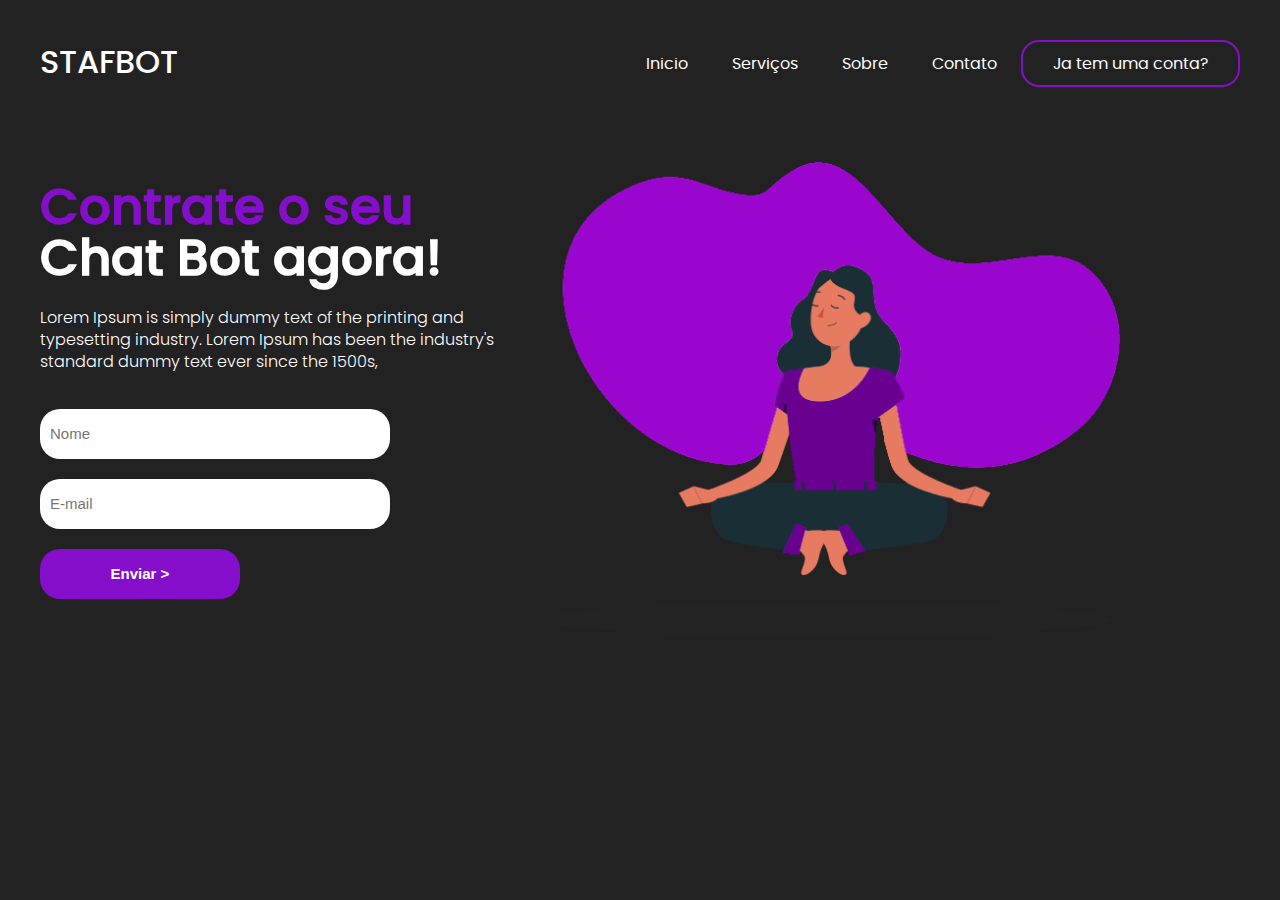
<file: index.html>
<!DOCTYPE html>
<html lang="en">
<head>
    <meta charset="UTF-8">
    <meta name="viewport" content="width=device-width, initial-scale=1.0">
    <link  href="./stylesCss/style.css" rel="stylesheet"> 
    <link rel="stylesheet" href="./stylesCss/fonts.css">
    <title>Landing Page</title>
</head>
<body>
    <header>
        <div >
            <h1>STAFBOT</h1>
            <h1></h1>
        </div>

        <ul>
            <a href="#"><li>Inicio</li></a>
            <a href="#"><li>Serviços</li></a>
            <a href="#"><li>Sobre</li></a>
            <a href="#"><li>Contato</li></a>
            <a href="#" id="Inscreva-se_button"><li>Ja tem uma conta?</li></a>
        </ul>
    </header>
    <main>
        <aside>
            <h2><span>Contrate o seu </span></h2>
            <h2>Chat Bot agora!</h2>
            <p>Lorem Ipsum is simply dummy text of the printing and typesetting industry. Lorem Ipsum has been the industry's standard dummy text ever since the 1500s, </p>
            <form action="">
                <input type="text" placeholder="Nome">
                <input type="email" placeholder="E-mail">
                <input type="submit"  value="Enviar >">
            </form>
        </aside>

            <article>
                <img src="./components/Images/77d0a7c454e658833800528e748edbe9.png" alt="Girl Purple">
            </article>
        
    </main>
</body>
</html>
</file>
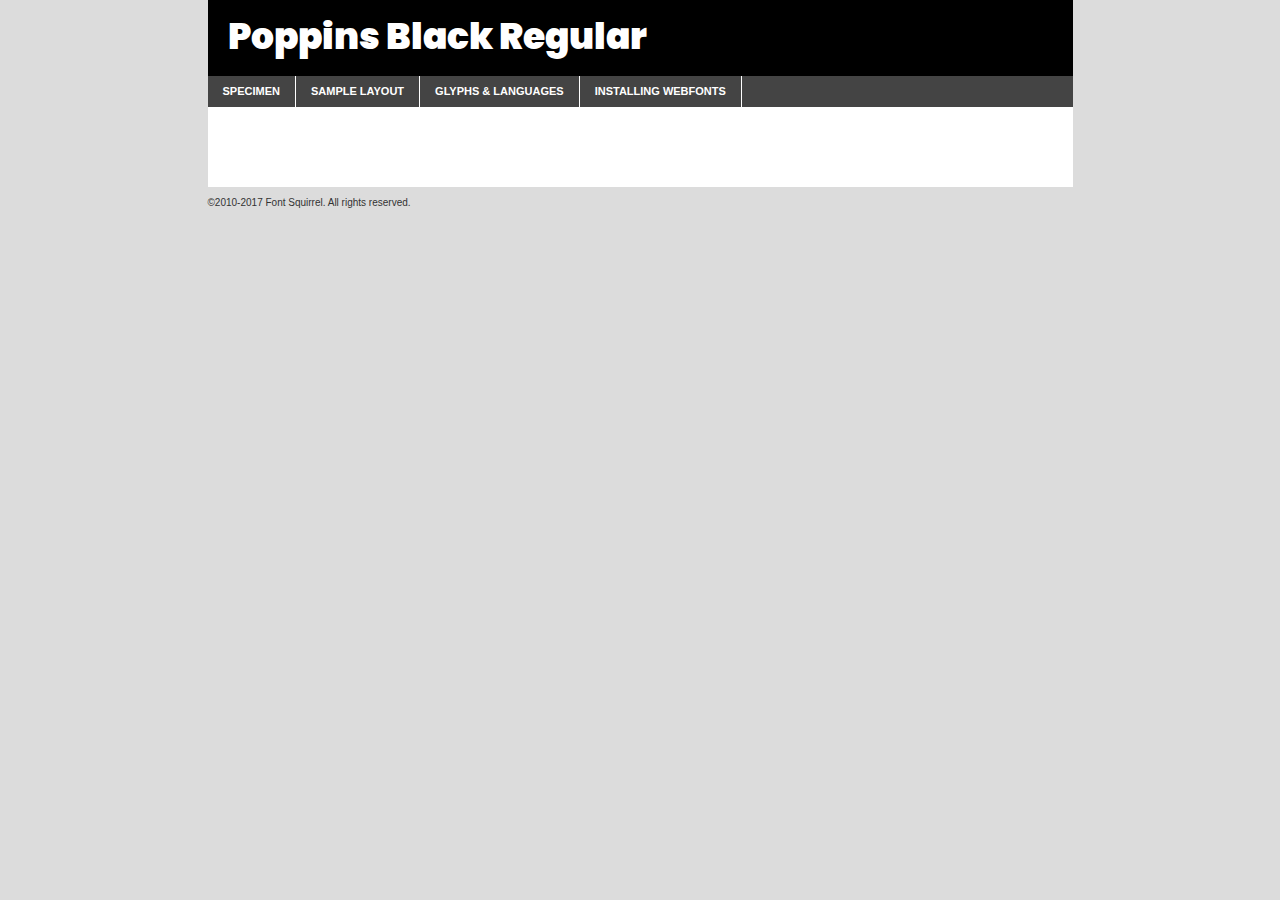
<file: components/fonts/poppins-black-demo.html>
<!DOCTYPE html PUBLIC "-//W3C//DTD XHTML 1.0 Transitional//EN"
	"http://www.w3.org/TR/xhtml1/DTD/xhtml1-transitional.dtd">

<html xmlns="http://www.w3.org/1999/xhtml" xml:lang="en" lang="en">
<head>
	<meta http-equiv="Content-Type" content="text/html; charset=utf-8" />
	<script src="http://ajax.googleapis.com/ajax/libs/jquery/1.7.2/jquery.min.js" type="text/javascript" charset="utf-8"></script>
	<script type="text/javascript">
	(function($){$.fn.easyTabs=function(option){var param=jQuery.extend({fadeSpeed:"fast",defaultContent:1,activeClass:'active'},option);$(this).each(function(){var thisId="#"+this.id;if(param.defaultContent==''){param.defaultContent=1;}
	if(typeof param.defaultContent=="number")
	{var defaultTab=$(thisId+" .tabs li:eq("+(param.defaultContent-1)+") a").attr('href').substr(1);}else{var defaultTab=param.defaultContent;}
	$(thisId+" .tabs li a").each(function(){var tabToHide=$(this).attr('href').substr(1);$("#"+tabToHide).addClass('easytabs-tab-content');});hideAll();changeContent(defaultTab);function hideAll(){$(thisId+" .easytabs-tab-content").hide();}
	function changeContent(tabId){hideAll();$(thisId+" .tabs li").removeClass(param.activeClass);$(thisId+" .tabs li a[href=#"+tabId+"]").closest('li').addClass(param.activeClass);if(param.fadeSpeed!="none")
	{$(thisId+" #"+tabId).fadeIn(param.fadeSpeed);}else{$(thisId+" #"+tabId).show();}}
	$(thisId+" .tabs li").click(function(){var tabId=$(this).find('a').attr('href').substr(1);changeContent(tabId);return false;});});}})(jQuery);
	</script>
	<link rel="stylesheet" href="specimen_files/specimen_stylesheet.css" type="text/css" charset="utf-8" />
	<link rel="stylesheet" href="stylesheet.css" type="text/css" charset="utf-8" />

	<style type="text/css">
					body{
				font-family: 'poppinsblack';
							}
		</style>

	<title>Poppins Black Regular Specimen</title>
	
	
	<script type="text/javascript" charset="utf-8">
		$(document).ready(function() {
			$('#container').easyTabs({defaultContent:1});
		});
	</script>
</head>

<body>
<div id="container">
	<div id="header">
		Poppins Black Regular	</div>
	<ul class="tabs">
		<li><a href="#specimen">Specimen</a></li>
		<li><a href="#layout">Sample Layout</a></li>
				<li><a href="#glyphs">Glyphs &amp; Languages</a></li>
		<li><a href="#installing">Installing Webfonts</a></li>
		
	</ul>
	
	<div id="main_content">

		
			<div id="specimen">
		
				<div class="section">
					<div class="grid12 firstcol">
						<div class="huge">AaBb</div>
					</div>
				</div>
		
				<div class="section">
					<div class="glyph_range">A&#x200B;B&#x200b;C&#x200b;D&#x200b;E&#x200b;F&#x200b;G&#x200b;H&#x200b;I&#x200b;J&#x200b;K&#x200b;L&#x200b;M&#x200b;N&#x200b;O&#x200b;P&#x200b;Q&#x200b;R&#x200b;S&#x200b;T&#x200b;U&#x200b;V&#x200b;W&#x200b;X&#x200b;Y&#x200b;Z&#x200b;a&#x200b;b&#x200b;c&#x200b;d&#x200b;e&#x200b;f&#x200b;g&#x200b;h&#x200b;i&#x200b;j&#x200b;k&#x200b;l&#x200b;m&#x200b;n&#x200b;o&#x200b;p&#x200b;q&#x200b;r&#x200b;s&#x200b;t&#x200b;u&#x200b;v&#x200b;w&#x200b;x&#x200b;y&#x200b;z&#x200b;1&#x200b;2&#x200b;3&#x200b;4&#x200b;5&#x200b;6&#x200b;7&#x200b;8&#x200b;9&#x200b;0&#x200b;&amp;&#x200b;.&#x200b;,&#x200b;?&#x200b;!&#x200b;&#64;&#x200b;(&#x200b;)&#x200b;#&#x200b;$&#x200b;%&#x200b;*&#x200b;+&#x200b;-&#x200b;=&#x200b;:&#x200b;;</div>
				</div>
				<div class="section">
					<div class="grid12 firstcol">
						<table class="sample_table">
							<tr><td>10</td><td class="size10">abcdefghijklmnopqrstuvwxyzABCDEFGHIJKLMNOPQRSTUVWXYZ0123456789abcdefghijklmnopqrstuvwxyzABCDEFGHIJKLMNOPQRSTUVWXYZ0123456789abcdefghijklmnopqrstuvwxyzABCDEFGHIJKLMNOPQRSTUVWXYZ</td></tr>
							<tr><td>11</td><td class="size11">abcdefghijklmnopqrstuvwxyzABCDEFGHIJKLMNOPQRSTUVWXYZ0123456789abcdefghijklmnopqrstuvwxyzABCDEFGHIJKLMNOPQRSTUVWXYZ0123456789abcdefghijklmnopqrstuvwxyzABCDEFGHIJKLMNOPQRSTUVWXYZ</td></tr>
							<tr><td>12</td><td class="size12">abcdefghijklmnopqrstuvwxyzABCDEFGHIJKLMNOPQRSTUVWXYZ0123456789abcdefghijklmnopqrstuvwxyzABCDEFGHIJKLMNOPQRSTUVWXYZ0123456789abcdefghijklmnopqrstuvwxyzABCDEFGHIJKLMNOPQRSTUVWXYZ</td></tr>
							<tr><td>13</td><td class="size13">abcdefghijklmnopqrstuvwxyzABCDEFGHIJKLMNOPQRSTUVWXYZ0123456789abcdefghijklmnopqrstuvwxyzABCDEFGHIJKLMNOPQRSTUVWXYZ0123456789abcdefghijklmnopqrstuvwxyzABCDEFGHIJKLMNOPQRSTUVWXYZ</td></tr>
							<tr><td>14</td><td class="size14">abcdefghijklmnopqrstuvwxyzABCDEFGHIJKLMNOPQRSTUVWXYZ0123456789abcdefghijklmnopqrstuvwxyzABCDEFGHIJKLMNOPQRSTUVWXYZ0123456789abcdefghijklmnopqrstuvwxyzABCDEFGHIJKLMNOPQRSTUVWXYZ</td></tr>
							<tr><td>16</td><td class="size16">abcdefghijklmnopqrstuvwxyzABCDEFGHIJKLMNOPQRSTUVWXYZ0123456789abcdefghijklmnopqrstuvwxyzABCDEFGHIJKLMNOPQRSTUVWXYZ</td></tr>
							<tr><td>18</td><td class="size18">abcdefghijklmnopqrstuvwxyzABCDEFGHIJKLMNOPQRSTUVWXYZ0123456789abcdefghijklmnopqrstuvwxyzABCDEFGHIJKLMNOPQRSTUVWXYZ</td></tr>
							<tr><td>20</td><td class="size20">abcdefghijklmnopqrstuvwxyzABCDEFGHIJKLMNOPQRSTUVWXYZ0123456789abcdefghijklmnopqrstuvwxyzABCDEFGHIJKLMNOPQRSTUVWXYZ</td></tr>
							<tr><td>24</td><td class="size24">abcdefghijklmnopqrstuvwxyzABCDEFGHIJKLMNOPQRSTUVWXYZ0123456789abcdefghijklmnopqrstuvwxyzABCDEFGHIJKLMNOPQRSTUVWXYZ</td></tr>
							<tr><td>30</td><td class="size30">abcdefghijklmnopqrstuvwxyzABCDEFGHIJKLMNOPQRSTUVWXYZ0123456789abcdefghijklmnopqrstuvwxyzABCDEFGHIJKLMNOPQRSTUVWXYZ</td></tr>
							<tr><td>36</td><td class="size36">abcdefghijklmnopqrstuvwxyzABCDEFGHIJKLMNOPQRSTUVWXYZ0123456789abcdefghijklmnopqrstuvwxyzABCDEFGHIJKLMNOPQRSTUVWXYZ</td></tr>
							<tr><td>48</td><td class="size48">abcdefghijklmnopqrstuvwxyzABCDEFGHIJKLMNOPQRSTUVWXYZ0123456789abcdefghijklmnopqrstuvwxyzABCDEFGHIJKLMNOPQRSTUVWXYZ</td></tr>
							<tr><td>60</td><td class="size60">abcdefghijklmnopqrstuvwxyzABCDEFGHIJKLMNOPQRSTUVWXYZ0123456789abcdefghijklmnopqrstuvwxyzABCDEFGHIJKLMNOPQRSTUVWXYZ</td></tr>
							<tr><td>72</td><td class="size72">abcdefghijklmnopqrstuvwxyzABCDEFGHIJKLMNOPQRSTUVWXYZ0123456789abcdefghijklmnopqrstuvwxyzABCDEFGHIJKLMNOPQRSTUVWXYZ</td></tr>
							<tr><td>90</td><td class="size90">abcdefghijklmnopqrstuvwxyzABCDEFGHIJKLMNOPQRSTUVWXYZ0123456789abcdefghijklmnopqrstuvwxyzABCDEFGHIJKLMNOPQRSTUVWXYZ</td></tr>
						</table>
				
					</div>
			
				</div>
		
		
		
								<div class="section" id="bodycomparison">


										<div id="xheight">
				<div class="fontbody">&#x25FC;&#x25FC;&#x25FC;&#x25FC;&#x25FC;&#x25FC;&#x25FC;&#x25FC;&#x25FC;&#x25FC;&#x25FC;&#x25FC;&#x25FC;&#x25FC;&#x25FC;&#x25FC;&#x25FC;&#x25FC;&#x25FC;&#x25FC;&#x25FC;&#x25FC;&#x25FC;&#x25FC;&#x25FC;&#x25FC;&#x25FC;&#x25FC;&#x25FC;&#x25FC;&#x25FC;&#x25FC;&#x25FC;&#x25FC;&#x25FC;&#x25FC;&#x25FC;&#x25FC;&#x25FC;&#x25FC;&#x25FC;&#x25FC;&#x25FC;&#x25FC;&#x25FC;&#x25FC;&#x25FC;&#x25FC;&#x25FC;&#x25FC;&#x25FC;&#x25FC;&#x25FC;&#x25FC;&#x25FC;&#x25FC;&#x25FC;&#x25FC;&#x25FC;&#x25FC;&#x25FC;&#x25FC;&#x25FC;&#x25FC;&#x25FC;&#x25FC;&#x25FC;&#x25FC;&#x25FC;&#x25FC;&#x25FC;&#x25FC;&#x25FC;&#x25FC;&#x25FC;&#x25FC;&#x25FC;&#x25FC;&#x25FC;&#x25FC;&#x25FC;&#x25FC;&#x25FC;&#x25FC;&#x25FC;&#x25FC;&#x25FC;&#x25FC;&#x25FC;&#x25FC;&#x25FC;&#x25FC;&#x25FC;&#x25FC;&#x25FC;&#x25FC;&#x25FC;&#x25FC;&#x25FC;body</div><div class="arialbody">body</div><div class="verdanabody">body</div><div class="georgiabody">body</div></div>
										<div class="fontbody" style="z-index:1">
											body<span>Poppins Black Regular</span>
										</div>
										<div class="arialbody" style="z-index:1">
											body<span>Arial</span>
										</div>
										<div class="verdanabody" style="z-index:1">
											body<span>Verdana</span>
										</div>
										<div class="georgiabody" style="z-index:1">
											body<span>Georgia</span>
										</div>



								</div>
		
		
				<div class="section psample psample_row1" id="">
					
					<div class="grid2 firstcol">
						<p class="size10"><span>10.</span>Aenean lacinia bibendum nulla sed consectetur. Fusce dapibus, tellus ac cursus commodo, tortor mauris condimentum nibh, ut fermentum massa justo sit amet risus. Nullam id dolor id nibh ultricies vehicula ut id elit. Cum sociis natoque penatibus et magnis dis parturient montes, nascetur ridiculus mus. Nulla vitae elit libero, a pharetra augue.</p>
			
					</div>
					<div class="grid3">
						<p class="size11"><span>11.</span>Aenean lacinia bibendum nulla sed consectetur. Fusce dapibus, tellus ac cursus commodo, tortor mauris condimentum nibh, ut fermentum massa justo sit amet risus. Nullam id dolor id nibh ultricies vehicula ut id elit. Cum sociis natoque penatibus et magnis dis parturient montes, nascetur ridiculus mus. Nulla vitae elit libero, a pharetra augue.</p>
			
					</div>
					<div class="grid3">
						<p class="size12"><span>12.</span>Aenean lacinia bibendum nulla sed consectetur. Fusce dapibus, tellus ac cursus commodo, tortor mauris condimentum nibh, ut fermentum massa justo sit amet risus. Nullam id dolor id nibh ultricies vehicula ut id elit. Cum sociis natoque penatibus et magnis dis parturient montes, nascetur ridiculus mus. Nulla vitae elit libero, a pharetra augue.</p>
			
					</div>
					<div class="grid4">
						<p class="size13"><span>13.</span>Aenean lacinia bibendum nulla sed consectetur. Fusce dapibus, tellus ac cursus commodo, tortor mauris condimentum nibh, ut fermentum massa justo sit amet risus. Nullam id dolor id nibh ultricies vehicula ut id elit. Cum sociis natoque penatibus et magnis dis parturient montes, nascetur ridiculus mus. Nulla vitae elit libero, a pharetra augue.</p>
			
					</div>
					<div class="white_blend"></div>
					
				</div>
				<div class="section psample psample_row2" id="">
					<div class="grid3 firstcol">
						<p class="size14"><span>14.</span>Aenean lacinia bibendum nulla sed consectetur. Fusce dapibus, tellus ac cursus commodo, tortor mauris condimentum nibh, ut fermentum massa justo sit amet risus. Nullam id dolor id nibh ultricies vehicula ut id elit. Cum sociis natoque penatibus et magnis dis parturient montes, nascetur ridiculus mus. Nulla vitae elit libero, a pharetra augue.</p>
			
					</div>
					<div class="grid4">
						<p class="size16"><span>16.</span>Aenean lacinia bibendum nulla sed consectetur. Fusce dapibus, tellus ac cursus commodo, tortor mauris condimentum nibh, ut fermentum massa justo sit amet risus. Nullam id dolor id nibh ultricies vehicula ut id elit. Cum sociis natoque penatibus et magnis dis parturient montes, nascetur ridiculus mus. Nulla vitae elit libero, a pharetra augue.</p>
			
					</div>
					<div class="grid5">
						<p class="size18"><span>18.</span>Aenean lacinia bibendum nulla sed consectetur. Fusce dapibus, tellus ac cursus commodo, tortor mauris condimentum nibh, ut fermentum massa justo sit amet risus. Nullam id dolor id nibh ultricies vehicula ut id elit. Cum sociis natoque penatibus et magnis dis parturient montes, nascetur ridiculus mus. Nulla vitae elit libero, a pharetra augue.</p>
			
					</div>

					<div class="white_blend"></div>

				</div>
				
				<div class="section psample psample_row3" id="">
					<div class="grid5 firstcol">
						<p class="size20"><span>20.</span>Aenean lacinia bibendum nulla sed consectetur. Fusce dapibus, tellus ac cursus commodo, tortor mauris condimentum nibh, ut fermentum massa justo sit amet risus. Nullam id dolor id nibh ultricies vehicula ut id elit. Cum sociis natoque penatibus et magnis dis parturient montes, nascetur ridiculus mus. Nulla vitae elit libero, a pharetra augue.</p>
					</div>
					<div class="grid7">
						<p class="size24"><span>24.</span>Aenean lacinia bibendum nulla sed consectetur. Fusce dapibus, tellus ac cursus commodo, tortor mauris condimentum nibh, ut fermentum massa justo sit amet risus. Nullam id dolor id nibh ultricies vehicula ut id elit. Cum sociis natoque penatibus et magnis dis parturient montes, nascetur ridiculus mus. Nulla vitae elit libero, a pharetra augue.</p>
					</div>
					
					<div class="white_blend"></div>
					
				</div>
				
				<div class="section psample psample_row4" id="">
					<div class="grid12 firstcol">
						<p class="size30"><span>30.</span>Aenean lacinia bibendum nulla sed consectetur. Fusce dapibus, tellus ac cursus commodo, tortor mauris condimentum nibh, ut fermentum massa justo sit amet risus. Nullam id dolor id nibh ultricies vehicula ut id elit. Cum sociis natoque penatibus et magnis dis parturient montes, nascetur ridiculus mus. Nulla vitae elit libero, a pharetra augue.</p>
					</div>
					<div class="white_blend"></div>
					
				</div>
				
				
				
				<div class="section psample psample_row1 fullreverse">
					<div class="grid2 firstcol">
						<p class="size10"><span>10.</span>Aenean lacinia bibendum nulla sed consectetur. Fusce dapibus, tellus ac cursus commodo, tortor mauris condimentum nibh, ut fermentum massa justo sit amet risus. Nullam id dolor id nibh ultricies vehicula ut id elit. Cum sociis natoque penatibus et magnis dis parturient montes, nascetur ridiculus mus. Nulla vitae elit libero, a pharetra augue.</p>
			
					</div>
					<div class="grid3">
						<p class="size11"><span>11.</span>Aenean lacinia bibendum nulla sed consectetur. Fusce dapibus, tellus ac cursus commodo, tortor mauris condimentum nibh, ut fermentum massa justo sit amet risus. Nullam id dolor id nibh ultricies vehicula ut id elit. Cum sociis natoque penatibus et magnis dis parturient montes, nascetur ridiculus mus. Nulla vitae elit libero, a pharetra augue.</p>
			
					</div>
					<div class="grid3">
						<p class="size12"><span>12.</span>Aenean lacinia bibendum nulla sed consectetur. Fusce dapibus, tellus ac cursus commodo, tortor mauris condimentum nibh, ut fermentum massa justo sit amet risus. Nullam id dolor id nibh ultricies vehicula ut id elit. Cum sociis natoque penatibus et magnis dis parturient montes, nascetur ridiculus mus. Nulla vitae elit libero, a pharetra augue.</p>
			
					</div>
					<div class="grid4">
						<p class="size13"><span>13.</span>Aenean lacinia bibendum nulla sed consectetur. Fusce dapibus, tellus ac cursus commodo, tortor mauris condimentum nibh, ut fermentum massa justo sit amet risus. Nullam id dolor id nibh ultricies vehicula ut id elit. Cum sociis natoque penatibus et magnis dis parturient montes, nascetur ridiculus mus. Nulla vitae elit libero, a pharetra augue.</p>
			
					</div>
					<div class="black_blend"></div>
					
				</div>
				
				<div class="section psample psample_row2 fullreverse">
					<div class="grid3 firstcol">
						<p class="size14"><span>14.</span>Aenean lacinia bibendum nulla sed consectetur. Fusce dapibus, tellus ac cursus commodo, tortor mauris condimentum nibh, ut fermentum massa justo sit amet risus. Nullam id dolor id nibh ultricies vehicula ut id elit. Cum sociis natoque penatibus et magnis dis parturient montes, nascetur ridiculus mus. Nulla vitae elit libero, a pharetra augue.</p>
			
					</div>
					<div class="grid4">
						<p class="size16"><span>16.</span>Aenean lacinia bibendum nulla sed consectetur. Fusce dapibus, tellus ac cursus commodo, tortor mauris condimentum nibh, ut fermentum massa justo sit amet risus. Nullam id dolor id nibh ultricies vehicula ut id elit. Cum sociis natoque penatibus et magnis dis parturient montes, nascetur ridiculus mus. Nulla vitae elit libero, a pharetra augue.</p>
			
					</div>
					<div class="grid5">
						<p class="size18"><span>18.</span>Aenean lacinia bibendum nulla sed consectetur. Fusce dapibus, tellus ac cursus commodo, tortor mauris condimentum nibh, ut fermentum massa justo sit amet risus. Nullam id dolor id nibh ultricies vehicula ut id elit. Cum sociis natoque penatibus et magnis dis parturient montes, nascetur ridiculus mus. Nulla vitae elit libero, a pharetra augue.</p>
			
					</div>
					<div class="black_blend"></div>

				</div>
				
				<div class="section psample fullreverse psample_row3" id="">
					<div class="grid5 firstcol">
						<p class="size20"><span>20.</span>Aenean lacinia bibendum nulla sed consectetur. Fusce dapibus, tellus ac cursus commodo, tortor mauris condimentum nibh, ut fermentum massa justo sit amet risus. Nullam id dolor id nibh ultricies vehicula ut id elit. Cum sociis natoque penatibus et magnis dis parturient montes, nascetur ridiculus mus. Nulla vitae elit libero, a pharetra augue.</p>
					</div>
					<div class="grid7">
						<p class="size24"><span>24.</span>Aenean lacinia bibendum nulla sed consectetur. Fusce dapibus, tellus ac cursus commodo, tortor mauris condimentum nibh, ut fermentum massa justo sit amet risus. Nullam id dolor id nibh ultricies vehicula ut id elit. Cum sociis natoque penatibus et magnis dis parturient montes, nascetur ridiculus mus. Nulla vitae elit libero, a pharetra augue.</p>
					</div>
					
					<div class="black_blend"></div>
					
				</div>
				
				<div class="section psample fullreverse psample_row4" id="" style="border-bottom: 20px #000 solid;">
					<div class="grid12 firstcol">
						<p class="size30"><span>30.</span>Aenean lacinia bibendum nulla sed consectetur. Fusce dapibus, tellus ac cursus commodo, tortor mauris condimentum nibh, ut fermentum massa justo sit amet risus. Nullam id dolor id nibh ultricies vehicula ut id elit. Cum sociis natoque penatibus et magnis dis parturient montes, nascetur ridiculus mus. Nulla vitae elit libero, a pharetra augue.</p>
					</div>
					<div class="black_blend"></div>
					
				</div>
				
				
				
				
			</div>
			
			<div id="layout">
				
				<div class="section">
					
					<div class="grid12 firstcol">
						<h1>Lorem Ipsum Dolor</h1>
						<h2>Etiam porta sem malesuada magna mollis euismod</h2>
						
						<p class="byline">By <a href="#link">Aenean Lacinia</a></p>
					</div>
				</div>
				<div class="section">
					<div class="grid8 firstcol">
						<p class="large">Donec sed odio dui. Morbi leo risus, porta ac consectetur ac, vestibulum at eros. Fusce dapibus, tellus ac cursus commodo, tortor mauris condimentum nibh, ut fermentum massa justo sit amet risus. </p>

						
						<h3>Pellentesque ornare sem</h3>

						<p>Maecenas sed diam eget risus varius blandit sit amet non magna. Maecenas faucibus mollis interdum. Donec ullamcorper nulla non metus auctor fringilla. Nullam id dolor id nibh ultricies vehicula ut id elit. Nullam id dolor id nibh ultricies vehicula ut id elit. </p>

						<p>Aenean eu leo quam. Pellentesque ornare sem lacinia quam venenatis vestibulum. Lorem ipsum dolor sit amet, consectetur adipiscing elit. Cum sociis natoque penatibus et magnis dis parturient montes, nascetur ridiculus mus. </p>

						<p>Nulla vitae elit libero, a pharetra augue. Praesent commodo cursus magna, vel scelerisque nisl consectetur et. Aenean lacinia bibendum nulla sed consectetur. </p>

						<p>Nullam quis risus eget urna mollis ornare vel eu leo. Nullam quis risus eget urna mollis ornare vel eu leo. Maecenas sed diam eget risus varius blandit sit amet non magna. Donec ullamcorper nulla non metus auctor fringilla. </p>

						<h3>Cras mattis consectetur</h3>

						<p>Aenean eu leo quam. Pellentesque ornare sem lacinia quam venenatis vestibulum. Aenean lacinia bibendum nulla sed consectetur. Integer posuere erat a ante venenatis dapibus posuere velit aliquet. Cras mattis consectetur purus sit amet fermentum. </p>

						<p>Nullam id dolor id nibh ultricies vehicula ut id elit. Nullam quis risus eget urna mollis ornare vel eu leo. Cras mattis consectetur purus sit amet fermentum.</p>
					</div>
					
					<div class="grid4 sidebar">
						
						<div class="box reverse">
							<p class="last">Nullam quis risus eget urna mollis ornare vel eu leo. Donec ullamcorper nulla non metus auctor fringilla. Cras mattis consectetur purus sit amet fermentum. Sed posuere consectetur est at lobortis. Lorem ipsum dolor sit amet, consectetur adipiscing elit. </p>
						</div>
						
						<p class="caption">Maecenas sed diam eget risus varius.</p>

						<p>Vestibulum id ligula porta felis euismod semper. Integer posuere erat a ante venenatis dapibus posuere velit aliquet. Vestibulum id ligula porta felis euismod semper. Sed posuere consectetur est at lobortis. Maecenas sed diam eget risus varius blandit sit amet non magna. Fusce dapibus, tellus ac cursus commodo, tortor mauris condimentum nibh, ut fermentum massa justo sit amet risus. </p>

					

						<p>Duis mollis, est non commodo luctus, nisi erat porttitor ligula, eget lacinia odio sem nec elit. Aenean lacinia bibendum nulla sed consectetur. Vivamus sagittis lacus vel augue laoreet rutrum faucibus dolor auctor. Aenean lacinia bibendum nulla sed consectetur. Nullam quis risus eget urna mollis ornare vel eu leo. </p>

						<p>Praesent commodo cursus magna, vel scelerisque nisl consectetur et. Donec ullamcorper nulla non metus auctor fringilla. Maecenas faucibus mollis interdum. Fusce dapibus, tellus ac cursus commodo, tortor mauris condimentum nibh, ut fermentum massa justo sit amet risus. </p>

					</div>
				</div>
				
			</div>


			



		<div id="glyphs">
			<div class="section">
				<div class="grid12 firstcol">
			
				<h1>Language Support</h1>
				<p>The subset of Poppins Black Regular in this kit supports the following languages:<br />
			
					Albanian, Basque, Breton, Chamorro, Danish, Dutch, English, Faroese, Finnish, French, Frisian, Galician, German, Icelandic, Italian, Malagasy, Norwegian, Portuguese, Spanish, Alsatian, Aragonese, Arapaho, Arrernte, Asturian, Aymara, Bislama, Cebuano, Corsican, Fijian, French_creole, Genoese, Gilbertese, Greenlandic, Haitian_creole, Hiligaynon, Hmong, Hopi, Ibanag, Iloko_ilokano, Indonesian, Interglossa_glosa, Interlingua, Irish_gaelic, Jerriais, Lojban, Lombard, Luxembourgeois, Manx, Mohawk, Norfolk_pitcairnese, Occitan, Oromo, Pangasinan, Papiamento, Piedmontese, Potawatomi, Rhaeto-romance, Romansh, Rotokas, Sami_lule, Samoan, Sardinian, Scots_gaelic, Seychelles_creole, Shona, Sicilian, Somali, Southern_ndebele, Swahili, Swati_swazi, Tagalog_filipino_pilipino, Tetum, Tok_pisin, Uyghur_latinized, Volapuk, Walloon, Warlpiri, Xhosa, Yapese, Zulu, Latinbasic, Ubasic, Demo				</p>
				<h1>Glyph Chart</h1>
				<p>The subset of Poppins Black Regular in this kit includes all the glyphs listed below. Unicode entities are included above each glyph to help you insert individual characters into your layout.</p>
				<div id="glyph_chart">
			
																														 <div><p>&amp;#13;</p>&#13;</div>
																				 <div><p>&amp;#32;</p>&#32;</div>
																				 <div><p>&amp;#33;</p>&#33;</div>
																				 <div><p>&amp;#34;</p>&#34;</div>
																				 <div><p>&amp;#35;</p>&#35;</div>
																				 <div><p>&amp;#36;</p>&#36;</div>
																				 <div><p>&amp;#37;</p>&#37;</div>
																				 <div><p>&amp;#38;</p>&#38;</div>
																				 <div><p>&amp;#39;</p>&#39;</div>
																				 <div><p>&amp;#40;</p>&#40;</div>
																				 <div><p>&amp;#41;</p>&#41;</div>
																				 <div><p>&amp;#42;</p>&#42;</div>
																				 <div><p>&amp;#43;</p>&#43;</div>
																				 <div><p>&amp;#44;</p>&#44;</div>
																				 <div><p>&amp;#45;</p>&#45;</div>
																				 <div><p>&amp;#46;</p>&#46;</div>
																				 <div><p>&amp;#47;</p>&#47;</div>
																				 <div><p>&amp;#48;</p>&#48;</div>
																				 <div><p>&amp;#49;</p>&#49;</div>
																				 <div><p>&amp;#50;</p>&#50;</div>
																				 <div><p>&amp;#51;</p>&#51;</div>
																				 <div><p>&amp;#52;</p>&#52;</div>
																				 <div><p>&amp;#53;</p>&#53;</div>
																				 <div><p>&amp;#54;</p>&#54;</div>
																				 <div><p>&amp;#55;</p>&#55;</div>
																				 <div><p>&amp;#56;</p>&#56;</div>
																				 <div><p>&amp;#57;</p>&#57;</div>
																				 <div><p>&amp;#58;</p>&#58;</div>
																				 <div><p>&amp;#59;</p>&#59;</div>
																				 <div><p>&amp;#60;</p>&#60;</div>
																				 <div><p>&amp;#61;</p>&#61;</div>
																				 <div><p>&amp;#62;</p>&#62;</div>
																				 <div><p>&amp;#63;</p>&#63;</div>
																				 <div><p>&amp;#64;</p>&#64;</div>
																				 <div><p>&amp;#65;</p>&#65;</div>
																				 <div><p>&amp;#66;</p>&#66;</div>
																				 <div><p>&amp;#67;</p>&#67;</div>
																				 <div><p>&amp;#68;</p>&#68;</div>
																				 <div><p>&amp;#69;</p>&#69;</div>
																				 <div><p>&amp;#70;</p>&#70;</div>
																				 <div><p>&amp;#71;</p>&#71;</div>
																				 <div><p>&amp;#72;</p>&#72;</div>
																				 <div><p>&amp;#73;</p>&#73;</div>
																				 <div><p>&amp;#74;</p>&#74;</div>
																				 <div><p>&amp;#75;</p>&#75;</div>
																				 <div><p>&amp;#76;</p>&#76;</div>
																				 <div><p>&amp;#77;</p>&#77;</div>
																				 <div><p>&amp;#78;</p>&#78;</div>
																				 <div><p>&amp;#79;</p>&#79;</div>
																				 <div><p>&amp;#80;</p>&#80;</div>
																				 <div><p>&amp;#81;</p>&#81;</div>
																				 <div><p>&amp;#82;</p>&#82;</div>
																				 <div><p>&amp;#83;</p>&#83;</div>
																				 <div><p>&amp;#84;</p>&#84;</div>
																				 <div><p>&amp;#85;</p>&#85;</div>
																				 <div><p>&amp;#86;</p>&#86;</div>
																				 <div><p>&amp;#87;</p>&#87;</div>
																				 <div><p>&amp;#88;</p>&#88;</div>
																				 <div><p>&amp;#89;</p>&#89;</div>
																				 <div><p>&amp;#90;</p>&#90;</div>
																				 <div><p>&amp;#91;</p>&#91;</div>
																				 <div><p>&amp;#92;</p>&#92;</div>
																				 <div><p>&amp;#93;</p>&#93;</div>
																				 <div><p>&amp;#94;</p>&#94;</div>
																				 <div><p>&amp;#95;</p>&#95;</div>
																				 <div><p>&amp;#96;</p>&#96;</div>
																				 <div><p>&amp;#97;</p>&#97;</div>
																				 <div><p>&amp;#98;</p>&#98;</div>
																				 <div><p>&amp;#99;</p>&#99;</div>
																				 <div><p>&amp;#100;</p>&#100;</div>
																				 <div><p>&amp;#101;</p>&#101;</div>
																				 <div><p>&amp;#102;</p>&#102;</div>
																				 <div><p>&amp;#103;</p>&#103;</div>
																				 <div><p>&amp;#104;</p>&#104;</div>
																				 <div><p>&amp;#105;</p>&#105;</div>
																				 <div><p>&amp;#106;</p>&#106;</div>
																				 <div><p>&amp;#107;</p>&#107;</div>
																				 <div><p>&amp;#108;</p>&#108;</div>
																				 <div><p>&amp;#109;</p>&#109;</div>
																				 <div><p>&amp;#110;</p>&#110;</div>
																				 <div><p>&amp;#111;</p>&#111;</div>
																				 <div><p>&amp;#112;</p>&#112;</div>
																				 <div><p>&amp;#113;</p>&#113;</div>
																				 <div><p>&amp;#114;</p>&#114;</div>
																				 <div><p>&amp;#115;</p>&#115;</div>
																				 <div><p>&amp;#116;</p>&#116;</div>
																				 <div><p>&amp;#117;</p>&#117;</div>
																				 <div><p>&amp;#118;</p>&#118;</div>
																				 <div><p>&amp;#119;</p>&#119;</div>
																				 <div><p>&amp;#120;</p>&#120;</div>
																				 <div><p>&amp;#121;</p>&#121;</div>
																				 <div><p>&amp;#122;</p>&#122;</div>
																				 <div><p>&amp;#123;</p>&#123;</div>
																				 <div><p>&amp;#124;</p>&#124;</div>
																				 <div><p>&amp;#125;</p>&#125;</div>
																				 <div><p>&amp;#126;</p>&#126;</div>
																				 <div><p>&amp;#160;</p>&#160;</div>
																				 <div><p>&amp;#161;</p>&#161;</div>
																				 <div><p>&amp;#162;</p>&#162;</div>
																				 <div><p>&amp;#163;</p>&#163;</div>
																				 <div><p>&amp;#164;</p>&#164;</div>
																				 <div><p>&amp;#165;</p>&#165;</div>
																				 <div><p>&amp;#166;</p>&#166;</div>
																				 <div><p>&amp;#167;</p>&#167;</div>
																				 <div><p>&amp;#168;</p>&#168;</div>
																				 <div><p>&amp;#169;</p>&#169;</div>
																				 <div><p>&amp;#170;</p>&#170;</div>
																				 <div><p>&amp;#171;</p>&#171;</div>
																				 <div><p>&amp;#172;</p>&#172;</div>
																				 <div><p>&amp;#173;</p>&#173;</div>
																				 <div><p>&amp;#174;</p>&#174;</div>
																				 <div><p>&amp;#175;</p>&#175;</div>
																				 <div><p>&amp;#176;</p>&#176;</div>
																				 <div><p>&amp;#177;</p>&#177;</div>
																				 <div><p>&amp;#178;</p>&#178;</div>
																				 <div><p>&amp;#179;</p>&#179;</div>
																				 <div><p>&amp;#180;</p>&#180;</div>
																				 <div><p>&amp;#181;</p>&#181;</div>
																				 <div><p>&amp;#182;</p>&#182;</div>
																				 <div><p>&amp;#183;</p>&#183;</div>
																				 <div><p>&amp;#184;</p>&#184;</div>
																				 <div><p>&amp;#185;</p>&#185;</div>
																				 <div><p>&amp;#186;</p>&#186;</div>
																				 <div><p>&amp;#187;</p>&#187;</div>
																				 <div><p>&amp;#188;</p>&#188;</div>
																				 <div><p>&amp;#189;</p>&#189;</div>
																				 <div><p>&amp;#190;</p>&#190;</div>
																				 <div><p>&amp;#191;</p>&#191;</div>
																				 <div><p>&amp;#192;</p>&#192;</div>
																				 <div><p>&amp;#193;</p>&#193;</div>
																				 <div><p>&amp;#194;</p>&#194;</div>
																				 <div><p>&amp;#195;</p>&#195;</div>
																				 <div><p>&amp;#196;</p>&#196;</div>
																				 <div><p>&amp;#197;</p>&#197;</div>
																				 <div><p>&amp;#198;</p>&#198;</div>
																				 <div><p>&amp;#199;</p>&#199;</div>
																				 <div><p>&amp;#200;</p>&#200;</div>
																				 <div><p>&amp;#201;</p>&#201;</div>
																				 <div><p>&amp;#202;</p>&#202;</div>
																				 <div><p>&amp;#203;</p>&#203;</div>
																				 <div><p>&amp;#204;</p>&#204;</div>
																				 <div><p>&amp;#205;</p>&#205;</div>
																				 <div><p>&amp;#206;</p>&#206;</div>
																				 <div><p>&amp;#207;</p>&#207;</div>
																				 <div><p>&amp;#208;</p>&#208;</div>
																				 <div><p>&amp;#209;</p>&#209;</div>
																				 <div><p>&amp;#210;</p>&#210;</div>
																				 <div><p>&amp;#211;</p>&#211;</div>
																				 <div><p>&amp;#212;</p>&#212;</div>
																				 <div><p>&amp;#213;</p>&#213;</div>
																				 <div><p>&amp;#214;</p>&#214;</div>
																				 <div><p>&amp;#215;</p>&#215;</div>
																				 <div><p>&amp;#216;</p>&#216;</div>
																				 <div><p>&amp;#217;</p>&#217;</div>
																				 <div><p>&amp;#218;</p>&#218;</div>
																				 <div><p>&amp;#219;</p>&#219;</div>
																				 <div><p>&amp;#220;</p>&#220;</div>
																				 <div><p>&amp;#221;</p>&#221;</div>
																				 <div><p>&amp;#222;</p>&#222;</div>
																				 <div><p>&amp;#223;</p>&#223;</div>
																				 <div><p>&amp;#224;</p>&#224;</div>
																				 <div><p>&amp;#225;</p>&#225;</div>
																				 <div><p>&amp;#226;</p>&#226;</div>
																				 <div><p>&amp;#227;</p>&#227;</div>
																				 <div><p>&amp;#228;</p>&#228;</div>
																				 <div><p>&amp;#229;</p>&#229;</div>
																				 <div><p>&amp;#230;</p>&#230;</div>
																				 <div><p>&amp;#231;</p>&#231;</div>
																				 <div><p>&amp;#232;</p>&#232;</div>
																				 <div><p>&amp;#233;</p>&#233;</div>
																				 <div><p>&amp;#234;</p>&#234;</div>
																				 <div><p>&amp;#235;</p>&#235;</div>
																				 <div><p>&amp;#236;</p>&#236;</div>
																				 <div><p>&amp;#237;</p>&#237;</div>
																				 <div><p>&amp;#238;</p>&#238;</div>
																				 <div><p>&amp;#239;</p>&#239;</div>
																				 <div><p>&amp;#240;</p>&#240;</div>
																				 <div><p>&amp;#241;</p>&#241;</div>
																				 <div><p>&amp;#242;</p>&#242;</div>
																				 <div><p>&amp;#243;</p>&#243;</div>
																				 <div><p>&amp;#244;</p>&#244;</div>
																				 <div><p>&amp;#245;</p>&#245;</div>
																				 <div><p>&amp;#246;</p>&#246;</div>
																				 <div><p>&amp;#247;</p>&#247;</div>
																				 <div><p>&amp;#248;</p>&#248;</div>
																				 <div><p>&amp;#249;</p>&#249;</div>
																				 <div><p>&amp;#250;</p>&#250;</div>
																				 <div><p>&amp;#251;</p>&#251;</div>
																				 <div><p>&amp;#252;</p>&#252;</div>
																				 <div><p>&amp;#253;</p>&#253;</div>
																				 <div><p>&amp;#254;</p>&#254;</div>
																				 <div><p>&amp;#255;</p>&#255;</div>
																				 <div><p>&amp;#338;</p>&#338;</div>
																				 <div><p>&amp;#339;</p>&#339;</div>
																				 <div><p>&amp;#376;</p>&#376;</div>
																				 <div><p>&amp;#710;</p>&#710;</div>
																				 <div><p>&amp;#732;</p>&#732;</div>
																				 <div><p>&amp;#8192;</p>&#8192;</div>
																				 <div><p>&amp;#8193;</p>&#8193;</div>
																				 <div><p>&amp;#8194;</p>&#8194;</div>
																				 <div><p>&amp;#8195;</p>&#8195;</div>
																				 <div><p>&amp;#8196;</p>&#8196;</div>
																				 <div><p>&amp;#8197;</p>&#8197;</div>
																				 <div><p>&amp;#8198;</p>&#8198;</div>
																				 <div><p>&amp;#8199;</p>&#8199;</div>
																				 <div><p>&amp;#8200;</p>&#8200;</div>
																				 <div><p>&amp;#8201;</p>&#8201;</div>
																				 <div><p>&amp;#8202;</p>&#8202;</div>
																				 <div><p>&amp;#8208;</p>&#8208;</div>
																				 <div><p>&amp;#8209;</p>&#8209;</div>
																				 <div><p>&amp;#8210;</p>&#8210;</div>
																				 <div><p>&amp;#8211;</p>&#8211;</div>
																				 <div><p>&amp;#8212;</p>&#8212;</div>
																				 <div><p>&amp;#8216;</p>&#8216;</div>
																				 <div><p>&amp;#8217;</p>&#8217;</div>
																				 <div><p>&amp;#8218;</p>&#8218;</div>
																				 <div><p>&amp;#8220;</p>&#8220;</div>
																				 <div><p>&amp;#8221;</p>&#8221;</div>
																				 <div><p>&amp;#8222;</p>&#8222;</div>
																				 <div><p>&amp;#8226;</p>&#8226;</div>
																				 <div><p>&amp;#8230;</p>&#8230;</div>
																				 <div><p>&amp;#8239;</p>&#8239;</div>
																				 <div><p>&amp;#8249;</p>&#8249;</div>
																				 <div><p>&amp;#8250;</p>&#8250;</div>
																				 <div><p>&amp;#8287;</p>&#8287;</div>
																				 <div><p>&amp;#8364;</p>&#8364;</div>
																				 <div><p>&amp;#8482;</p>&#8482;</div>
																				 <div><p>&amp;#9724;</p>&#9724;</div>
																				 <div><p>&amp;#64257;</p>&#64257;</div>
																				 <div><p>&amp;#64258;</p>&#64258;</div>
																																																</div>	
				</div>
		
		
			</div>
		</div>
		
		
		<div id="specs">
			
		</div>
	
		<div id="installing">
			<div class="section">
				<div class="grid7 firstcol">
					<h1>Installing Webfonts</h1>
					
					<p>Webfonts are supported by all major browser platforms but not all in the same way. There are currently four different font formats that must be included in order to target all browsers. This includes TTF, WOFF, EOT and SVG.</p>
					
					<h2>1. Upload your webfonts</h2>
					<p>You must upload your webfont kit to your website. They should be in or near the same directory as your CSS files.</p>
					
					<h2>2. Include the webfont stylesheet</h2>
					<p>A special CSS @font-face declaration helps the various browsers select the appropriate font it needs without causing you a bunch of headaches. Learn more about this syntax by reading the <a href="https://www.fontspring.com/blog/further-hardening-of-the-bulletproof-syntax">Fontspring blog post</a> about it. The code for it is as follows:</p>


<code>
@font-face{ 
	font-family: 'MyWebFont';
	src: url('WebFont.eot');
	src: url('WebFont.eot?#iefix') format('embedded-opentype'),
	     url('WebFont.woff') format('woff'),
	     url('WebFont.ttf') format('truetype'),
	     url('WebFont.svg#webfont') format('svg');
}
</code>

	<p>We've already gone ahead and generated the code for you. All you have to do is link to the stylesheet in your HTML, like this:</p>
	<code>&lt;link rel=&quot;stylesheet&quot; href=&quot;stylesheet.css&quot; type=&quot;text/css&quot; charset=&quot;utf-8&quot; /&gt;</code>

					<h2>3. Modify your own stylesheet</h2>
					<p>To take advantage of your new fonts, you must tell your stylesheet to use them. Look at the original @font-face declaration above and find the property called "font-family." The name linked there will be what you use to reference the font. Prepend that webfont name to the font stack in the "font-family" property, inside the selector you want to change. For example:</p>
<code>p { font-family: 'WebFont', Arial, sans-serif; }</code>

<h2>4. Test</h2>
<p>Getting webfonts to work cross-browser <em>can</em> be tricky. Use the information in the sidebar to help you if you find that fonts aren't loading in a particular browser.</p>
				</div>
				
				<div class="grid5 sidebar">
					<div class="box">
						<h2>Troubleshooting<br />Font-Face Problems</h2>
						<p>Having trouble getting your webfonts to load in your new website? Here are some tips to sort out what might be the problem.</p>

						<h3>Fonts not showing in any browser</h3>

						<p>This sounds like you need to work on the plumbing. You either did not upload the fonts to the correct directory, or you did not link the fonts properly in the CSS. If you've confirmed that all this is correct and you still have a problem, take a look at your .htaccess file and see if requests are getting intercepted.</p>

						<h3>Fonts not loading in iPhone or iPad</h3>

						<p>The most common problem here is that you are serving the fonts from an IIS server. IIS refuses to serve files that have unknown MIME types. If that is the case, you must set the MIME type for SVG to "image/svg+xml" in the server settings. Follow these instructions from Microsoft if you need help.</p>

						<h3>Fonts not loading in Firefox</h3>

						<p>The primary reason for this failure? You are still using a version Firefox older than 3.5. So upgrade already! If that isn't it, then you are very likely serving fonts from a different domain. Firefox requires that all font assets be served from the same domain. Lastly it is possible that you need to add WOFF to your list of MIME types (if you are serving via IIS.)</p>

						<h3>Fonts not loading in IE</h3>

						<p>Are you looking at Internet Explorer on an actual Windows machine or are you cheating by using a service like Adobe BrowserLab? Many of these screenshot services do not render @font-face for IE. Best to test it on a real machine.</p>

						<h3>Fonts not loading in IE9</h3>

						<p>IE9, like Firefox, requires that fonts be served from the same domain as the website. Make sure that is the case.</p>
					</div>
				</div>
			</div>
			
		</div>
	
	</div>
	<div id="footer">
		<p>&copy;2010-2017 Font Squirrel. All rights reserved.</p>
	</div>
</div>
</body>
</html>
</file>
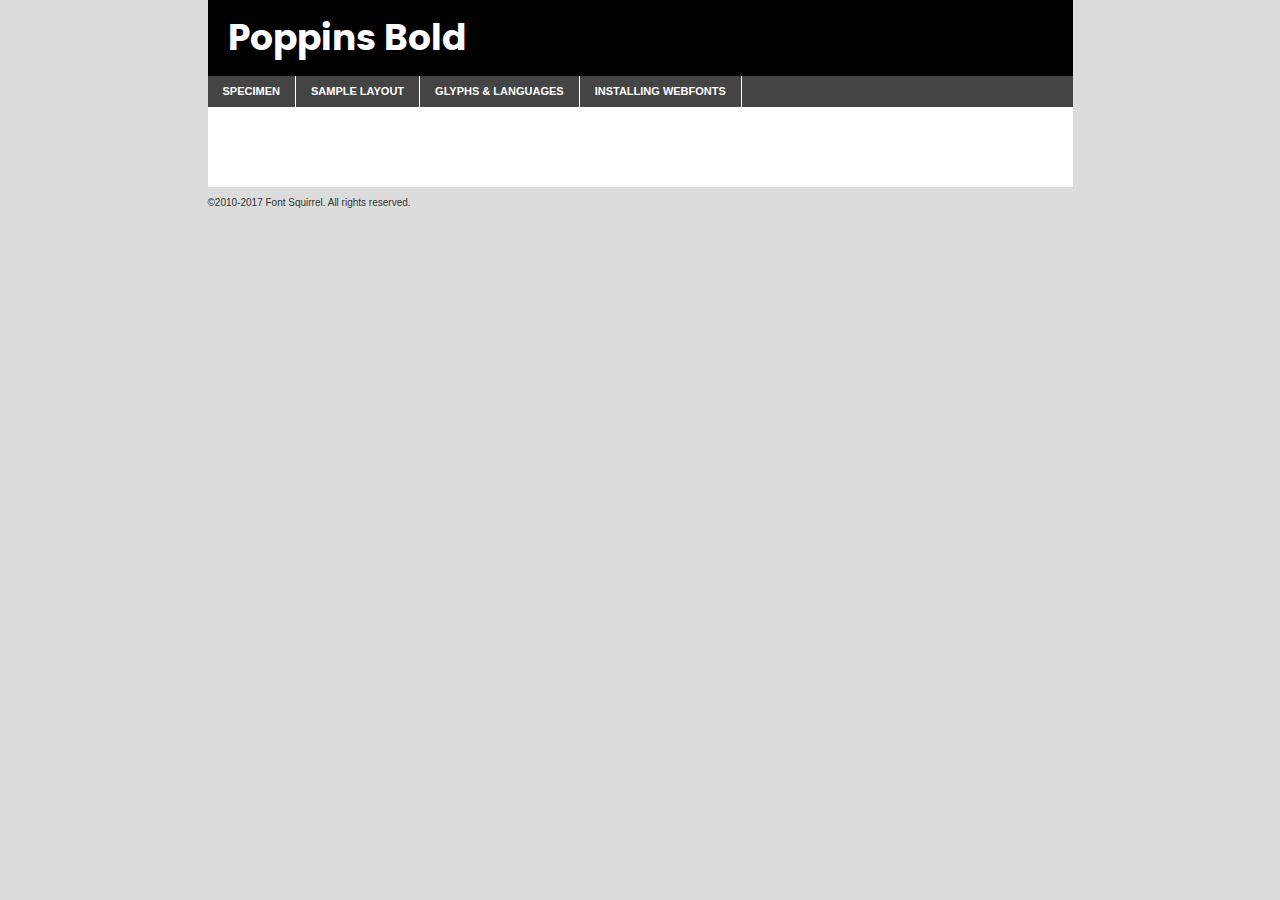
<file: components/fonts/poppins-bold-demo.html>
<!DOCTYPE html PUBLIC "-//W3C//DTD XHTML 1.0 Transitional//EN"
	"http://www.w3.org/TR/xhtml1/DTD/xhtml1-transitional.dtd">

<html xmlns="http://www.w3.org/1999/xhtml" xml:lang="en" lang="en">
<head>
	<meta http-equiv="Content-Type" content="text/html; charset=utf-8" />
	<script src="http://ajax.googleapis.com/ajax/libs/jquery/1.7.2/jquery.min.js" type="text/javascript" charset="utf-8"></script>
	<script type="text/javascript">
	(function($){$.fn.easyTabs=function(option){var param=jQuery.extend({fadeSpeed:"fast",defaultContent:1,activeClass:'active'},option);$(this).each(function(){var thisId="#"+this.id;if(param.defaultContent==''){param.defaultContent=1;}
	if(typeof param.defaultContent=="number")
	{var defaultTab=$(thisId+" .tabs li:eq("+(param.defaultContent-1)+") a").attr('href').substr(1);}else{var defaultTab=param.defaultContent;}
	$(thisId+" .tabs li a").each(function(){var tabToHide=$(this).attr('href').substr(1);$("#"+tabToHide).addClass('easytabs-tab-content');});hideAll();changeContent(defaultTab);function hideAll(){$(thisId+" .easytabs-tab-content").hide();}
	function changeContent(tabId){hideAll();$(thisId+" .tabs li").removeClass(param.activeClass);$(thisId+" .tabs li a[href=#"+tabId+"]").closest('li').addClass(param.activeClass);if(param.fadeSpeed!="none")
	{$(thisId+" #"+tabId).fadeIn(param.fadeSpeed);}else{$(thisId+" #"+tabId).show();}}
	$(thisId+" .tabs li").click(function(){var tabId=$(this).find('a').attr('href').substr(1);changeContent(tabId);return false;});});}})(jQuery);
	</script>
	<link rel="stylesheet" href="specimen_files/specimen_stylesheet.css" type="text/css" charset="utf-8" />
	<link rel="stylesheet" href="stylesheet.css" type="text/css" charset="utf-8" />

	<style type="text/css">
					body{
				font-family: 'poppinsbold';
							}
		</style>

	<title>Poppins Bold Specimen</title>
	
	
	<script type="text/javascript" charset="utf-8">
		$(document).ready(function() {
			$('#container').easyTabs({defaultContent:1});
		});
	</script>
</head>

<body>
<div id="container">
	<div id="header">
		Poppins Bold	</div>
	<ul class="tabs">
		<li><a href="#specimen">Specimen</a></li>
		<li><a href="#layout">Sample Layout</a></li>
				<li><a href="#glyphs">Glyphs &amp; Languages</a></li>
		<li><a href="#installing">Installing Webfonts</a></li>
		
	</ul>
	
	<div id="main_content">

		
			<div id="specimen">
		
				<div class="section">
					<div class="grid12 firstcol">
						<div class="huge">AaBb</div>
					</div>
				</div>
		
				<div class="section">
					<div class="glyph_range">A&#x200B;B&#x200b;C&#x200b;D&#x200b;E&#x200b;F&#x200b;G&#x200b;H&#x200b;I&#x200b;J&#x200b;K&#x200b;L&#x200b;M&#x200b;N&#x200b;O&#x200b;P&#x200b;Q&#x200b;R&#x200b;S&#x200b;T&#x200b;U&#x200b;V&#x200b;W&#x200b;X&#x200b;Y&#x200b;Z&#x200b;a&#x200b;b&#x200b;c&#x200b;d&#x200b;e&#x200b;f&#x200b;g&#x200b;h&#x200b;i&#x200b;j&#x200b;k&#x200b;l&#x200b;m&#x200b;n&#x200b;o&#x200b;p&#x200b;q&#x200b;r&#x200b;s&#x200b;t&#x200b;u&#x200b;v&#x200b;w&#x200b;x&#x200b;y&#x200b;z&#x200b;1&#x200b;2&#x200b;3&#x200b;4&#x200b;5&#x200b;6&#x200b;7&#x200b;8&#x200b;9&#x200b;0&#x200b;&amp;&#x200b;.&#x200b;,&#x200b;?&#x200b;!&#x200b;&#64;&#x200b;(&#x200b;)&#x200b;#&#x200b;$&#x200b;%&#x200b;*&#x200b;+&#x200b;-&#x200b;=&#x200b;:&#x200b;;</div>
				</div>
				<div class="section">
					<div class="grid12 firstcol">
						<table class="sample_table">
							<tr><td>10</td><td class="size10">abcdefghijklmnopqrstuvwxyzABCDEFGHIJKLMNOPQRSTUVWXYZ0123456789abcdefghijklmnopqrstuvwxyzABCDEFGHIJKLMNOPQRSTUVWXYZ0123456789abcdefghijklmnopqrstuvwxyzABCDEFGHIJKLMNOPQRSTUVWXYZ</td></tr>
							<tr><td>11</td><td class="size11">abcdefghijklmnopqrstuvwxyzABCDEFGHIJKLMNOPQRSTUVWXYZ0123456789abcdefghijklmnopqrstuvwxyzABCDEFGHIJKLMNOPQRSTUVWXYZ0123456789abcdefghijklmnopqrstuvwxyzABCDEFGHIJKLMNOPQRSTUVWXYZ</td></tr>
							<tr><td>12</td><td class="size12">abcdefghijklmnopqrstuvwxyzABCDEFGHIJKLMNOPQRSTUVWXYZ0123456789abcdefghijklmnopqrstuvwxyzABCDEFGHIJKLMNOPQRSTUVWXYZ0123456789abcdefghijklmnopqrstuvwxyzABCDEFGHIJKLMNOPQRSTUVWXYZ</td></tr>
							<tr><td>13</td><td class="size13">abcdefghijklmnopqrstuvwxyzABCDEFGHIJKLMNOPQRSTUVWXYZ0123456789abcdefghijklmnopqrstuvwxyzABCDEFGHIJKLMNOPQRSTUVWXYZ0123456789abcdefghijklmnopqrstuvwxyzABCDEFGHIJKLMNOPQRSTUVWXYZ</td></tr>
							<tr><td>14</td><td class="size14">abcdefghijklmnopqrstuvwxyzABCDEFGHIJKLMNOPQRSTUVWXYZ0123456789abcdefghijklmnopqrstuvwxyzABCDEFGHIJKLMNOPQRSTUVWXYZ0123456789abcdefghijklmnopqrstuvwxyzABCDEFGHIJKLMNOPQRSTUVWXYZ</td></tr>
							<tr><td>16</td><td class="size16">abcdefghijklmnopqrstuvwxyzABCDEFGHIJKLMNOPQRSTUVWXYZ0123456789abcdefghijklmnopqrstuvwxyzABCDEFGHIJKLMNOPQRSTUVWXYZ</td></tr>
							<tr><td>18</td><td class="size18">abcdefghijklmnopqrstuvwxyzABCDEFGHIJKLMNOPQRSTUVWXYZ0123456789abcdefghijklmnopqrstuvwxyzABCDEFGHIJKLMNOPQRSTUVWXYZ</td></tr>
							<tr><td>20</td><td class="size20">abcdefghijklmnopqrstuvwxyzABCDEFGHIJKLMNOPQRSTUVWXYZ0123456789abcdefghijklmnopqrstuvwxyzABCDEFGHIJKLMNOPQRSTUVWXYZ</td></tr>
							<tr><td>24</td><td class="size24">abcdefghijklmnopqrstuvwxyzABCDEFGHIJKLMNOPQRSTUVWXYZ0123456789abcdefghijklmnopqrstuvwxyzABCDEFGHIJKLMNOPQRSTUVWXYZ</td></tr>
							<tr><td>30</td><td class="size30">abcdefghijklmnopqrstuvwxyzABCDEFGHIJKLMNOPQRSTUVWXYZ0123456789abcdefghijklmnopqrstuvwxyzABCDEFGHIJKLMNOPQRSTUVWXYZ</td></tr>
							<tr><td>36</td><td class="size36">abcdefghijklmnopqrstuvwxyzABCDEFGHIJKLMNOPQRSTUVWXYZ0123456789abcdefghijklmnopqrstuvwxyzABCDEFGHIJKLMNOPQRSTUVWXYZ</td></tr>
							<tr><td>48</td><td class="size48">abcdefghijklmnopqrstuvwxyzABCDEFGHIJKLMNOPQRSTUVWXYZ0123456789abcdefghijklmnopqrstuvwxyzABCDEFGHIJKLMNOPQRSTUVWXYZ</td></tr>
							<tr><td>60</td><td class="size60">abcdefghijklmnopqrstuvwxyzABCDEFGHIJKLMNOPQRSTUVWXYZ0123456789abcdefghijklmnopqrstuvwxyzABCDEFGHIJKLMNOPQRSTUVWXYZ</td></tr>
							<tr><td>72</td><td class="size72">abcdefghijklmnopqrstuvwxyzABCDEFGHIJKLMNOPQRSTUVWXYZ0123456789abcdefghijklmnopqrstuvwxyzABCDEFGHIJKLMNOPQRSTUVWXYZ</td></tr>
							<tr><td>90</td><td class="size90">abcdefghijklmnopqrstuvwxyzABCDEFGHIJKLMNOPQRSTUVWXYZ0123456789abcdefghijklmnopqrstuvwxyzABCDEFGHIJKLMNOPQRSTUVWXYZ</td></tr>
						</table>
				
					</div>
			
				</div>
		
		
		
								<div class="section" id="bodycomparison">


										<div id="xheight">
				<div class="fontbody">&#x25FC;&#x25FC;&#x25FC;&#x25FC;&#x25FC;&#x25FC;&#x25FC;&#x25FC;&#x25FC;&#x25FC;&#x25FC;&#x25FC;&#x25FC;&#x25FC;&#x25FC;&#x25FC;&#x25FC;&#x25FC;&#x25FC;&#x25FC;&#x25FC;&#x25FC;&#x25FC;&#x25FC;&#x25FC;&#x25FC;&#x25FC;&#x25FC;&#x25FC;&#x25FC;&#x25FC;&#x25FC;&#x25FC;&#x25FC;&#x25FC;&#x25FC;&#x25FC;&#x25FC;&#x25FC;&#x25FC;&#x25FC;&#x25FC;&#x25FC;&#x25FC;&#x25FC;&#x25FC;&#x25FC;&#x25FC;&#x25FC;&#x25FC;&#x25FC;&#x25FC;&#x25FC;&#x25FC;&#x25FC;&#x25FC;&#x25FC;&#x25FC;&#x25FC;&#x25FC;&#x25FC;&#x25FC;&#x25FC;&#x25FC;&#x25FC;&#x25FC;&#x25FC;&#x25FC;&#x25FC;&#x25FC;&#x25FC;&#x25FC;&#x25FC;&#x25FC;&#x25FC;&#x25FC;&#x25FC;&#x25FC;&#x25FC;&#x25FC;&#x25FC;&#x25FC;&#x25FC;&#x25FC;&#x25FC;&#x25FC;&#x25FC;&#x25FC;&#x25FC;&#x25FC;&#x25FC;&#x25FC;&#x25FC;&#x25FC;&#x25FC;&#x25FC;&#x25FC;&#x25FC;&#x25FC;body</div><div class="arialbody">body</div><div class="verdanabody">body</div><div class="georgiabody">body</div></div>
										<div class="fontbody" style="z-index:1">
											body<span>Poppins Bold</span>
										</div>
										<div class="arialbody" style="z-index:1">
											body<span>Arial</span>
										</div>
										<div class="verdanabody" style="z-index:1">
											body<span>Verdana</span>
										</div>
										<div class="georgiabody" style="z-index:1">
											body<span>Georgia</span>
										</div>



								</div>
		
		
				<div class="section psample psample_row1" id="">
					
					<div class="grid2 firstcol">
						<p class="size10"><span>10.</span>Aenean lacinia bibendum nulla sed consectetur. Fusce dapibus, tellus ac cursus commodo, tortor mauris condimentum nibh, ut fermentum massa justo sit amet risus. Nullam id dolor id nibh ultricies vehicula ut id elit. Cum sociis natoque penatibus et magnis dis parturient montes, nascetur ridiculus mus. Nulla vitae elit libero, a pharetra augue.</p>
			
					</div>
					<div class="grid3">
						<p class="size11"><span>11.</span>Aenean lacinia bibendum nulla sed consectetur. Fusce dapibus, tellus ac cursus commodo, tortor mauris condimentum nibh, ut fermentum massa justo sit amet risus. Nullam id dolor id nibh ultricies vehicula ut id elit. Cum sociis natoque penatibus et magnis dis parturient montes, nascetur ridiculus mus. Nulla vitae elit libero, a pharetra augue.</p>
			
					</div>
					<div class="grid3">
						<p class="size12"><span>12.</span>Aenean lacinia bibendum nulla sed consectetur. Fusce dapibus, tellus ac cursus commodo, tortor mauris condimentum nibh, ut fermentum massa justo sit amet risus. Nullam id dolor id nibh ultricies vehicula ut id elit. Cum sociis natoque penatibus et magnis dis parturient montes, nascetur ridiculus mus. Nulla vitae elit libero, a pharetra augue.</p>
			
					</div>
					<div class="grid4">
						<p class="size13"><span>13.</span>Aenean lacinia bibendum nulla sed consectetur. Fusce dapibus, tellus ac cursus commodo, tortor mauris condimentum nibh, ut fermentum massa justo sit amet risus. Nullam id dolor id nibh ultricies vehicula ut id elit. Cum sociis natoque penatibus et magnis dis parturient montes, nascetur ridiculus mus. Nulla vitae elit libero, a pharetra augue.</p>
			
					</div>
					<div class="white_blend"></div>
					
				</div>
				<div class="section psample psample_row2" id="">
					<div class="grid3 firstcol">
						<p class="size14"><span>14.</span>Aenean lacinia bibendum nulla sed consectetur. Fusce dapibus, tellus ac cursus commodo, tortor mauris condimentum nibh, ut fermentum massa justo sit amet risus. Nullam id dolor id nibh ultricies vehicula ut id elit. Cum sociis natoque penatibus et magnis dis parturient montes, nascetur ridiculus mus. Nulla vitae elit libero, a pharetra augue.</p>
			
					</div>
					<div class="grid4">
						<p class="size16"><span>16.</span>Aenean lacinia bibendum nulla sed consectetur. Fusce dapibus, tellus ac cursus commodo, tortor mauris condimentum nibh, ut fermentum massa justo sit amet risus. Nullam id dolor id nibh ultricies vehicula ut id elit. Cum sociis natoque penatibus et magnis dis parturient montes, nascetur ridiculus mus. Nulla vitae elit libero, a pharetra augue.</p>
			
					</div>
					<div class="grid5">
						<p class="size18"><span>18.</span>Aenean lacinia bibendum nulla sed consectetur. Fusce dapibus, tellus ac cursus commodo, tortor mauris condimentum nibh, ut fermentum massa justo sit amet risus. Nullam id dolor id nibh ultricies vehicula ut id elit. Cum sociis natoque penatibus et magnis dis parturient montes, nascetur ridiculus mus. Nulla vitae elit libero, a pharetra augue.</p>
			
					</div>

					<div class="white_blend"></div>

				</div>
				
				<div class="section psample psample_row3" id="">
					<div class="grid5 firstcol">
						<p class="size20"><span>20.</span>Aenean lacinia bibendum nulla sed consectetur. Fusce dapibus, tellus ac cursus commodo, tortor mauris condimentum nibh, ut fermentum massa justo sit amet risus. Nullam id dolor id nibh ultricies vehicula ut id elit. Cum sociis natoque penatibus et magnis dis parturient montes, nascetur ridiculus mus. Nulla vitae elit libero, a pharetra augue.</p>
					</div>
					<div class="grid7">
						<p class="size24"><span>24.</span>Aenean lacinia bibendum nulla sed consectetur. Fusce dapibus, tellus ac cursus commodo, tortor mauris condimentum nibh, ut fermentum massa justo sit amet risus. Nullam id dolor id nibh ultricies vehicula ut id elit. Cum sociis natoque penatibus et magnis dis parturient montes, nascetur ridiculus mus. Nulla vitae elit libero, a pharetra augue.</p>
					</div>
					
					<div class="white_blend"></div>
					
				</div>
				
				<div class="section psample psample_row4" id="">
					<div class="grid12 firstcol">
						<p class="size30"><span>30.</span>Aenean lacinia bibendum nulla sed consectetur. Fusce dapibus, tellus ac cursus commodo, tortor mauris condimentum nibh, ut fermentum massa justo sit amet risus. Nullam id dolor id nibh ultricies vehicula ut id elit. Cum sociis natoque penatibus et magnis dis parturient montes, nascetur ridiculus mus. Nulla vitae elit libero, a pharetra augue.</p>
					</div>
					<div class="white_blend"></div>
					
				</div>
				
				
				
				<div class="section psample psample_row1 fullreverse">
					<div class="grid2 firstcol">
						<p class="size10"><span>10.</span>Aenean lacinia bibendum nulla sed consectetur. Fusce dapibus, tellus ac cursus commodo, tortor mauris condimentum nibh, ut fermentum massa justo sit amet risus. Nullam id dolor id nibh ultricies vehicula ut id elit. Cum sociis natoque penatibus et magnis dis parturient montes, nascetur ridiculus mus. Nulla vitae elit libero, a pharetra augue.</p>
			
					</div>
					<div class="grid3">
						<p class="size11"><span>11.</span>Aenean lacinia bibendum nulla sed consectetur. Fusce dapibus, tellus ac cursus commodo, tortor mauris condimentum nibh, ut fermentum massa justo sit amet risus. Nullam id dolor id nibh ultricies vehicula ut id elit. Cum sociis natoque penatibus et magnis dis parturient montes, nascetur ridiculus mus. Nulla vitae elit libero, a pharetra augue.</p>
			
					</div>
					<div class="grid3">
						<p class="size12"><span>12.</span>Aenean lacinia bibendum nulla sed consectetur. Fusce dapibus, tellus ac cursus commodo, tortor mauris condimentum nibh, ut fermentum massa justo sit amet risus. Nullam id dolor id nibh ultricies vehicula ut id elit. Cum sociis natoque penatibus et magnis dis parturient montes, nascetur ridiculus mus. Nulla vitae elit libero, a pharetra augue.</p>
			
					</div>
					<div class="grid4">
						<p class="size13"><span>13.</span>Aenean lacinia bibendum nulla sed consectetur. Fusce dapibus, tellus ac cursus commodo, tortor mauris condimentum nibh, ut fermentum massa justo sit amet risus. Nullam id dolor id nibh ultricies vehicula ut id elit. Cum sociis natoque penatibus et magnis dis parturient montes, nascetur ridiculus mus. Nulla vitae elit libero, a pharetra augue.</p>
			
					</div>
					<div class="black_blend"></div>
					
				</div>
				
				<div class="section psample psample_row2 fullreverse">
					<div class="grid3 firstcol">
						<p class="size14"><span>14.</span>Aenean lacinia bibendum nulla sed consectetur. Fusce dapibus, tellus ac cursus commodo, tortor mauris condimentum nibh, ut fermentum massa justo sit amet risus. Nullam id dolor id nibh ultricies vehicula ut id elit. Cum sociis natoque penatibus et magnis dis parturient montes, nascetur ridiculus mus. Nulla vitae elit libero, a pharetra augue.</p>
			
					</div>
					<div class="grid4">
						<p class="size16"><span>16.</span>Aenean lacinia bibendum nulla sed consectetur. Fusce dapibus, tellus ac cursus commodo, tortor mauris condimentum nibh, ut fermentum massa justo sit amet risus. Nullam id dolor id nibh ultricies vehicula ut id elit. Cum sociis natoque penatibus et magnis dis parturient montes, nascetur ridiculus mus. Nulla vitae elit libero, a pharetra augue.</p>
			
					</div>
					<div class="grid5">
						<p class="size18"><span>18.</span>Aenean lacinia bibendum nulla sed consectetur. Fusce dapibus, tellus ac cursus commodo, tortor mauris condimentum nibh, ut fermentum massa justo sit amet risus. Nullam id dolor id nibh ultricies vehicula ut id elit. Cum sociis natoque penatibus et magnis dis parturient montes, nascetur ridiculus mus. Nulla vitae elit libero, a pharetra augue.</p>
			
					</div>
					<div class="black_blend"></div>

				</div>
				
				<div class="section psample fullreverse psample_row3" id="">
					<div class="grid5 firstcol">
						<p class="size20"><span>20.</span>Aenean lacinia bibendum nulla sed consectetur. Fusce dapibus, tellus ac cursus commodo, tortor mauris condimentum nibh, ut fermentum massa justo sit amet risus. Nullam id dolor id nibh ultricies vehicula ut id elit. Cum sociis natoque penatibus et magnis dis parturient montes, nascetur ridiculus mus. Nulla vitae elit libero, a pharetra augue.</p>
					</div>
					<div class="grid7">
						<p class="size24"><span>24.</span>Aenean lacinia bibendum nulla sed consectetur. Fusce dapibus, tellus ac cursus commodo, tortor mauris condimentum nibh, ut fermentum massa justo sit amet risus. Nullam id dolor id nibh ultricies vehicula ut id elit. Cum sociis natoque penatibus et magnis dis parturient montes, nascetur ridiculus mus. Nulla vitae elit libero, a pharetra augue.</p>
					</div>
					
					<div class="black_blend"></div>
					
				</div>
				
				<div class="section psample fullreverse psample_row4" id="" style="border-bottom: 20px #000 solid;">
					<div class="grid12 firstcol">
						<p class="size30"><span>30.</span>Aenean lacinia bibendum nulla sed consectetur. Fusce dapibus, tellus ac cursus commodo, tortor mauris condimentum nibh, ut fermentum massa justo sit amet risus. Nullam id dolor id nibh ultricies vehicula ut id elit. Cum sociis natoque penatibus et magnis dis parturient montes, nascetur ridiculus mus. Nulla vitae elit libero, a pharetra augue.</p>
					</div>
					<div class="black_blend"></div>
					
				</div>
				
				
				
				
			</div>
			
			<div id="layout">
				
				<div class="section">
					
					<div class="grid12 firstcol">
						<h1>Lorem Ipsum Dolor</h1>
						<h2>Etiam porta sem malesuada magna mollis euismod</h2>
						
						<p class="byline">By <a href="#link">Aenean Lacinia</a></p>
					</div>
				</div>
				<div class="section">
					<div class="grid8 firstcol">
						<p class="large">Donec sed odio dui. Morbi leo risus, porta ac consectetur ac, vestibulum at eros. Fusce dapibus, tellus ac cursus commodo, tortor mauris condimentum nibh, ut fermentum massa justo sit amet risus. </p>

						
						<h3>Pellentesque ornare sem</h3>

						<p>Maecenas sed diam eget risus varius blandit sit amet non magna. Maecenas faucibus mollis interdum. Donec ullamcorper nulla non metus auctor fringilla. Nullam id dolor id nibh ultricies vehicula ut id elit. Nullam id dolor id nibh ultricies vehicula ut id elit. </p>

						<p>Aenean eu leo quam. Pellentesque ornare sem lacinia quam venenatis vestibulum. Lorem ipsum dolor sit amet, consectetur adipiscing elit. Cum sociis natoque penatibus et magnis dis parturient montes, nascetur ridiculus mus. </p>

						<p>Nulla vitae elit libero, a pharetra augue. Praesent commodo cursus magna, vel scelerisque nisl consectetur et. Aenean lacinia bibendum nulla sed consectetur. </p>

						<p>Nullam quis risus eget urna mollis ornare vel eu leo. Nullam quis risus eget urna mollis ornare vel eu leo. Maecenas sed diam eget risus varius blandit sit amet non magna. Donec ullamcorper nulla non metus auctor fringilla. </p>

						<h3>Cras mattis consectetur</h3>

						<p>Aenean eu leo quam. Pellentesque ornare sem lacinia quam venenatis vestibulum. Aenean lacinia bibendum nulla sed consectetur. Integer posuere erat a ante venenatis dapibus posuere velit aliquet. Cras mattis consectetur purus sit amet fermentum. </p>

						<p>Nullam id dolor id nibh ultricies vehicula ut id elit. Nullam quis risus eget urna mollis ornare vel eu leo. Cras mattis consectetur purus sit amet fermentum.</p>
					</div>
					
					<div class="grid4 sidebar">
						
						<div class="box reverse">
							<p class="last">Nullam quis risus eget urna mollis ornare vel eu leo. Donec ullamcorper nulla non metus auctor fringilla. Cras mattis consectetur purus sit amet fermentum. Sed posuere consectetur est at lobortis. Lorem ipsum dolor sit amet, consectetur adipiscing elit. </p>
						</div>
						
						<p class="caption">Maecenas sed diam eget risus varius.</p>

						<p>Vestibulum id ligula porta felis euismod semper. Integer posuere erat a ante venenatis dapibus posuere velit aliquet. Vestibulum id ligula porta felis euismod semper. Sed posuere consectetur est at lobortis. Maecenas sed diam eget risus varius blandit sit amet non magna. Fusce dapibus, tellus ac cursus commodo, tortor mauris condimentum nibh, ut fermentum massa justo sit amet risus. </p>

					

						<p>Duis mollis, est non commodo luctus, nisi erat porttitor ligula, eget lacinia odio sem nec elit. Aenean lacinia bibendum nulla sed consectetur. Vivamus sagittis lacus vel augue laoreet rutrum faucibus dolor auctor. Aenean lacinia bibendum nulla sed consectetur. Nullam quis risus eget urna mollis ornare vel eu leo. </p>

						<p>Praesent commodo cursus magna, vel scelerisque nisl consectetur et. Donec ullamcorper nulla non metus auctor fringilla. Maecenas faucibus mollis interdum. Fusce dapibus, tellus ac cursus commodo, tortor mauris condimentum nibh, ut fermentum massa justo sit amet risus. </p>

					</div>
				</div>
				
			</div>


			



		<div id="glyphs">
			<div class="section">
				<div class="grid12 firstcol">
			
				<h1>Language Support</h1>
				<p>The subset of Poppins Bold in this kit supports the following languages:<br />
			
					Albanian, Basque, Breton, Chamorro, Danish, Dutch, English, Faroese, Finnish, French, Frisian, Galician, German, Icelandic, Italian, Malagasy, Norwegian, Portuguese, Spanish, Alsatian, Aragonese, Arapaho, Arrernte, Asturian, Aymara, Bislama, Cebuano, Corsican, Fijian, French_creole, Genoese, Gilbertese, Greenlandic, Haitian_creole, Hiligaynon, Hmong, Hopi, Ibanag, Iloko_ilokano, Indonesian, Interglossa_glosa, Interlingua, Irish_gaelic, Jerriais, Lojban, Lombard, Luxembourgeois, Manx, Mohawk, Norfolk_pitcairnese, Occitan, Oromo, Pangasinan, Papiamento, Piedmontese, Potawatomi, Rhaeto-romance, Romansh, Rotokas, Sami_lule, Samoan, Sardinian, Scots_gaelic, Seychelles_creole, Shona, Sicilian, Somali, Southern_ndebele, Swahili, Swati_swazi, Tagalog_filipino_pilipino, Tetum, Tok_pisin, Uyghur_latinized, Volapuk, Walloon, Warlpiri, Xhosa, Yapese, Zulu, Latinbasic, Ubasic, Demo				</p>
				<h1>Glyph Chart</h1>
				<p>The subset of Poppins Bold in this kit includes all the glyphs listed below. Unicode entities are included above each glyph to help you insert individual characters into your layout.</p>
				<div id="glyph_chart">
			
																														 <div><p>&amp;#13;</p>&#13;</div>
																				 <div><p>&amp;#32;</p>&#32;</div>
																				 <div><p>&amp;#33;</p>&#33;</div>
																				 <div><p>&amp;#34;</p>&#34;</div>
																				 <div><p>&amp;#35;</p>&#35;</div>
																				 <div><p>&amp;#36;</p>&#36;</div>
																				 <div><p>&amp;#37;</p>&#37;</div>
																				 <div><p>&amp;#38;</p>&#38;</div>
																				 <div><p>&amp;#39;</p>&#39;</div>
																				 <div><p>&amp;#40;</p>&#40;</div>
																				 <div><p>&amp;#41;</p>&#41;</div>
																				 <div><p>&amp;#42;</p>&#42;</div>
																				 <div><p>&amp;#43;</p>&#43;</div>
																				 <div><p>&amp;#44;</p>&#44;</div>
																				 <div><p>&amp;#45;</p>&#45;</div>
																				 <div><p>&amp;#46;</p>&#46;</div>
																				 <div><p>&amp;#47;</p>&#47;</div>
																				 <div><p>&amp;#48;</p>&#48;</div>
																				 <div><p>&amp;#49;</p>&#49;</div>
																				 <div><p>&amp;#50;</p>&#50;</div>
																				 <div><p>&amp;#51;</p>&#51;</div>
																				 <div><p>&amp;#52;</p>&#52;</div>
																				 <div><p>&amp;#53;</p>&#53;</div>
																				 <div><p>&amp;#54;</p>&#54;</div>
																				 <div><p>&amp;#55;</p>&#55;</div>
																				 <div><p>&amp;#56;</p>&#56;</div>
																				 <div><p>&amp;#57;</p>&#57;</div>
																				 <div><p>&amp;#58;</p>&#58;</div>
																				 <div><p>&amp;#59;</p>&#59;</div>
																				 <div><p>&amp;#60;</p>&#60;</div>
																				 <div><p>&amp;#61;</p>&#61;</div>
																				 <div><p>&amp;#62;</p>&#62;</div>
																				 <div><p>&amp;#63;</p>&#63;</div>
																				 <div><p>&amp;#64;</p>&#64;</div>
																				 <div><p>&amp;#65;</p>&#65;</div>
																				 <div><p>&amp;#66;</p>&#66;</div>
																				 <div><p>&amp;#67;</p>&#67;</div>
																				 <div><p>&amp;#68;</p>&#68;</div>
																				 <div><p>&amp;#69;</p>&#69;</div>
																				 <div><p>&amp;#70;</p>&#70;</div>
																				 <div><p>&amp;#71;</p>&#71;</div>
																				 <div><p>&amp;#72;</p>&#72;</div>
																				 <div><p>&amp;#73;</p>&#73;</div>
																				 <div><p>&amp;#74;</p>&#74;</div>
																				 <div><p>&amp;#75;</p>&#75;</div>
																				 <div><p>&amp;#76;</p>&#76;</div>
																				 <div><p>&amp;#77;</p>&#77;</div>
																				 <div><p>&amp;#78;</p>&#78;</div>
																				 <div><p>&amp;#79;</p>&#79;</div>
																				 <div><p>&amp;#80;</p>&#80;</div>
																				 <div><p>&amp;#81;</p>&#81;</div>
																				 <div><p>&amp;#82;</p>&#82;</div>
																				 <div><p>&amp;#83;</p>&#83;</div>
																				 <div><p>&amp;#84;</p>&#84;</div>
																				 <div><p>&amp;#85;</p>&#85;</div>
																				 <div><p>&amp;#86;</p>&#86;</div>
																				 <div><p>&amp;#87;</p>&#87;</div>
																				 <div><p>&amp;#88;</p>&#88;</div>
																				 <div><p>&amp;#89;</p>&#89;</div>
																				 <div><p>&amp;#90;</p>&#90;</div>
																				 <div><p>&amp;#91;</p>&#91;</div>
																				 <div><p>&amp;#92;</p>&#92;</div>
																				 <div><p>&amp;#93;</p>&#93;</div>
																				 <div><p>&amp;#94;</p>&#94;</div>
																				 <div><p>&amp;#95;</p>&#95;</div>
																				 <div><p>&amp;#96;</p>&#96;</div>
																				 <div><p>&amp;#97;</p>&#97;</div>
																				 <div><p>&amp;#98;</p>&#98;</div>
																				 <div><p>&amp;#99;</p>&#99;</div>
																				 <div><p>&amp;#100;</p>&#100;</div>
																				 <div><p>&amp;#101;</p>&#101;</div>
																				 <div><p>&amp;#102;</p>&#102;</div>
																				 <div><p>&amp;#103;</p>&#103;</div>
																				 <div><p>&amp;#104;</p>&#104;</div>
																				 <div><p>&amp;#105;</p>&#105;</div>
																				 <div><p>&amp;#106;</p>&#106;</div>
																				 <div><p>&amp;#107;</p>&#107;</div>
																				 <div><p>&amp;#108;</p>&#108;</div>
																				 <div><p>&amp;#109;</p>&#109;</div>
																				 <div><p>&amp;#110;</p>&#110;</div>
																				 <div><p>&amp;#111;</p>&#111;</div>
																				 <div><p>&amp;#112;</p>&#112;</div>
																				 <div><p>&amp;#113;</p>&#113;</div>
																				 <div><p>&amp;#114;</p>&#114;</div>
																				 <div><p>&amp;#115;</p>&#115;</div>
																				 <div><p>&amp;#116;</p>&#116;</div>
																				 <div><p>&amp;#117;</p>&#117;</div>
																				 <div><p>&amp;#118;</p>&#118;</div>
																				 <div><p>&amp;#119;</p>&#119;</div>
																				 <div><p>&amp;#120;</p>&#120;</div>
																				 <div><p>&amp;#121;</p>&#121;</div>
																				 <div><p>&amp;#122;</p>&#122;</div>
																				 <div><p>&amp;#123;</p>&#123;</div>
																				 <div><p>&amp;#124;</p>&#124;</div>
																				 <div><p>&amp;#125;</p>&#125;</div>
																				 <div><p>&amp;#126;</p>&#126;</div>
																				 <div><p>&amp;#160;</p>&#160;</div>
																				 <div><p>&amp;#161;</p>&#161;</div>
																				 <div><p>&amp;#162;</p>&#162;</div>
																				 <div><p>&amp;#163;</p>&#163;</div>
																				 <div><p>&amp;#164;</p>&#164;</div>
																				 <div><p>&amp;#165;</p>&#165;</div>
																				 <div><p>&amp;#166;</p>&#166;</div>
																				 <div><p>&amp;#167;</p>&#167;</div>
																				 <div><p>&amp;#168;</p>&#168;</div>
																				 <div><p>&amp;#169;</p>&#169;</div>
																				 <div><p>&amp;#170;</p>&#170;</div>
																				 <div><p>&amp;#171;</p>&#171;</div>
																				 <div><p>&amp;#172;</p>&#172;</div>
																				 <div><p>&amp;#173;</p>&#173;</div>
																				 <div><p>&amp;#174;</p>&#174;</div>
																				 <div><p>&amp;#175;</p>&#175;</div>
																				 <div><p>&amp;#176;</p>&#176;</div>
																				 <div><p>&amp;#177;</p>&#177;</div>
																				 <div><p>&amp;#178;</p>&#178;</div>
																				 <div><p>&amp;#179;</p>&#179;</div>
																				 <div><p>&amp;#180;</p>&#180;</div>
																				 <div><p>&amp;#181;</p>&#181;</div>
																				 <div><p>&amp;#182;</p>&#182;</div>
																				 <div><p>&amp;#183;</p>&#183;</div>
																				 <div><p>&amp;#184;</p>&#184;</div>
																				 <div><p>&amp;#185;</p>&#185;</div>
																				 <div><p>&amp;#186;</p>&#186;</div>
																				 <div><p>&amp;#187;</p>&#187;</div>
																				 <div><p>&amp;#188;</p>&#188;</div>
																				 <div><p>&amp;#189;</p>&#189;</div>
																				 <div><p>&amp;#190;</p>&#190;</div>
																				 <div><p>&amp;#191;</p>&#191;</div>
																				 <div><p>&amp;#192;</p>&#192;</div>
																				 <div><p>&amp;#193;</p>&#193;</div>
																				 <div><p>&amp;#194;</p>&#194;</div>
																				 <div><p>&amp;#195;</p>&#195;</div>
																				 <div><p>&amp;#196;</p>&#196;</div>
																				 <div><p>&amp;#197;</p>&#197;</div>
																				 <div><p>&amp;#198;</p>&#198;</div>
																				 <div><p>&amp;#199;</p>&#199;</div>
																				 <div><p>&amp;#200;</p>&#200;</div>
																				 <div><p>&amp;#201;</p>&#201;</div>
																				 <div><p>&amp;#202;</p>&#202;</div>
																				 <div><p>&amp;#203;</p>&#203;</div>
																				 <div><p>&amp;#204;</p>&#204;</div>
																				 <div><p>&amp;#205;</p>&#205;</div>
																				 <div><p>&amp;#206;</p>&#206;</div>
																				 <div><p>&amp;#207;</p>&#207;</div>
																				 <div><p>&amp;#208;</p>&#208;</div>
																				 <div><p>&amp;#209;</p>&#209;</div>
																				 <div><p>&amp;#210;</p>&#210;</div>
																				 <div><p>&amp;#211;</p>&#211;</div>
																				 <div><p>&amp;#212;</p>&#212;</div>
																				 <div><p>&amp;#213;</p>&#213;</div>
																				 <div><p>&amp;#214;</p>&#214;</div>
																				 <div><p>&amp;#215;</p>&#215;</div>
																				 <div><p>&amp;#216;</p>&#216;</div>
																				 <div><p>&amp;#217;</p>&#217;</div>
																				 <div><p>&amp;#218;</p>&#218;</div>
																				 <div><p>&amp;#219;</p>&#219;</div>
																				 <div><p>&amp;#220;</p>&#220;</div>
																				 <div><p>&amp;#221;</p>&#221;</div>
																				 <div><p>&amp;#222;</p>&#222;</div>
																				 <div><p>&amp;#223;</p>&#223;</div>
																				 <div><p>&amp;#224;</p>&#224;</div>
																				 <div><p>&amp;#225;</p>&#225;</div>
																				 <div><p>&amp;#226;</p>&#226;</div>
																				 <div><p>&amp;#227;</p>&#227;</div>
																				 <div><p>&amp;#228;</p>&#228;</div>
																				 <div><p>&amp;#229;</p>&#229;</div>
																				 <div><p>&amp;#230;</p>&#230;</div>
																				 <div><p>&amp;#231;</p>&#231;</div>
																				 <div><p>&amp;#232;</p>&#232;</div>
																				 <div><p>&amp;#233;</p>&#233;</div>
																				 <div><p>&amp;#234;</p>&#234;</div>
																				 <div><p>&amp;#235;</p>&#235;</div>
																				 <div><p>&amp;#236;</p>&#236;</div>
																				 <div><p>&amp;#237;</p>&#237;</div>
																				 <div><p>&amp;#238;</p>&#238;</div>
																				 <div><p>&amp;#239;</p>&#239;</div>
																				 <div><p>&amp;#240;</p>&#240;</div>
																				 <div><p>&amp;#241;</p>&#241;</div>
																				 <div><p>&amp;#242;</p>&#242;</div>
																				 <div><p>&amp;#243;</p>&#243;</div>
																				 <div><p>&amp;#244;</p>&#244;</div>
																				 <div><p>&amp;#245;</p>&#245;</div>
																				 <div><p>&amp;#246;</p>&#246;</div>
																				 <div><p>&amp;#247;</p>&#247;</div>
																				 <div><p>&amp;#248;</p>&#248;</div>
																				 <div><p>&amp;#249;</p>&#249;</div>
																				 <div><p>&amp;#250;</p>&#250;</div>
																				 <div><p>&amp;#251;</p>&#251;</div>
																				 <div><p>&amp;#252;</p>&#252;</div>
																				 <div><p>&amp;#253;</p>&#253;</div>
																				 <div><p>&amp;#254;</p>&#254;</div>
																				 <div><p>&amp;#255;</p>&#255;</div>
																				 <div><p>&amp;#338;</p>&#338;</div>
																				 <div><p>&amp;#339;</p>&#339;</div>
																				 <div><p>&amp;#376;</p>&#376;</div>
																				 <div><p>&amp;#710;</p>&#710;</div>
																				 <div><p>&amp;#732;</p>&#732;</div>
																				 <div><p>&amp;#8192;</p>&#8192;</div>
																				 <div><p>&amp;#8193;</p>&#8193;</div>
																				 <div><p>&amp;#8194;</p>&#8194;</div>
																				 <div><p>&amp;#8195;</p>&#8195;</div>
																				 <div><p>&amp;#8196;</p>&#8196;</div>
																				 <div><p>&amp;#8197;</p>&#8197;</div>
																				 <div><p>&amp;#8198;</p>&#8198;</div>
																				 <div><p>&amp;#8199;</p>&#8199;</div>
																				 <div><p>&amp;#8200;</p>&#8200;</div>
																				 <div><p>&amp;#8201;</p>&#8201;</div>
																				 <div><p>&amp;#8202;</p>&#8202;</div>
																				 <div><p>&amp;#8208;</p>&#8208;</div>
																				 <div><p>&amp;#8209;</p>&#8209;</div>
																				 <div><p>&amp;#8210;</p>&#8210;</div>
																				 <div><p>&amp;#8211;</p>&#8211;</div>
																				 <div><p>&amp;#8212;</p>&#8212;</div>
																				 <div><p>&amp;#8216;</p>&#8216;</div>
																				 <div><p>&amp;#8217;</p>&#8217;</div>
																				 <div><p>&amp;#8218;</p>&#8218;</div>
																				 <div><p>&amp;#8220;</p>&#8220;</div>
																				 <div><p>&amp;#8221;</p>&#8221;</div>
																				 <div><p>&amp;#8222;</p>&#8222;</div>
																				 <div><p>&amp;#8226;</p>&#8226;</div>
																				 <div><p>&amp;#8230;</p>&#8230;</div>
																				 <div><p>&amp;#8239;</p>&#8239;</div>
																				 <div><p>&amp;#8249;</p>&#8249;</div>
																				 <div><p>&amp;#8250;</p>&#8250;</div>
																				 <div><p>&amp;#8287;</p>&#8287;</div>
																				 <div><p>&amp;#8364;</p>&#8364;</div>
																				 <div><p>&amp;#8482;</p>&#8482;</div>
																				 <div><p>&amp;#64257;</p>&#64257;</div>
																				 <div><p>&amp;#64258;</p>&#64258;</div>
																																																</div>	
				</div>
		
		
			</div>
		</div>
		
		
		<div id="specs">
			
		</div>
	
		<div id="installing">
			<div class="section">
				<div class="grid7 firstcol">
					<h1>Installing Webfonts</h1>
					
					<p>Webfonts are supported by all major browser platforms but not all in the same way. There are currently four different font formats that must be included in order to target all browsers. This includes TTF, WOFF, EOT and SVG.</p>
					
					<h2>1. Upload your webfonts</h2>
					<p>You must upload your webfont kit to your website. They should be in or near the same directory as your CSS files.</p>
					
					<h2>2. Include the webfont stylesheet</h2>
					<p>A special CSS @font-face declaration helps the various browsers select the appropriate font it needs without causing you a bunch of headaches. Learn more about this syntax by reading the <a href="https://www.fontspring.com/blog/further-hardening-of-the-bulletproof-syntax">Fontspring blog post</a> about it. The code for it is as follows:</p>


<code>
@font-face{ 
	font-family: 'MyWebFont';
	src: url('WebFont.eot');
	src: url('WebFont.eot?#iefix') format('embedded-opentype'),
	     url('WebFont.woff') format('woff'),
	     url('WebFont.ttf') format('truetype'),
	     url('WebFont.svg#webfont') format('svg');
}
</code>

	<p>We've already gone ahead and generated the code for you. All you have to do is link to the stylesheet in your HTML, like this:</p>
	<code>&lt;link rel=&quot;stylesheet&quot; href=&quot;stylesheet.css&quot; type=&quot;text/css&quot; charset=&quot;utf-8&quot; /&gt;</code>

					<h2>3. Modify your own stylesheet</h2>
					<p>To take advantage of your new fonts, you must tell your stylesheet to use them. Look at the original @font-face declaration above and find the property called "font-family." The name linked there will be what you use to reference the font. Prepend that webfont name to the font stack in the "font-family" property, inside the selector you want to change. For example:</p>
<code>p { font-family: 'WebFont', Arial, sans-serif; }</code>

<h2>4. Test</h2>
<p>Getting webfonts to work cross-browser <em>can</em> be tricky. Use the information in the sidebar to help you if you find that fonts aren't loading in a particular browser.</p>
				</div>
				
				<div class="grid5 sidebar">
					<div class="box">
						<h2>Troubleshooting<br />Font-Face Problems</h2>
						<p>Having trouble getting your webfonts to load in your new website? Here are some tips to sort out what might be the problem.</p>

						<h3>Fonts not showing in any browser</h3>

						<p>This sounds like you need to work on the plumbing. You either did not upload the fonts to the correct directory, or you did not link the fonts properly in the CSS. If you've confirmed that all this is correct and you still have a problem, take a look at your .htaccess file and see if requests are getting intercepted.</p>

						<h3>Fonts not loading in iPhone or iPad</h3>

						<p>The most common problem here is that you are serving the fonts from an IIS server. IIS refuses to serve files that have unknown MIME types. If that is the case, you must set the MIME type for SVG to "image/svg+xml" in the server settings. Follow these instructions from Microsoft if you need help.</p>

						<h3>Fonts not loading in Firefox</h3>

						<p>The primary reason for this failure? You are still using a version Firefox older than 3.5. So upgrade already! If that isn't it, then you are very likely serving fonts from a different domain. Firefox requires that all font assets be served from the same domain. Lastly it is possible that you need to add WOFF to your list of MIME types (if you are serving via IIS.)</p>

						<h3>Fonts not loading in IE</h3>

						<p>Are you looking at Internet Explorer on an actual Windows machine or are you cheating by using a service like Adobe BrowserLab? Many of these screenshot services do not render @font-face for IE. Best to test it on a real machine.</p>

						<h3>Fonts not loading in IE9</h3>

						<p>IE9, like Firefox, requires that fonts be served from the same domain as the website. Make sure that is the case.</p>
					</div>
				</div>
			</div>
			
		</div>
	
	</div>
	<div id="footer">
		<p>&copy;2010-2017 Font Squirrel. All rights reserved.</p>
	</div>
</div>
</body>
</html>
</file>
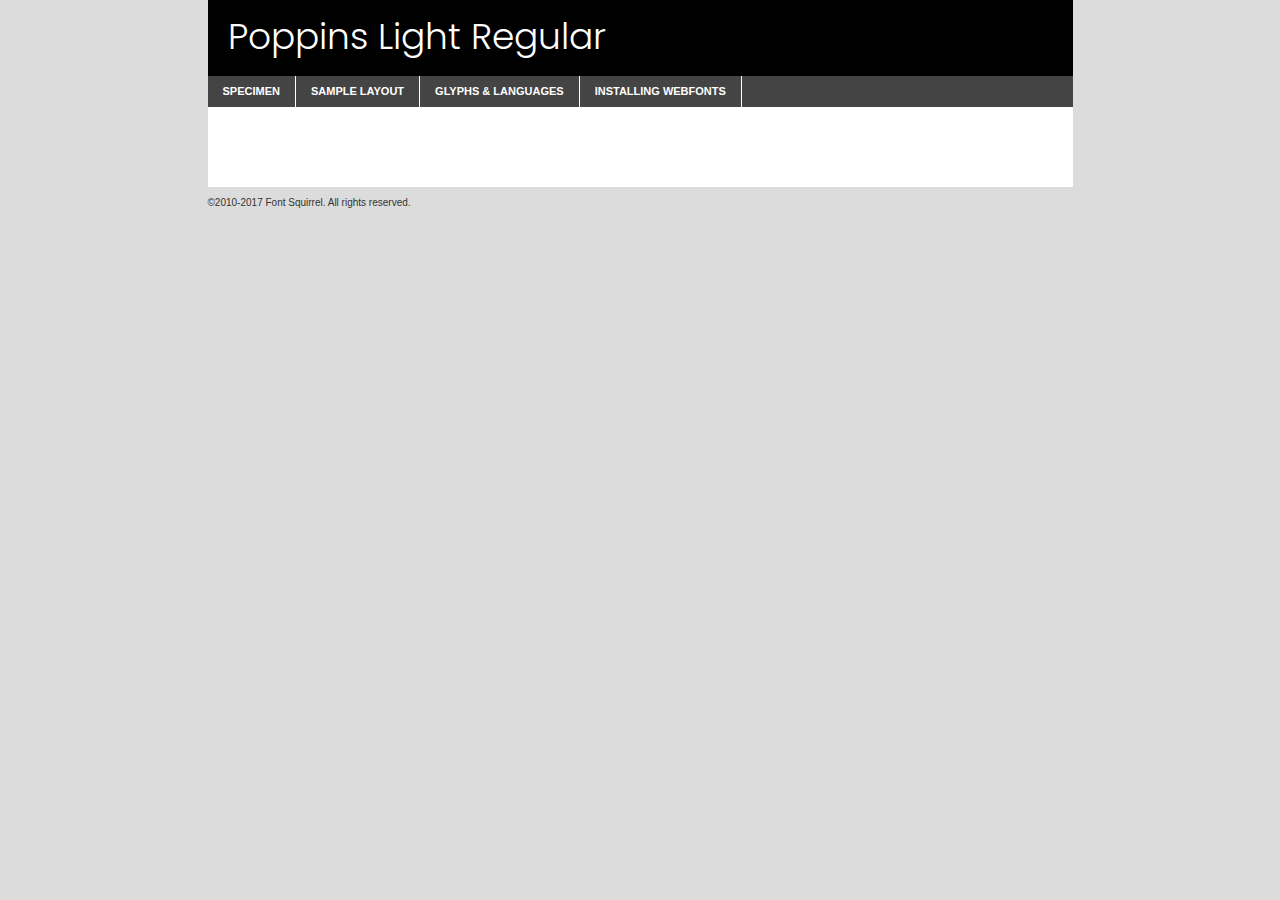
<file: components/fonts/poppins-light-demo.html>
<!DOCTYPE html PUBLIC "-//W3C//DTD XHTML 1.0 Transitional//EN"
	"http://www.w3.org/TR/xhtml1/DTD/xhtml1-transitional.dtd">

<html xmlns="http://www.w3.org/1999/xhtml" xml:lang="en" lang="en">
<head>
	<meta http-equiv="Content-Type" content="text/html; charset=utf-8" />
	<script src="http://ajax.googleapis.com/ajax/libs/jquery/1.7.2/jquery.min.js" type="text/javascript" charset="utf-8"></script>
	<script type="text/javascript">
	(function($){$.fn.easyTabs=function(option){var param=jQuery.extend({fadeSpeed:"fast",defaultContent:1,activeClass:'active'},option);$(this).each(function(){var thisId="#"+this.id;if(param.defaultContent==''){param.defaultContent=1;}
	if(typeof param.defaultContent=="number")
	{var defaultTab=$(thisId+" .tabs li:eq("+(param.defaultContent-1)+") a").attr('href').substr(1);}else{var defaultTab=param.defaultContent;}
	$(thisId+" .tabs li a").each(function(){var tabToHide=$(this).attr('href').substr(1);$("#"+tabToHide).addClass('easytabs-tab-content');});hideAll();changeContent(defaultTab);function hideAll(){$(thisId+" .easytabs-tab-content").hide();}
	function changeContent(tabId){hideAll();$(thisId+" .tabs li").removeClass(param.activeClass);$(thisId+" .tabs li a[href=#"+tabId+"]").closest('li').addClass(param.activeClass);if(param.fadeSpeed!="none")
	{$(thisId+" #"+tabId).fadeIn(param.fadeSpeed);}else{$(thisId+" #"+tabId).show();}}
	$(thisId+" .tabs li").click(function(){var tabId=$(this).find('a').attr('href').substr(1);changeContent(tabId);return false;});});}})(jQuery);
	</script>
	<link rel="stylesheet" href="specimen_files/specimen_stylesheet.css" type="text/css" charset="utf-8" />
	<link rel="stylesheet" href="stylesheet.css" type="text/css" charset="utf-8" />

	<style type="text/css">
					body{
				font-family: 'poppinslight';
							}
		</style>

	<title>Poppins Light Regular Specimen</title>
	
	
	<script type="text/javascript" charset="utf-8">
		$(document).ready(function() {
			$('#container').easyTabs({defaultContent:1});
		});
	</script>
</head>

<body>
<div id="container">
	<div id="header">
		Poppins Light Regular	</div>
	<ul class="tabs">
		<li><a href="#specimen">Specimen</a></li>
		<li><a href="#layout">Sample Layout</a></li>
				<li><a href="#glyphs">Glyphs &amp; Languages</a></li>
		<li><a href="#installing">Installing Webfonts</a></li>
		
	</ul>
	
	<div id="main_content">

		
			<div id="specimen">
		
				<div class="section">
					<div class="grid12 firstcol">
						<div class="huge">AaBb</div>
					</div>
				</div>
		
				<div class="section">
					<div class="glyph_range">A&#x200B;B&#x200b;C&#x200b;D&#x200b;E&#x200b;F&#x200b;G&#x200b;H&#x200b;I&#x200b;J&#x200b;K&#x200b;L&#x200b;M&#x200b;N&#x200b;O&#x200b;P&#x200b;Q&#x200b;R&#x200b;S&#x200b;T&#x200b;U&#x200b;V&#x200b;W&#x200b;X&#x200b;Y&#x200b;Z&#x200b;a&#x200b;b&#x200b;c&#x200b;d&#x200b;e&#x200b;f&#x200b;g&#x200b;h&#x200b;i&#x200b;j&#x200b;k&#x200b;l&#x200b;m&#x200b;n&#x200b;o&#x200b;p&#x200b;q&#x200b;r&#x200b;s&#x200b;t&#x200b;u&#x200b;v&#x200b;w&#x200b;x&#x200b;y&#x200b;z&#x200b;1&#x200b;2&#x200b;3&#x200b;4&#x200b;5&#x200b;6&#x200b;7&#x200b;8&#x200b;9&#x200b;0&#x200b;&amp;&#x200b;.&#x200b;,&#x200b;?&#x200b;!&#x200b;&#64;&#x200b;(&#x200b;)&#x200b;#&#x200b;$&#x200b;%&#x200b;*&#x200b;+&#x200b;-&#x200b;=&#x200b;:&#x200b;;</div>
				</div>
				<div class="section">
					<div class="grid12 firstcol">
						<table class="sample_table">
							<tr><td>10</td><td class="size10">abcdefghijklmnopqrstuvwxyzABCDEFGHIJKLMNOPQRSTUVWXYZ0123456789abcdefghijklmnopqrstuvwxyzABCDEFGHIJKLMNOPQRSTUVWXYZ0123456789abcdefghijklmnopqrstuvwxyzABCDEFGHIJKLMNOPQRSTUVWXYZ</td></tr>
							<tr><td>11</td><td class="size11">abcdefghijklmnopqrstuvwxyzABCDEFGHIJKLMNOPQRSTUVWXYZ0123456789abcdefghijklmnopqrstuvwxyzABCDEFGHIJKLMNOPQRSTUVWXYZ0123456789abcdefghijklmnopqrstuvwxyzABCDEFGHIJKLMNOPQRSTUVWXYZ</td></tr>
							<tr><td>12</td><td class="size12">abcdefghijklmnopqrstuvwxyzABCDEFGHIJKLMNOPQRSTUVWXYZ0123456789abcdefghijklmnopqrstuvwxyzABCDEFGHIJKLMNOPQRSTUVWXYZ0123456789abcdefghijklmnopqrstuvwxyzABCDEFGHIJKLMNOPQRSTUVWXYZ</td></tr>
							<tr><td>13</td><td class="size13">abcdefghijklmnopqrstuvwxyzABCDEFGHIJKLMNOPQRSTUVWXYZ0123456789abcdefghijklmnopqrstuvwxyzABCDEFGHIJKLMNOPQRSTUVWXYZ0123456789abcdefghijklmnopqrstuvwxyzABCDEFGHIJKLMNOPQRSTUVWXYZ</td></tr>
							<tr><td>14</td><td class="size14">abcdefghijklmnopqrstuvwxyzABCDEFGHIJKLMNOPQRSTUVWXYZ0123456789abcdefghijklmnopqrstuvwxyzABCDEFGHIJKLMNOPQRSTUVWXYZ0123456789abcdefghijklmnopqrstuvwxyzABCDEFGHIJKLMNOPQRSTUVWXYZ</td></tr>
							<tr><td>16</td><td class="size16">abcdefghijklmnopqrstuvwxyzABCDEFGHIJKLMNOPQRSTUVWXYZ0123456789abcdefghijklmnopqrstuvwxyzABCDEFGHIJKLMNOPQRSTUVWXYZ</td></tr>
							<tr><td>18</td><td class="size18">abcdefghijklmnopqrstuvwxyzABCDEFGHIJKLMNOPQRSTUVWXYZ0123456789abcdefghijklmnopqrstuvwxyzABCDEFGHIJKLMNOPQRSTUVWXYZ</td></tr>
							<tr><td>20</td><td class="size20">abcdefghijklmnopqrstuvwxyzABCDEFGHIJKLMNOPQRSTUVWXYZ0123456789abcdefghijklmnopqrstuvwxyzABCDEFGHIJKLMNOPQRSTUVWXYZ</td></tr>
							<tr><td>24</td><td class="size24">abcdefghijklmnopqrstuvwxyzABCDEFGHIJKLMNOPQRSTUVWXYZ0123456789abcdefghijklmnopqrstuvwxyzABCDEFGHIJKLMNOPQRSTUVWXYZ</td></tr>
							<tr><td>30</td><td class="size30">abcdefghijklmnopqrstuvwxyzABCDEFGHIJKLMNOPQRSTUVWXYZ0123456789abcdefghijklmnopqrstuvwxyzABCDEFGHIJKLMNOPQRSTUVWXYZ</td></tr>
							<tr><td>36</td><td class="size36">abcdefghijklmnopqrstuvwxyzABCDEFGHIJKLMNOPQRSTUVWXYZ0123456789abcdefghijklmnopqrstuvwxyzABCDEFGHIJKLMNOPQRSTUVWXYZ</td></tr>
							<tr><td>48</td><td class="size48">abcdefghijklmnopqrstuvwxyzABCDEFGHIJKLMNOPQRSTUVWXYZ0123456789abcdefghijklmnopqrstuvwxyzABCDEFGHIJKLMNOPQRSTUVWXYZ</td></tr>
							<tr><td>60</td><td class="size60">abcdefghijklmnopqrstuvwxyzABCDEFGHIJKLMNOPQRSTUVWXYZ0123456789abcdefghijklmnopqrstuvwxyzABCDEFGHIJKLMNOPQRSTUVWXYZ</td></tr>
							<tr><td>72</td><td class="size72">abcdefghijklmnopqrstuvwxyzABCDEFGHIJKLMNOPQRSTUVWXYZ0123456789abcdefghijklmnopqrstuvwxyzABCDEFGHIJKLMNOPQRSTUVWXYZ</td></tr>
							<tr><td>90</td><td class="size90">abcdefghijklmnopqrstuvwxyzABCDEFGHIJKLMNOPQRSTUVWXYZ0123456789abcdefghijklmnopqrstuvwxyzABCDEFGHIJKLMNOPQRSTUVWXYZ</td></tr>
						</table>
				
					</div>
			
				</div>
		
		
		
								<div class="section" id="bodycomparison">


										<div id="xheight">
				<div class="fontbody">&#x25FC;&#x25FC;&#x25FC;&#x25FC;&#x25FC;&#x25FC;&#x25FC;&#x25FC;&#x25FC;&#x25FC;&#x25FC;&#x25FC;&#x25FC;&#x25FC;&#x25FC;&#x25FC;&#x25FC;&#x25FC;&#x25FC;&#x25FC;&#x25FC;&#x25FC;&#x25FC;&#x25FC;&#x25FC;&#x25FC;&#x25FC;&#x25FC;&#x25FC;&#x25FC;&#x25FC;&#x25FC;&#x25FC;&#x25FC;&#x25FC;&#x25FC;&#x25FC;&#x25FC;&#x25FC;&#x25FC;&#x25FC;&#x25FC;&#x25FC;&#x25FC;&#x25FC;&#x25FC;&#x25FC;&#x25FC;&#x25FC;&#x25FC;&#x25FC;&#x25FC;&#x25FC;&#x25FC;&#x25FC;&#x25FC;&#x25FC;&#x25FC;&#x25FC;&#x25FC;&#x25FC;&#x25FC;&#x25FC;&#x25FC;&#x25FC;&#x25FC;&#x25FC;&#x25FC;&#x25FC;&#x25FC;&#x25FC;&#x25FC;&#x25FC;&#x25FC;&#x25FC;&#x25FC;&#x25FC;&#x25FC;&#x25FC;&#x25FC;&#x25FC;&#x25FC;&#x25FC;&#x25FC;&#x25FC;&#x25FC;&#x25FC;&#x25FC;&#x25FC;&#x25FC;&#x25FC;&#x25FC;&#x25FC;&#x25FC;&#x25FC;&#x25FC;&#x25FC;&#x25FC;&#x25FC;body</div><div class="arialbody">body</div><div class="verdanabody">body</div><div class="georgiabody">body</div></div>
										<div class="fontbody" style="z-index:1">
											body<span>Poppins Light Regular</span>
										</div>
										<div class="arialbody" style="z-index:1">
											body<span>Arial</span>
										</div>
										<div class="verdanabody" style="z-index:1">
											body<span>Verdana</span>
										</div>
										<div class="georgiabody" style="z-index:1">
											body<span>Georgia</span>
										</div>



								</div>
		
		
				<div class="section psample psample_row1" id="">
					
					<div class="grid2 firstcol">
						<p class="size10"><span>10.</span>Aenean lacinia bibendum nulla sed consectetur. Fusce dapibus, tellus ac cursus commodo, tortor mauris condimentum nibh, ut fermentum massa justo sit amet risus. Nullam id dolor id nibh ultricies vehicula ut id elit. Cum sociis natoque penatibus et magnis dis parturient montes, nascetur ridiculus mus. Nulla vitae elit libero, a pharetra augue.</p>
			
					</div>
					<div class="grid3">
						<p class="size11"><span>11.</span>Aenean lacinia bibendum nulla sed consectetur. Fusce dapibus, tellus ac cursus commodo, tortor mauris condimentum nibh, ut fermentum massa justo sit amet risus. Nullam id dolor id nibh ultricies vehicula ut id elit. Cum sociis natoque penatibus et magnis dis parturient montes, nascetur ridiculus mus. Nulla vitae elit libero, a pharetra augue.</p>
			
					</div>
					<div class="grid3">
						<p class="size12"><span>12.</span>Aenean lacinia bibendum nulla sed consectetur. Fusce dapibus, tellus ac cursus commodo, tortor mauris condimentum nibh, ut fermentum massa justo sit amet risus. Nullam id dolor id nibh ultricies vehicula ut id elit. Cum sociis natoque penatibus et magnis dis parturient montes, nascetur ridiculus mus. Nulla vitae elit libero, a pharetra augue.</p>
			
					</div>
					<div class="grid4">
						<p class="size13"><span>13.</span>Aenean lacinia bibendum nulla sed consectetur. Fusce dapibus, tellus ac cursus commodo, tortor mauris condimentum nibh, ut fermentum massa justo sit amet risus. Nullam id dolor id nibh ultricies vehicula ut id elit. Cum sociis natoque penatibus et magnis dis parturient montes, nascetur ridiculus mus. Nulla vitae elit libero, a pharetra augue.</p>
			
					</div>
					<div class="white_blend"></div>
					
				</div>
				<div class="section psample psample_row2" id="">
					<div class="grid3 firstcol">
						<p class="size14"><span>14.</span>Aenean lacinia bibendum nulla sed consectetur. Fusce dapibus, tellus ac cursus commodo, tortor mauris condimentum nibh, ut fermentum massa justo sit amet risus. Nullam id dolor id nibh ultricies vehicula ut id elit. Cum sociis natoque penatibus et magnis dis parturient montes, nascetur ridiculus mus. Nulla vitae elit libero, a pharetra augue.</p>
			
					</div>
					<div class="grid4">
						<p class="size16"><span>16.</span>Aenean lacinia bibendum nulla sed consectetur. Fusce dapibus, tellus ac cursus commodo, tortor mauris condimentum nibh, ut fermentum massa justo sit amet risus. Nullam id dolor id nibh ultricies vehicula ut id elit. Cum sociis natoque penatibus et magnis dis parturient montes, nascetur ridiculus mus. Nulla vitae elit libero, a pharetra augue.</p>
			
					</div>
					<div class="grid5">
						<p class="size18"><span>18.</span>Aenean lacinia bibendum nulla sed consectetur. Fusce dapibus, tellus ac cursus commodo, tortor mauris condimentum nibh, ut fermentum massa justo sit amet risus. Nullam id dolor id nibh ultricies vehicula ut id elit. Cum sociis natoque penatibus et magnis dis parturient montes, nascetur ridiculus mus. Nulla vitae elit libero, a pharetra augue.</p>
			
					</div>

					<div class="white_blend"></div>

				</div>
				
				<div class="section psample psample_row3" id="">
					<div class="grid5 firstcol">
						<p class="size20"><span>20.</span>Aenean lacinia bibendum nulla sed consectetur. Fusce dapibus, tellus ac cursus commodo, tortor mauris condimentum nibh, ut fermentum massa justo sit amet risus. Nullam id dolor id nibh ultricies vehicula ut id elit. Cum sociis natoque penatibus et magnis dis parturient montes, nascetur ridiculus mus. Nulla vitae elit libero, a pharetra augue.</p>
					</div>
					<div class="grid7">
						<p class="size24"><span>24.</span>Aenean lacinia bibendum nulla sed consectetur. Fusce dapibus, tellus ac cursus commodo, tortor mauris condimentum nibh, ut fermentum massa justo sit amet risus. Nullam id dolor id nibh ultricies vehicula ut id elit. Cum sociis natoque penatibus et magnis dis parturient montes, nascetur ridiculus mus. Nulla vitae elit libero, a pharetra augue.</p>
					</div>
					
					<div class="white_blend"></div>
					
				</div>
				
				<div class="section psample psample_row4" id="">
					<div class="grid12 firstcol">
						<p class="size30"><span>30.</span>Aenean lacinia bibendum nulla sed consectetur. Fusce dapibus, tellus ac cursus commodo, tortor mauris condimentum nibh, ut fermentum massa justo sit amet risus. Nullam id dolor id nibh ultricies vehicula ut id elit. Cum sociis natoque penatibus et magnis dis parturient montes, nascetur ridiculus mus. Nulla vitae elit libero, a pharetra augue.</p>
					</div>
					<div class="white_blend"></div>
					
				</div>
				
				
				
				<div class="section psample psample_row1 fullreverse">
					<div class="grid2 firstcol">
						<p class="size10"><span>10.</span>Aenean lacinia bibendum nulla sed consectetur. Fusce dapibus, tellus ac cursus commodo, tortor mauris condimentum nibh, ut fermentum massa justo sit amet risus. Nullam id dolor id nibh ultricies vehicula ut id elit. Cum sociis natoque penatibus et magnis dis parturient montes, nascetur ridiculus mus. Nulla vitae elit libero, a pharetra augue.</p>
			
					</div>
					<div class="grid3">
						<p class="size11"><span>11.</span>Aenean lacinia bibendum nulla sed consectetur. Fusce dapibus, tellus ac cursus commodo, tortor mauris condimentum nibh, ut fermentum massa justo sit amet risus. Nullam id dolor id nibh ultricies vehicula ut id elit. Cum sociis natoque penatibus et magnis dis parturient montes, nascetur ridiculus mus. Nulla vitae elit libero, a pharetra augue.</p>
			
					</div>
					<div class="grid3">
						<p class="size12"><span>12.</span>Aenean lacinia bibendum nulla sed consectetur. Fusce dapibus, tellus ac cursus commodo, tortor mauris condimentum nibh, ut fermentum massa justo sit amet risus. Nullam id dolor id nibh ultricies vehicula ut id elit. Cum sociis natoque penatibus et magnis dis parturient montes, nascetur ridiculus mus. Nulla vitae elit libero, a pharetra augue.</p>
			
					</div>
					<div class="grid4">
						<p class="size13"><span>13.</span>Aenean lacinia bibendum nulla sed consectetur. Fusce dapibus, tellus ac cursus commodo, tortor mauris condimentum nibh, ut fermentum massa justo sit amet risus. Nullam id dolor id nibh ultricies vehicula ut id elit. Cum sociis natoque penatibus et magnis dis parturient montes, nascetur ridiculus mus. Nulla vitae elit libero, a pharetra augue.</p>
			
					</div>
					<div class="black_blend"></div>
					
				</div>
				
				<div class="section psample psample_row2 fullreverse">
					<div class="grid3 firstcol">
						<p class="size14"><span>14.</span>Aenean lacinia bibendum nulla sed consectetur. Fusce dapibus, tellus ac cursus commodo, tortor mauris condimentum nibh, ut fermentum massa justo sit amet risus. Nullam id dolor id nibh ultricies vehicula ut id elit. Cum sociis natoque penatibus et magnis dis parturient montes, nascetur ridiculus mus. Nulla vitae elit libero, a pharetra augue.</p>
			
					</div>
					<div class="grid4">
						<p class="size16"><span>16.</span>Aenean lacinia bibendum nulla sed consectetur. Fusce dapibus, tellus ac cursus commodo, tortor mauris condimentum nibh, ut fermentum massa justo sit amet risus. Nullam id dolor id nibh ultricies vehicula ut id elit. Cum sociis natoque penatibus et magnis dis parturient montes, nascetur ridiculus mus. Nulla vitae elit libero, a pharetra augue.</p>
			
					</div>
					<div class="grid5">
						<p class="size18"><span>18.</span>Aenean lacinia bibendum nulla sed consectetur. Fusce dapibus, tellus ac cursus commodo, tortor mauris condimentum nibh, ut fermentum massa justo sit amet risus. Nullam id dolor id nibh ultricies vehicula ut id elit. Cum sociis natoque penatibus et magnis dis parturient montes, nascetur ridiculus mus. Nulla vitae elit libero, a pharetra augue.</p>
			
					</div>
					<div class="black_blend"></div>

				</div>
				
				<div class="section psample fullreverse psample_row3" id="">
					<div class="grid5 firstcol">
						<p class="size20"><span>20.</span>Aenean lacinia bibendum nulla sed consectetur. Fusce dapibus, tellus ac cursus commodo, tortor mauris condimentum nibh, ut fermentum massa justo sit amet risus. Nullam id dolor id nibh ultricies vehicula ut id elit. Cum sociis natoque penatibus et magnis dis parturient montes, nascetur ridiculus mus. Nulla vitae elit libero, a pharetra augue.</p>
					</div>
					<div class="grid7">
						<p class="size24"><span>24.</span>Aenean lacinia bibendum nulla sed consectetur. Fusce dapibus, tellus ac cursus commodo, tortor mauris condimentum nibh, ut fermentum massa justo sit amet risus. Nullam id dolor id nibh ultricies vehicula ut id elit. Cum sociis natoque penatibus et magnis dis parturient montes, nascetur ridiculus mus. Nulla vitae elit libero, a pharetra augue.</p>
					</div>
					
					<div class="black_blend"></div>
					
				</div>
				
				<div class="section psample fullreverse psample_row4" id="" style="border-bottom: 20px #000 solid;">
					<div class="grid12 firstcol">
						<p class="size30"><span>30.</span>Aenean lacinia bibendum nulla sed consectetur. Fusce dapibus, tellus ac cursus commodo, tortor mauris condimentum nibh, ut fermentum massa justo sit amet risus. Nullam id dolor id nibh ultricies vehicula ut id elit. Cum sociis natoque penatibus et magnis dis parturient montes, nascetur ridiculus mus. Nulla vitae elit libero, a pharetra augue.</p>
					</div>
					<div class="black_blend"></div>
					
				</div>
				
				
				
				
			</div>
			
			<div id="layout">
				
				<div class="section">
					
					<div class="grid12 firstcol">
						<h1>Lorem Ipsum Dolor</h1>
						<h2>Etiam porta sem malesuada magna mollis euismod</h2>
						
						<p class="byline">By <a href="#link">Aenean Lacinia</a></p>
					</div>
				</div>
				<div class="section">
					<div class="grid8 firstcol">
						<p class="large">Donec sed odio dui. Morbi leo risus, porta ac consectetur ac, vestibulum at eros. Fusce dapibus, tellus ac cursus commodo, tortor mauris condimentum nibh, ut fermentum massa justo sit amet risus. </p>

						
						<h3>Pellentesque ornare sem</h3>

						<p>Maecenas sed diam eget risus varius blandit sit amet non magna. Maecenas faucibus mollis interdum. Donec ullamcorper nulla non metus auctor fringilla. Nullam id dolor id nibh ultricies vehicula ut id elit. Nullam id dolor id nibh ultricies vehicula ut id elit. </p>

						<p>Aenean eu leo quam. Pellentesque ornare sem lacinia quam venenatis vestibulum. Lorem ipsum dolor sit amet, consectetur adipiscing elit. Cum sociis natoque penatibus et magnis dis parturient montes, nascetur ridiculus mus. </p>

						<p>Nulla vitae elit libero, a pharetra augue. Praesent commodo cursus magna, vel scelerisque nisl consectetur et. Aenean lacinia bibendum nulla sed consectetur. </p>

						<p>Nullam quis risus eget urna mollis ornare vel eu leo. Nullam quis risus eget urna mollis ornare vel eu leo. Maecenas sed diam eget risus varius blandit sit amet non magna. Donec ullamcorper nulla non metus auctor fringilla. </p>

						<h3>Cras mattis consectetur</h3>

						<p>Aenean eu leo quam. Pellentesque ornare sem lacinia quam venenatis vestibulum. Aenean lacinia bibendum nulla sed consectetur. Integer posuere erat a ante venenatis dapibus posuere velit aliquet. Cras mattis consectetur purus sit amet fermentum. </p>

						<p>Nullam id dolor id nibh ultricies vehicula ut id elit. Nullam quis risus eget urna mollis ornare vel eu leo. Cras mattis consectetur purus sit amet fermentum.</p>
					</div>
					
					<div class="grid4 sidebar">
						
						<div class="box reverse">
							<p class="last">Nullam quis risus eget urna mollis ornare vel eu leo. Donec ullamcorper nulla non metus auctor fringilla. Cras mattis consectetur purus sit amet fermentum. Sed posuere consectetur est at lobortis. Lorem ipsum dolor sit amet, consectetur adipiscing elit. </p>
						</div>
						
						<p class="caption">Maecenas sed diam eget risus varius.</p>

						<p>Vestibulum id ligula porta felis euismod semper. Integer posuere erat a ante venenatis dapibus posuere velit aliquet. Vestibulum id ligula porta felis euismod semper. Sed posuere consectetur est at lobortis. Maecenas sed diam eget risus varius blandit sit amet non magna. Fusce dapibus, tellus ac cursus commodo, tortor mauris condimentum nibh, ut fermentum massa justo sit amet risus. </p>

					

						<p>Duis mollis, est non commodo luctus, nisi erat porttitor ligula, eget lacinia odio sem nec elit. Aenean lacinia bibendum nulla sed consectetur. Vivamus sagittis lacus vel augue laoreet rutrum faucibus dolor auctor. Aenean lacinia bibendum nulla sed consectetur. Nullam quis risus eget urna mollis ornare vel eu leo. </p>

						<p>Praesent commodo cursus magna, vel scelerisque nisl consectetur et. Donec ullamcorper nulla non metus auctor fringilla. Maecenas faucibus mollis interdum. Fusce dapibus, tellus ac cursus commodo, tortor mauris condimentum nibh, ut fermentum massa justo sit amet risus. </p>

					</div>
				</div>
				
			</div>


			



		<div id="glyphs">
			<div class="section">
				<div class="grid12 firstcol">
			
				<h1>Language Support</h1>
				<p>The subset of Poppins Light Regular in this kit supports the following languages:<br />
			
					English, Arrernte, Bislama, Cebuano, Fijian, Gilbertese, Hmong, Ibanag, Iloko_ilokano, Interglossa_glosa, Interlingua, Lojban, Manx, Norfolk_pitcairnese, Oromo, Rotokas, Samoan, Sardinian, Seychelles_creole, Shona, Somali, Southern_ndebele, Swahili, Swati_swazi, Tok_pisin, Warlpiri, Xhosa, Zulu, Latinbasic, Demo				</p>
				<h1>Glyph Chart</h1>
				<p>The subset of Poppins Light Regular in this kit includes all the glyphs listed below. Unicode entities are included above each glyph to help you insert individual characters into your layout.</p>
				<div id="glyph_chart">
			
																														 <div><p>&amp;#13;</p>&#13;</div>
																				 <div><p>&amp;#32;</p>&#32;</div>
																				 <div><p>&amp;#33;</p>&#33;</div>
																				 <div><p>&amp;#34;</p>&#34;</div>
																				 <div><p>&amp;#35;</p>&#35;</div>
																				 <div><p>&amp;#36;</p>&#36;</div>
																				 <div><p>&amp;#37;</p>&#37;</div>
																				 <div><p>&amp;#38;</p>&#38;</div>
																				 <div><p>&amp;#39;</p>&#39;</div>
																				 <div><p>&amp;#40;</p>&#40;</div>
																				 <div><p>&amp;#41;</p>&#41;</div>
																				 <div><p>&amp;#42;</p>&#42;</div>
																				 <div><p>&amp;#43;</p>&#43;</div>
																				 <div><p>&amp;#44;</p>&#44;</div>
																				 <div><p>&amp;#46;</p>&#46;</div>
																				 <div><p>&amp;#47;</p>&#47;</div>
																				 <div><p>&amp;#48;</p>&#48;</div>
																				 <div><p>&amp;#49;</p>&#49;</div>
																				 <div><p>&amp;#50;</p>&#50;</div>
																				 <div><p>&amp;#51;</p>&#51;</div>
																				 <div><p>&amp;#52;</p>&#52;</div>
																				 <div><p>&amp;#53;</p>&#53;</div>
																				 <div><p>&amp;#54;</p>&#54;</div>
																				 <div><p>&amp;#55;</p>&#55;</div>
																				 <div><p>&amp;#56;</p>&#56;</div>
																				 <div><p>&amp;#57;</p>&#57;</div>
																				 <div><p>&amp;#60;</p>&#60;</div>
																				 <div><p>&amp;#61;</p>&#61;</div>
																				 <div><p>&amp;#62;</p>&#62;</div>
																				 <div><p>&amp;#63;</p>&#63;</div>
																				 <div><p>&amp;#64;</p>&#64;</div>
																				 <div><p>&amp;#65;</p>&#65;</div>
																				 <div><p>&amp;#66;</p>&#66;</div>
																				 <div><p>&amp;#67;</p>&#67;</div>
																				 <div><p>&amp;#68;</p>&#68;</div>
																				 <div><p>&amp;#69;</p>&#69;</div>
																				 <div><p>&amp;#70;</p>&#70;</div>
																				 <div><p>&amp;#71;</p>&#71;</div>
																				 <div><p>&amp;#72;</p>&#72;</div>
																				 <div><p>&amp;#73;</p>&#73;</div>
																				 <div><p>&amp;#74;</p>&#74;</div>
																				 <div><p>&amp;#75;</p>&#75;</div>
																				 <div><p>&amp;#76;</p>&#76;</div>
																				 <div><p>&amp;#77;</p>&#77;</div>
																				 <div><p>&amp;#78;</p>&#78;</div>
																				 <div><p>&amp;#79;</p>&#79;</div>
																				 <div><p>&amp;#80;</p>&#80;</div>
																				 <div><p>&amp;#81;</p>&#81;</div>
																				 <div><p>&amp;#82;</p>&#82;</div>
																				 <div><p>&amp;#83;</p>&#83;</div>
																				 <div><p>&amp;#84;</p>&#84;</div>
																				 <div><p>&amp;#85;</p>&#85;</div>
																				 <div><p>&amp;#86;</p>&#86;</div>
																				 <div><p>&amp;#87;</p>&#87;</div>
																				 <div><p>&amp;#88;</p>&#88;</div>
																				 <div><p>&amp;#89;</p>&#89;</div>
																				 <div><p>&amp;#90;</p>&#90;</div>
																				 <div><p>&amp;#91;</p>&#91;</div>
																				 <div><p>&amp;#92;</p>&#92;</div>
																				 <div><p>&amp;#93;</p>&#93;</div>
																				 <div><p>&amp;#94;</p>&#94;</div>
																				 <div><p>&amp;#95;</p>&#95;</div>
																				 <div><p>&amp;#96;</p>&#96;</div>
																				 <div><p>&amp;#97;</p>&#97;</div>
																				 <div><p>&amp;#98;</p>&#98;</div>
																				 <div><p>&amp;#99;</p>&#99;</div>
																				 <div><p>&amp;#100;</p>&#100;</div>
																				 <div><p>&amp;#101;</p>&#101;</div>
																				 <div><p>&amp;#102;</p>&#102;</div>
																				 <div><p>&amp;#103;</p>&#103;</div>
																				 <div><p>&amp;#104;</p>&#104;</div>
																				 <div><p>&amp;#105;</p>&#105;</div>
																				 <div><p>&amp;#106;</p>&#106;</div>
																				 <div><p>&amp;#107;</p>&#107;</div>
																				 <div><p>&amp;#108;</p>&#108;</div>
																				 <div><p>&amp;#109;</p>&#109;</div>
																				 <div><p>&amp;#110;</p>&#110;</div>
																				 <div><p>&amp;#111;</p>&#111;</div>
																				 <div><p>&amp;#112;</p>&#112;</div>
																				 <div><p>&amp;#113;</p>&#113;</div>
																				 <div><p>&amp;#114;</p>&#114;</div>
																				 <div><p>&amp;#115;</p>&#115;</div>
																				 <div><p>&amp;#116;</p>&#116;</div>
																				 <div><p>&amp;#117;</p>&#117;</div>
																				 <div><p>&amp;#118;</p>&#118;</div>
																				 <div><p>&amp;#119;</p>&#119;</div>
																				 <div><p>&amp;#120;</p>&#120;</div>
																				 <div><p>&amp;#121;</p>&#121;</div>
																				 <div><p>&amp;#122;</p>&#122;</div>
																				 <div><p>&amp;#123;</p>&#123;</div>
																				 <div><p>&amp;#124;</p>&#124;</div>
																				 <div><p>&amp;#125;</p>&#125;</div>
																				 <div><p>&amp;#126;</p>&#126;</div>
																				 <div><p>&amp;#160;</p>&#160;</div>
																				 <div><p>&amp;#161;</p>&#161;</div>
																				 <div><p>&amp;#162;</p>&#162;</div>
																				 <div><p>&amp;#163;</p>&#163;</div>
																				 <div><p>&amp;#164;</p>&#164;</div>
																				 <div><p>&amp;#165;</p>&#165;</div>
																				 <div><p>&amp;#166;</p>&#166;</div>
																				 <div><p>&amp;#167;</p>&#167;</div>
																				 <div><p>&amp;#168;</p>&#168;</div>
																				 <div><p>&amp;#169;</p>&#169;</div>
																				 <div><p>&amp;#170;</p>&#170;</div>
																				 <div><p>&amp;#171;</p>&#171;</div>
																				 <div><p>&amp;#172;</p>&#172;</div>
																				 <div><p>&amp;#174;</p>&#174;</div>
																				 <div><p>&amp;#175;</p>&#175;</div>
																				 <div><p>&amp;#176;</p>&#176;</div>
																				 <div><p>&amp;#177;</p>&#177;</div>
																				 <div><p>&amp;#178;</p>&#178;</div>
																				 <div><p>&amp;#179;</p>&#179;</div>
																				 <div><p>&amp;#180;</p>&#180;</div>
																				 <div><p>&amp;#181;</p>&#181;</div>
																				 <div><p>&amp;#182;</p>&#182;</div>
																				 <div><p>&amp;#184;</p>&#184;</div>
																				 <div><p>&amp;#185;</p>&#185;</div>
																				 <div><p>&amp;#186;</p>&#186;</div>
																				 <div><p>&amp;#187;</p>&#187;</div>
																				 <div><p>&amp;#188;</p>&#188;</div>
																				 <div><p>&amp;#189;</p>&#189;</div>
																				 <div><p>&amp;#190;</p>&#190;</div>
																				 <div><p>&amp;#191;</p>&#191;</div>
																				 <div><p>&amp;#198;</p>&#198;</div>
																				 <div><p>&amp;#199;</p>&#199;</div>
																				 <div><p>&amp;#208;</p>&#208;</div>
																				 <div><p>&amp;#215;</p>&#215;</div>
																				 <div><p>&amp;#216;</p>&#216;</div>
																				 <div><p>&amp;#222;</p>&#222;</div>
																				 <div><p>&amp;#223;</p>&#223;</div>
																				 <div><p>&amp;#230;</p>&#230;</div>
																				 <div><p>&amp;#231;</p>&#231;</div>
																				 <div><p>&amp;#240;</p>&#240;</div>
																				 <div><p>&amp;#247;</p>&#247;</div>
																				 <div><p>&amp;#248;</p>&#248;</div>
																				 <div><p>&amp;#254;</p>&#254;</div>
																				 <div><p>&amp;#305;</p>&#305;</div>
																				 <div><p>&amp;#338;</p>&#338;</div>
																				 <div><p>&amp;#339;</p>&#339;</div>
																				 <div><p>&amp;#710;</p>&#710;</div>
																				 <div><p>&amp;#730;</p>&#730;</div>
																				 <div><p>&amp;#732;</p>&#732;</div>
																				 <div><p>&amp;#8192;</p>&#8192;</div>
																				 <div><p>&amp;#8193;</p>&#8193;</div>
																				 <div><p>&amp;#8194;</p>&#8194;</div>
																				 <div><p>&amp;#8195;</p>&#8195;</div>
																				 <div><p>&amp;#8196;</p>&#8196;</div>
																				 <div><p>&amp;#8197;</p>&#8197;</div>
																				 <div><p>&amp;#8198;</p>&#8198;</div>
																				 <div><p>&amp;#8199;</p>&#8199;</div>
																				 <div><p>&amp;#8200;</p>&#8200;</div>
																				 <div><p>&amp;#8201;</p>&#8201;</div>
																				 <div><p>&amp;#8202;</p>&#8202;</div>
																				 <div><p>&amp;#8211;</p>&#8211;</div>
																				 <div><p>&amp;#8212;</p>&#8212;</div>
																				 <div><p>&amp;#8216;</p>&#8216;</div>
																				 <div><p>&amp;#8217;</p>&#8217;</div>
																				 <div><p>&amp;#8218;</p>&#8218;</div>
																				 <div><p>&amp;#8220;</p>&#8220;</div>
																				 <div><p>&amp;#8221;</p>&#8221;</div>
																				 <div><p>&amp;#8222;</p>&#8222;</div>
																				 <div><p>&amp;#8226;</p>&#8226;</div>
																				 <div><p>&amp;#8239;</p>&#8239;</div>
																				 <div><p>&amp;#8249;</p>&#8249;</div>
																				 <div><p>&amp;#8250;</p>&#8250;</div>
																				 <div><p>&amp;#8287;</p>&#8287;</div>
																				 <div><p>&amp;#8364;</p>&#8364;</div>
																				 <div><p>&amp;#8482;</p>&#8482;</div>
																				 <div><p>&amp;#8722;</p>&#8722;</div>
																				 <div><p>&amp;#9724;</p>&#9724;</div>
																				 <div><p>&amp;#64257;</p>&#64257;</div>
																																																</div>	
				</div>
		
		
			</div>
		</div>
		
		
		<div id="specs">
			
		</div>
	
		<div id="installing">
			<div class="section">
				<div class="grid7 firstcol">
					<h1>Installing Webfonts</h1>
					
					<p>Webfonts are supported by all major browser platforms but not all in the same way. There are currently four different font formats that must be included in order to target all browsers. This includes TTF, WOFF, EOT and SVG.</p>
					
					<h2>1. Upload your webfonts</h2>
					<p>You must upload your webfont kit to your website. They should be in or near the same directory as your CSS files.</p>
					
					<h2>2. Include the webfont stylesheet</h2>
					<p>A special CSS @font-face declaration helps the various browsers select the appropriate font it needs without causing you a bunch of headaches. Learn more about this syntax by reading the <a href="https://www.fontspring.com/blog/further-hardening-of-the-bulletproof-syntax">Fontspring blog post</a> about it. The code for it is as follows:</p>


<code>
@font-face{ 
	font-family: 'MyWebFont';
	src: url('WebFont.eot');
	src: url('WebFont.eot?#iefix') format('embedded-opentype'),
	     url('WebFont.woff') format('woff'),
	     url('WebFont.ttf') format('truetype'),
	     url('WebFont.svg#webfont') format('svg');
}
</code>

	<p>We've already gone ahead and generated the code for you. All you have to do is link to the stylesheet in your HTML, like this:</p>
	<code>&lt;link rel=&quot;stylesheet&quot; href=&quot;stylesheet.css&quot; type=&quot;text/css&quot; charset=&quot;utf-8&quot; /&gt;</code>

					<h2>3. Modify your own stylesheet</h2>
					<p>To take advantage of your new fonts, you must tell your stylesheet to use them. Look at the original @font-face declaration above and find the property called "font-family." The name linked there will be what you use to reference the font. Prepend that webfont name to the font stack in the "font-family" property, inside the selector you want to change. For example:</p>
<code>p { font-family: 'WebFont', Arial, sans-serif; }</code>

<h2>4. Test</h2>
<p>Getting webfonts to work cross-browser <em>can</em> be tricky. Use the information in the sidebar to help you if you find that fonts aren't loading in a particular browser.</p>
				</div>
				
				<div class="grid5 sidebar">
					<div class="box">
						<h2>Troubleshooting<br />Font-Face Problems</h2>
						<p>Having trouble getting your webfonts to load in your new website? Here are some tips to sort out what might be the problem.</p>

						<h3>Fonts not showing in any browser</h3>

						<p>This sounds like you need to work on the plumbing. You either did not upload the fonts to the correct directory, or you did not link the fonts properly in the CSS. If you've confirmed that all this is correct and you still have a problem, take a look at your .htaccess file and see if requests are getting intercepted.</p>

						<h3>Fonts not loading in iPhone or iPad</h3>

						<p>The most common problem here is that you are serving the fonts from an IIS server. IIS refuses to serve files that have unknown MIME types. If that is the case, you must set the MIME type for SVG to "image/svg+xml" in the server settings. Follow these instructions from Microsoft if you need help.</p>

						<h3>Fonts not loading in Firefox</h3>

						<p>The primary reason for this failure? You are still using a version Firefox older than 3.5. So upgrade already! If that isn't it, then you are very likely serving fonts from a different domain. Firefox requires that all font assets be served from the same domain. Lastly it is possible that you need to add WOFF to your list of MIME types (if you are serving via IIS.)</p>

						<h3>Fonts not loading in IE</h3>

						<p>Are you looking at Internet Explorer on an actual Windows machine or are you cheating by using a service like Adobe BrowserLab? Many of these screenshot services do not render @font-face for IE. Best to test it on a real machine.</p>

						<h3>Fonts not loading in IE9</h3>

						<p>IE9, like Firefox, requires that fonts be served from the same domain as the website. Make sure that is the case.</p>
					</div>
				</div>
			</div>
			
		</div>
	
	</div>
	<div id="footer">
		<p>&copy;2010-2017 Font Squirrel. All rights reserved.</p>
	</div>
</div>
</body>
</html>
</file>
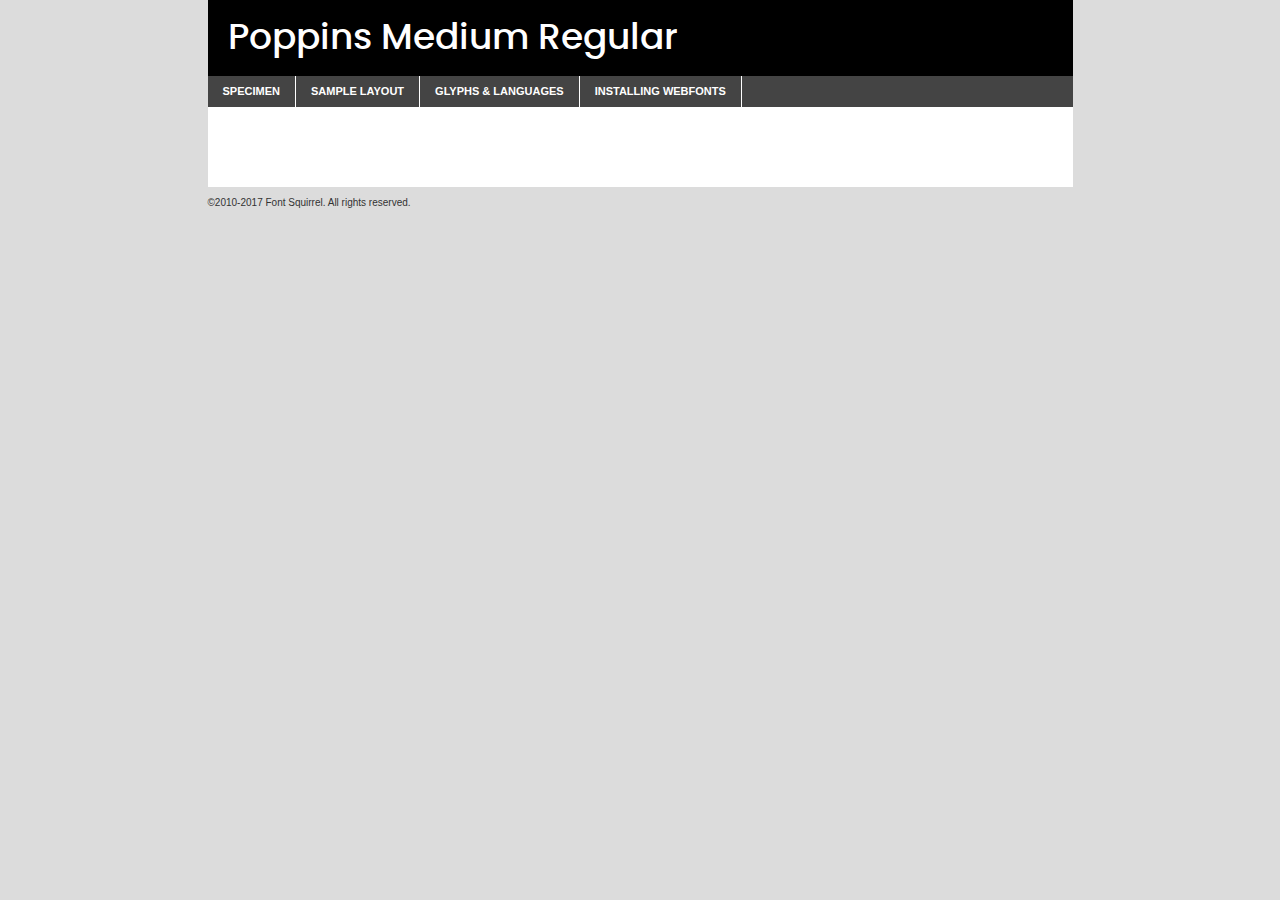
<file: components/fonts/poppins-medium-demo.html>
<!DOCTYPE html PUBLIC "-//W3C//DTD XHTML 1.0 Transitional//EN"
	"http://www.w3.org/TR/xhtml1/DTD/xhtml1-transitional.dtd">

<html xmlns="http://www.w3.org/1999/xhtml" xml:lang="en" lang="en">
<head>
	<meta http-equiv="Content-Type" content="text/html; charset=utf-8" />
	<script src="http://ajax.googleapis.com/ajax/libs/jquery/1.7.2/jquery.min.js" type="text/javascript" charset="utf-8"></script>
	<script type="text/javascript">
	(function($){$.fn.easyTabs=function(option){var param=jQuery.extend({fadeSpeed:"fast",defaultContent:1,activeClass:'active'},option);$(this).each(function(){var thisId="#"+this.id;if(param.defaultContent==''){param.defaultContent=1;}
	if(typeof param.defaultContent=="number")
	{var defaultTab=$(thisId+" .tabs li:eq("+(param.defaultContent-1)+") a").attr('href').substr(1);}else{var defaultTab=param.defaultContent;}
	$(thisId+" .tabs li a").each(function(){var tabToHide=$(this).attr('href').substr(1);$("#"+tabToHide).addClass('easytabs-tab-content');});hideAll();changeContent(defaultTab);function hideAll(){$(thisId+" .easytabs-tab-content").hide();}
	function changeContent(tabId){hideAll();$(thisId+" .tabs li").removeClass(param.activeClass);$(thisId+" .tabs li a[href=#"+tabId+"]").closest('li').addClass(param.activeClass);if(param.fadeSpeed!="none")
	{$(thisId+" #"+tabId).fadeIn(param.fadeSpeed);}else{$(thisId+" #"+tabId).show();}}
	$(thisId+" .tabs li").click(function(){var tabId=$(this).find('a').attr('href').substr(1);changeContent(tabId);return false;});});}})(jQuery);
	</script>
	<link rel="stylesheet" href="specimen_files/specimen_stylesheet.css" type="text/css" charset="utf-8" />
	<link rel="stylesheet" href="stylesheet.css" type="text/css" charset="utf-8" />

	<style type="text/css">
					body{
				font-family: 'poppinsmedium';
							}
		</style>

	<title>Poppins Medium Regular Specimen</title>
	
	
	<script type="text/javascript" charset="utf-8">
		$(document).ready(function() {
			$('#container').easyTabs({defaultContent:1});
		});
	</script>
</head>

<body>
<div id="container">
	<div id="header">
		Poppins Medium Regular	</div>
	<ul class="tabs">
		<li><a href="#specimen">Specimen</a></li>
		<li><a href="#layout">Sample Layout</a></li>
				<li><a href="#glyphs">Glyphs &amp; Languages</a></li>
		<li><a href="#installing">Installing Webfonts</a></li>
		
	</ul>
	
	<div id="main_content">

		
			<div id="specimen">
		
				<div class="section">
					<div class="grid12 firstcol">
						<div class="huge">AaBb</div>
					</div>
				</div>
		
				<div class="section">
					<div class="glyph_range">A&#x200B;B&#x200b;C&#x200b;D&#x200b;E&#x200b;F&#x200b;G&#x200b;H&#x200b;I&#x200b;J&#x200b;K&#x200b;L&#x200b;M&#x200b;N&#x200b;O&#x200b;P&#x200b;Q&#x200b;R&#x200b;S&#x200b;T&#x200b;U&#x200b;V&#x200b;W&#x200b;X&#x200b;Y&#x200b;Z&#x200b;a&#x200b;b&#x200b;c&#x200b;d&#x200b;e&#x200b;f&#x200b;g&#x200b;h&#x200b;i&#x200b;j&#x200b;k&#x200b;l&#x200b;m&#x200b;n&#x200b;o&#x200b;p&#x200b;q&#x200b;r&#x200b;s&#x200b;t&#x200b;u&#x200b;v&#x200b;w&#x200b;x&#x200b;y&#x200b;z&#x200b;1&#x200b;2&#x200b;3&#x200b;4&#x200b;5&#x200b;6&#x200b;7&#x200b;8&#x200b;9&#x200b;0&#x200b;&amp;&#x200b;.&#x200b;,&#x200b;?&#x200b;!&#x200b;&#64;&#x200b;(&#x200b;)&#x200b;#&#x200b;$&#x200b;%&#x200b;*&#x200b;+&#x200b;-&#x200b;=&#x200b;:&#x200b;;</div>
				</div>
				<div class="section">
					<div class="grid12 firstcol">
						<table class="sample_table">
							<tr><td>10</td><td class="size10">abcdefghijklmnopqrstuvwxyzABCDEFGHIJKLMNOPQRSTUVWXYZ0123456789abcdefghijklmnopqrstuvwxyzABCDEFGHIJKLMNOPQRSTUVWXYZ0123456789abcdefghijklmnopqrstuvwxyzABCDEFGHIJKLMNOPQRSTUVWXYZ</td></tr>
							<tr><td>11</td><td class="size11">abcdefghijklmnopqrstuvwxyzABCDEFGHIJKLMNOPQRSTUVWXYZ0123456789abcdefghijklmnopqrstuvwxyzABCDEFGHIJKLMNOPQRSTUVWXYZ0123456789abcdefghijklmnopqrstuvwxyzABCDEFGHIJKLMNOPQRSTUVWXYZ</td></tr>
							<tr><td>12</td><td class="size12">abcdefghijklmnopqrstuvwxyzABCDEFGHIJKLMNOPQRSTUVWXYZ0123456789abcdefghijklmnopqrstuvwxyzABCDEFGHIJKLMNOPQRSTUVWXYZ0123456789abcdefghijklmnopqrstuvwxyzABCDEFGHIJKLMNOPQRSTUVWXYZ</td></tr>
							<tr><td>13</td><td class="size13">abcdefghijklmnopqrstuvwxyzABCDEFGHIJKLMNOPQRSTUVWXYZ0123456789abcdefghijklmnopqrstuvwxyzABCDEFGHIJKLMNOPQRSTUVWXYZ0123456789abcdefghijklmnopqrstuvwxyzABCDEFGHIJKLMNOPQRSTUVWXYZ</td></tr>
							<tr><td>14</td><td class="size14">abcdefghijklmnopqrstuvwxyzABCDEFGHIJKLMNOPQRSTUVWXYZ0123456789abcdefghijklmnopqrstuvwxyzABCDEFGHIJKLMNOPQRSTUVWXYZ0123456789abcdefghijklmnopqrstuvwxyzABCDEFGHIJKLMNOPQRSTUVWXYZ</td></tr>
							<tr><td>16</td><td class="size16">abcdefghijklmnopqrstuvwxyzABCDEFGHIJKLMNOPQRSTUVWXYZ0123456789abcdefghijklmnopqrstuvwxyzABCDEFGHIJKLMNOPQRSTUVWXYZ</td></tr>
							<tr><td>18</td><td class="size18">abcdefghijklmnopqrstuvwxyzABCDEFGHIJKLMNOPQRSTUVWXYZ0123456789abcdefghijklmnopqrstuvwxyzABCDEFGHIJKLMNOPQRSTUVWXYZ</td></tr>
							<tr><td>20</td><td class="size20">abcdefghijklmnopqrstuvwxyzABCDEFGHIJKLMNOPQRSTUVWXYZ0123456789abcdefghijklmnopqrstuvwxyzABCDEFGHIJKLMNOPQRSTUVWXYZ</td></tr>
							<tr><td>24</td><td class="size24">abcdefghijklmnopqrstuvwxyzABCDEFGHIJKLMNOPQRSTUVWXYZ0123456789abcdefghijklmnopqrstuvwxyzABCDEFGHIJKLMNOPQRSTUVWXYZ</td></tr>
							<tr><td>30</td><td class="size30">abcdefghijklmnopqrstuvwxyzABCDEFGHIJKLMNOPQRSTUVWXYZ0123456789abcdefghijklmnopqrstuvwxyzABCDEFGHIJKLMNOPQRSTUVWXYZ</td></tr>
							<tr><td>36</td><td class="size36">abcdefghijklmnopqrstuvwxyzABCDEFGHIJKLMNOPQRSTUVWXYZ0123456789abcdefghijklmnopqrstuvwxyzABCDEFGHIJKLMNOPQRSTUVWXYZ</td></tr>
							<tr><td>48</td><td class="size48">abcdefghijklmnopqrstuvwxyzABCDEFGHIJKLMNOPQRSTUVWXYZ0123456789abcdefghijklmnopqrstuvwxyzABCDEFGHIJKLMNOPQRSTUVWXYZ</td></tr>
							<tr><td>60</td><td class="size60">abcdefghijklmnopqrstuvwxyzABCDEFGHIJKLMNOPQRSTUVWXYZ0123456789abcdefghijklmnopqrstuvwxyzABCDEFGHIJKLMNOPQRSTUVWXYZ</td></tr>
							<tr><td>72</td><td class="size72">abcdefghijklmnopqrstuvwxyzABCDEFGHIJKLMNOPQRSTUVWXYZ0123456789abcdefghijklmnopqrstuvwxyzABCDEFGHIJKLMNOPQRSTUVWXYZ</td></tr>
							<tr><td>90</td><td class="size90">abcdefghijklmnopqrstuvwxyzABCDEFGHIJKLMNOPQRSTUVWXYZ0123456789abcdefghijklmnopqrstuvwxyzABCDEFGHIJKLMNOPQRSTUVWXYZ</td></tr>
						</table>
				
					</div>
			
				</div>
		
		
		
								<div class="section" id="bodycomparison">


										<div id="xheight">
				<div class="fontbody">&#x25FC;&#x25FC;&#x25FC;&#x25FC;&#x25FC;&#x25FC;&#x25FC;&#x25FC;&#x25FC;&#x25FC;&#x25FC;&#x25FC;&#x25FC;&#x25FC;&#x25FC;&#x25FC;&#x25FC;&#x25FC;&#x25FC;&#x25FC;&#x25FC;&#x25FC;&#x25FC;&#x25FC;&#x25FC;&#x25FC;&#x25FC;&#x25FC;&#x25FC;&#x25FC;&#x25FC;&#x25FC;&#x25FC;&#x25FC;&#x25FC;&#x25FC;&#x25FC;&#x25FC;&#x25FC;&#x25FC;&#x25FC;&#x25FC;&#x25FC;&#x25FC;&#x25FC;&#x25FC;&#x25FC;&#x25FC;&#x25FC;&#x25FC;&#x25FC;&#x25FC;&#x25FC;&#x25FC;&#x25FC;&#x25FC;&#x25FC;&#x25FC;&#x25FC;&#x25FC;&#x25FC;&#x25FC;&#x25FC;&#x25FC;&#x25FC;&#x25FC;&#x25FC;&#x25FC;&#x25FC;&#x25FC;&#x25FC;&#x25FC;&#x25FC;&#x25FC;&#x25FC;&#x25FC;&#x25FC;&#x25FC;&#x25FC;&#x25FC;&#x25FC;&#x25FC;&#x25FC;&#x25FC;&#x25FC;&#x25FC;&#x25FC;&#x25FC;&#x25FC;&#x25FC;&#x25FC;&#x25FC;&#x25FC;&#x25FC;&#x25FC;&#x25FC;&#x25FC;&#x25FC;&#x25FC;body</div><div class="arialbody">body</div><div class="verdanabody">body</div><div class="georgiabody">body</div></div>
										<div class="fontbody" style="z-index:1">
											body<span>Poppins Medium Regular</span>
										</div>
										<div class="arialbody" style="z-index:1">
											body<span>Arial</span>
										</div>
										<div class="verdanabody" style="z-index:1">
											body<span>Verdana</span>
										</div>
										<div class="georgiabody" style="z-index:1">
											body<span>Georgia</span>
										</div>



								</div>
		
		
				<div class="section psample psample_row1" id="">
					
					<div class="grid2 firstcol">
						<p class="size10"><span>10.</span>Aenean lacinia bibendum nulla sed consectetur. Fusce dapibus, tellus ac cursus commodo, tortor mauris condimentum nibh, ut fermentum massa justo sit amet risus. Nullam id dolor id nibh ultricies vehicula ut id elit. Cum sociis natoque penatibus et magnis dis parturient montes, nascetur ridiculus mus. Nulla vitae elit libero, a pharetra augue.</p>
			
					</div>
					<div class="grid3">
						<p class="size11"><span>11.</span>Aenean lacinia bibendum nulla sed consectetur. Fusce dapibus, tellus ac cursus commodo, tortor mauris condimentum nibh, ut fermentum massa justo sit amet risus. Nullam id dolor id nibh ultricies vehicula ut id elit. Cum sociis natoque penatibus et magnis dis parturient montes, nascetur ridiculus mus. Nulla vitae elit libero, a pharetra augue.</p>
			
					</div>
					<div class="grid3">
						<p class="size12"><span>12.</span>Aenean lacinia bibendum nulla sed consectetur. Fusce dapibus, tellus ac cursus commodo, tortor mauris condimentum nibh, ut fermentum massa justo sit amet risus. Nullam id dolor id nibh ultricies vehicula ut id elit. Cum sociis natoque penatibus et magnis dis parturient montes, nascetur ridiculus mus. Nulla vitae elit libero, a pharetra augue.</p>
			
					</div>
					<div class="grid4">
						<p class="size13"><span>13.</span>Aenean lacinia bibendum nulla sed consectetur. Fusce dapibus, tellus ac cursus commodo, tortor mauris condimentum nibh, ut fermentum massa justo sit amet risus. Nullam id dolor id nibh ultricies vehicula ut id elit. Cum sociis natoque penatibus et magnis dis parturient montes, nascetur ridiculus mus. Nulla vitae elit libero, a pharetra augue.</p>
			
					</div>
					<div class="white_blend"></div>
					
				</div>
				<div class="section psample psample_row2" id="">
					<div class="grid3 firstcol">
						<p class="size14"><span>14.</span>Aenean lacinia bibendum nulla sed consectetur. Fusce dapibus, tellus ac cursus commodo, tortor mauris condimentum nibh, ut fermentum massa justo sit amet risus. Nullam id dolor id nibh ultricies vehicula ut id elit. Cum sociis natoque penatibus et magnis dis parturient montes, nascetur ridiculus mus. Nulla vitae elit libero, a pharetra augue.</p>
			
					</div>
					<div class="grid4">
						<p class="size16"><span>16.</span>Aenean lacinia bibendum nulla sed consectetur. Fusce dapibus, tellus ac cursus commodo, tortor mauris condimentum nibh, ut fermentum massa justo sit amet risus. Nullam id dolor id nibh ultricies vehicula ut id elit. Cum sociis natoque penatibus et magnis dis parturient montes, nascetur ridiculus mus. Nulla vitae elit libero, a pharetra augue.</p>
			
					</div>
					<div class="grid5">
						<p class="size18"><span>18.</span>Aenean lacinia bibendum nulla sed consectetur. Fusce dapibus, tellus ac cursus commodo, tortor mauris condimentum nibh, ut fermentum massa justo sit amet risus. Nullam id dolor id nibh ultricies vehicula ut id elit. Cum sociis natoque penatibus et magnis dis parturient montes, nascetur ridiculus mus. Nulla vitae elit libero, a pharetra augue.</p>
			
					</div>

					<div class="white_blend"></div>

				</div>
				
				<div class="section psample psample_row3" id="">
					<div class="grid5 firstcol">
						<p class="size20"><span>20.</span>Aenean lacinia bibendum nulla sed consectetur. Fusce dapibus, tellus ac cursus commodo, tortor mauris condimentum nibh, ut fermentum massa justo sit amet risus. Nullam id dolor id nibh ultricies vehicula ut id elit. Cum sociis natoque penatibus et magnis dis parturient montes, nascetur ridiculus mus. Nulla vitae elit libero, a pharetra augue.</p>
					</div>
					<div class="grid7">
						<p class="size24"><span>24.</span>Aenean lacinia bibendum nulla sed consectetur. Fusce dapibus, tellus ac cursus commodo, tortor mauris condimentum nibh, ut fermentum massa justo sit amet risus. Nullam id dolor id nibh ultricies vehicula ut id elit. Cum sociis natoque penatibus et magnis dis parturient montes, nascetur ridiculus mus. Nulla vitae elit libero, a pharetra augue.</p>
					</div>
					
					<div class="white_blend"></div>
					
				</div>
				
				<div class="section psample psample_row4" id="">
					<div class="grid12 firstcol">
						<p class="size30"><span>30.</span>Aenean lacinia bibendum nulla sed consectetur. Fusce dapibus, tellus ac cursus commodo, tortor mauris condimentum nibh, ut fermentum massa justo sit amet risus. Nullam id dolor id nibh ultricies vehicula ut id elit. Cum sociis natoque penatibus et magnis dis parturient montes, nascetur ridiculus mus. Nulla vitae elit libero, a pharetra augue.</p>
					</div>
					<div class="white_blend"></div>
					
				</div>
				
				
				
				<div class="section psample psample_row1 fullreverse">
					<div class="grid2 firstcol">
						<p class="size10"><span>10.</span>Aenean lacinia bibendum nulla sed consectetur. Fusce dapibus, tellus ac cursus commodo, tortor mauris condimentum nibh, ut fermentum massa justo sit amet risus. Nullam id dolor id nibh ultricies vehicula ut id elit. Cum sociis natoque penatibus et magnis dis parturient montes, nascetur ridiculus mus. Nulla vitae elit libero, a pharetra augue.</p>
			
					</div>
					<div class="grid3">
						<p class="size11"><span>11.</span>Aenean lacinia bibendum nulla sed consectetur. Fusce dapibus, tellus ac cursus commodo, tortor mauris condimentum nibh, ut fermentum massa justo sit amet risus. Nullam id dolor id nibh ultricies vehicula ut id elit. Cum sociis natoque penatibus et magnis dis parturient montes, nascetur ridiculus mus. Nulla vitae elit libero, a pharetra augue.</p>
			
					</div>
					<div class="grid3">
						<p class="size12"><span>12.</span>Aenean lacinia bibendum nulla sed consectetur. Fusce dapibus, tellus ac cursus commodo, tortor mauris condimentum nibh, ut fermentum massa justo sit amet risus. Nullam id dolor id nibh ultricies vehicula ut id elit. Cum sociis natoque penatibus et magnis dis parturient montes, nascetur ridiculus mus. Nulla vitae elit libero, a pharetra augue.</p>
			
					</div>
					<div class="grid4">
						<p class="size13"><span>13.</span>Aenean lacinia bibendum nulla sed consectetur. Fusce dapibus, tellus ac cursus commodo, tortor mauris condimentum nibh, ut fermentum massa justo sit amet risus. Nullam id dolor id nibh ultricies vehicula ut id elit. Cum sociis natoque penatibus et magnis dis parturient montes, nascetur ridiculus mus. Nulla vitae elit libero, a pharetra augue.</p>
			
					</div>
					<div class="black_blend"></div>
					
				</div>
				
				<div class="section psample psample_row2 fullreverse">
					<div class="grid3 firstcol">
						<p class="size14"><span>14.</span>Aenean lacinia bibendum nulla sed consectetur. Fusce dapibus, tellus ac cursus commodo, tortor mauris condimentum nibh, ut fermentum massa justo sit amet risus. Nullam id dolor id nibh ultricies vehicula ut id elit. Cum sociis natoque penatibus et magnis dis parturient montes, nascetur ridiculus mus. Nulla vitae elit libero, a pharetra augue.</p>
			
					</div>
					<div class="grid4">
						<p class="size16"><span>16.</span>Aenean lacinia bibendum nulla sed consectetur. Fusce dapibus, tellus ac cursus commodo, tortor mauris condimentum nibh, ut fermentum massa justo sit amet risus. Nullam id dolor id nibh ultricies vehicula ut id elit. Cum sociis natoque penatibus et magnis dis parturient montes, nascetur ridiculus mus. Nulla vitae elit libero, a pharetra augue.</p>
			
					</div>
					<div class="grid5">
						<p class="size18"><span>18.</span>Aenean lacinia bibendum nulla sed consectetur. Fusce dapibus, tellus ac cursus commodo, tortor mauris condimentum nibh, ut fermentum massa justo sit amet risus. Nullam id dolor id nibh ultricies vehicula ut id elit. Cum sociis natoque penatibus et magnis dis parturient montes, nascetur ridiculus mus. Nulla vitae elit libero, a pharetra augue.</p>
			
					</div>
					<div class="black_blend"></div>

				</div>
				
				<div class="section psample fullreverse psample_row3" id="">
					<div class="grid5 firstcol">
						<p class="size20"><span>20.</span>Aenean lacinia bibendum nulla sed consectetur. Fusce dapibus, tellus ac cursus commodo, tortor mauris condimentum nibh, ut fermentum massa justo sit amet risus. Nullam id dolor id nibh ultricies vehicula ut id elit. Cum sociis natoque penatibus et magnis dis parturient montes, nascetur ridiculus mus. Nulla vitae elit libero, a pharetra augue.</p>
					</div>
					<div class="grid7">
						<p class="size24"><span>24.</span>Aenean lacinia bibendum nulla sed consectetur. Fusce dapibus, tellus ac cursus commodo, tortor mauris condimentum nibh, ut fermentum massa justo sit amet risus. Nullam id dolor id nibh ultricies vehicula ut id elit. Cum sociis natoque penatibus et magnis dis parturient montes, nascetur ridiculus mus. Nulla vitae elit libero, a pharetra augue.</p>
					</div>
					
					<div class="black_blend"></div>
					
				</div>
				
				<div class="section psample fullreverse psample_row4" id="" style="border-bottom: 20px #000 solid;">
					<div class="grid12 firstcol">
						<p class="size30"><span>30.</span>Aenean lacinia bibendum nulla sed consectetur. Fusce dapibus, tellus ac cursus commodo, tortor mauris condimentum nibh, ut fermentum massa justo sit amet risus. Nullam id dolor id nibh ultricies vehicula ut id elit. Cum sociis natoque penatibus et magnis dis parturient montes, nascetur ridiculus mus. Nulla vitae elit libero, a pharetra augue.</p>
					</div>
					<div class="black_blend"></div>
					
				</div>
				
				
				
				
			</div>
			
			<div id="layout">
				
				<div class="section">
					
					<div class="grid12 firstcol">
						<h1>Lorem Ipsum Dolor</h1>
						<h2>Etiam porta sem malesuada magna mollis euismod</h2>
						
						<p class="byline">By <a href="#link">Aenean Lacinia</a></p>
					</div>
				</div>
				<div class="section">
					<div class="grid8 firstcol">
						<p class="large">Donec sed odio dui. Morbi leo risus, porta ac consectetur ac, vestibulum at eros. Fusce dapibus, tellus ac cursus commodo, tortor mauris condimentum nibh, ut fermentum massa justo sit amet risus. </p>

						
						<h3>Pellentesque ornare sem</h3>

						<p>Maecenas sed diam eget risus varius blandit sit amet non magna. Maecenas faucibus mollis interdum. Donec ullamcorper nulla non metus auctor fringilla. Nullam id dolor id nibh ultricies vehicula ut id elit. Nullam id dolor id nibh ultricies vehicula ut id elit. </p>

						<p>Aenean eu leo quam. Pellentesque ornare sem lacinia quam venenatis vestibulum. Lorem ipsum dolor sit amet, consectetur adipiscing elit. Cum sociis natoque penatibus et magnis dis parturient montes, nascetur ridiculus mus. </p>

						<p>Nulla vitae elit libero, a pharetra augue. Praesent commodo cursus magna, vel scelerisque nisl consectetur et. Aenean lacinia bibendum nulla sed consectetur. </p>

						<p>Nullam quis risus eget urna mollis ornare vel eu leo. Nullam quis risus eget urna mollis ornare vel eu leo. Maecenas sed diam eget risus varius blandit sit amet non magna. Donec ullamcorper nulla non metus auctor fringilla. </p>

						<h3>Cras mattis consectetur</h3>

						<p>Aenean eu leo quam. Pellentesque ornare sem lacinia quam venenatis vestibulum. Aenean lacinia bibendum nulla sed consectetur. Integer posuere erat a ante venenatis dapibus posuere velit aliquet. Cras mattis consectetur purus sit amet fermentum. </p>

						<p>Nullam id dolor id nibh ultricies vehicula ut id elit. Nullam quis risus eget urna mollis ornare vel eu leo. Cras mattis consectetur purus sit amet fermentum.</p>
					</div>
					
					<div class="grid4 sidebar">
						
						<div class="box reverse">
							<p class="last">Nullam quis risus eget urna mollis ornare vel eu leo. Donec ullamcorper nulla non metus auctor fringilla. Cras mattis consectetur purus sit amet fermentum. Sed posuere consectetur est at lobortis. Lorem ipsum dolor sit amet, consectetur adipiscing elit. </p>
						</div>
						
						<p class="caption">Maecenas sed diam eget risus varius.</p>

						<p>Vestibulum id ligula porta felis euismod semper. Integer posuere erat a ante venenatis dapibus posuere velit aliquet. Vestibulum id ligula porta felis euismod semper. Sed posuere consectetur est at lobortis. Maecenas sed diam eget risus varius blandit sit amet non magna. Fusce dapibus, tellus ac cursus commodo, tortor mauris condimentum nibh, ut fermentum massa justo sit amet risus. </p>

					

						<p>Duis mollis, est non commodo luctus, nisi erat porttitor ligula, eget lacinia odio sem nec elit. Aenean lacinia bibendum nulla sed consectetur. Vivamus sagittis lacus vel augue laoreet rutrum faucibus dolor auctor. Aenean lacinia bibendum nulla sed consectetur. Nullam quis risus eget urna mollis ornare vel eu leo. </p>

						<p>Praesent commodo cursus magna, vel scelerisque nisl consectetur et. Donec ullamcorper nulla non metus auctor fringilla. Maecenas faucibus mollis interdum. Fusce dapibus, tellus ac cursus commodo, tortor mauris condimentum nibh, ut fermentum massa justo sit amet risus. </p>

					</div>
				</div>
				
			</div>


			



		<div id="glyphs">
			<div class="section">
				<div class="grid12 firstcol">
			
				<h1>Language Support</h1>
				<p>The subset of Poppins Medium Regular in this kit supports the following languages:<br />
			
					Albanian, Basque, Breton, Chamorro, Danish, Dutch, English, Faroese, Finnish, French, Frisian, Galician, German, Icelandic, Italian, Malagasy, Norwegian, Portuguese, Spanish, Alsatian, Aragonese, Arapaho, Arrernte, Asturian, Aymara, Bislama, Cebuano, Corsican, Fijian, French_creole, Genoese, Gilbertese, Greenlandic, Haitian_creole, Hiligaynon, Hmong, Hopi, Ibanag, Iloko_ilokano, Indonesian, Interglossa_glosa, Interlingua, Irish_gaelic, Jerriais, Lojban, Lombard, Luxembourgeois, Manx, Mohawk, Norfolk_pitcairnese, Occitan, Oromo, Pangasinan, Papiamento, Piedmontese, Potawatomi, Rhaeto-romance, Romansh, Rotokas, Sami_lule, Samoan, Sardinian, Scots_gaelic, Seychelles_creole, Shona, Sicilian, Somali, Southern_ndebele, Swahili, Swati_swazi, Tagalog_filipino_pilipino, Tetum, Tok_pisin, Uyghur_latinized, Volapuk, Walloon, Warlpiri, Xhosa, Yapese, Zulu, Latinbasic, Ubasic, Demo				</p>
				<h1>Glyph Chart</h1>
				<p>The subset of Poppins Medium Regular in this kit includes all the glyphs listed below. Unicode entities are included above each glyph to help you insert individual characters into your layout.</p>
				<div id="glyph_chart">
			
																														 <div><p>&amp;#13;</p>&#13;</div>
																				 <div><p>&amp;#32;</p>&#32;</div>
																				 <div><p>&amp;#33;</p>&#33;</div>
																				 <div><p>&amp;#34;</p>&#34;</div>
																				 <div><p>&amp;#35;</p>&#35;</div>
																				 <div><p>&amp;#36;</p>&#36;</div>
																				 <div><p>&amp;#37;</p>&#37;</div>
																				 <div><p>&amp;#38;</p>&#38;</div>
																				 <div><p>&amp;#39;</p>&#39;</div>
																				 <div><p>&amp;#40;</p>&#40;</div>
																				 <div><p>&amp;#41;</p>&#41;</div>
																				 <div><p>&amp;#42;</p>&#42;</div>
																				 <div><p>&amp;#43;</p>&#43;</div>
																				 <div><p>&amp;#44;</p>&#44;</div>
																				 <div><p>&amp;#45;</p>&#45;</div>
																				 <div><p>&amp;#46;</p>&#46;</div>
																				 <div><p>&amp;#47;</p>&#47;</div>
																				 <div><p>&amp;#48;</p>&#48;</div>
																				 <div><p>&amp;#49;</p>&#49;</div>
																				 <div><p>&amp;#50;</p>&#50;</div>
																				 <div><p>&amp;#51;</p>&#51;</div>
																				 <div><p>&amp;#52;</p>&#52;</div>
																				 <div><p>&amp;#53;</p>&#53;</div>
																				 <div><p>&amp;#54;</p>&#54;</div>
																				 <div><p>&amp;#55;</p>&#55;</div>
																				 <div><p>&amp;#56;</p>&#56;</div>
																				 <div><p>&amp;#57;</p>&#57;</div>
																				 <div><p>&amp;#58;</p>&#58;</div>
																				 <div><p>&amp;#59;</p>&#59;</div>
																				 <div><p>&amp;#60;</p>&#60;</div>
																				 <div><p>&amp;#61;</p>&#61;</div>
																				 <div><p>&amp;#62;</p>&#62;</div>
																				 <div><p>&amp;#63;</p>&#63;</div>
																				 <div><p>&amp;#64;</p>&#64;</div>
																				 <div><p>&amp;#65;</p>&#65;</div>
																				 <div><p>&amp;#66;</p>&#66;</div>
																				 <div><p>&amp;#67;</p>&#67;</div>
																				 <div><p>&amp;#68;</p>&#68;</div>
																				 <div><p>&amp;#69;</p>&#69;</div>
																				 <div><p>&amp;#70;</p>&#70;</div>
																				 <div><p>&amp;#71;</p>&#71;</div>
																				 <div><p>&amp;#72;</p>&#72;</div>
																				 <div><p>&amp;#73;</p>&#73;</div>
																				 <div><p>&amp;#74;</p>&#74;</div>
																				 <div><p>&amp;#75;</p>&#75;</div>
																				 <div><p>&amp;#76;</p>&#76;</div>
																				 <div><p>&amp;#77;</p>&#77;</div>
																				 <div><p>&amp;#78;</p>&#78;</div>
																				 <div><p>&amp;#79;</p>&#79;</div>
																				 <div><p>&amp;#80;</p>&#80;</div>
																				 <div><p>&amp;#81;</p>&#81;</div>
																				 <div><p>&amp;#82;</p>&#82;</div>
																				 <div><p>&amp;#83;</p>&#83;</div>
																				 <div><p>&amp;#84;</p>&#84;</div>
																				 <div><p>&amp;#85;</p>&#85;</div>
																				 <div><p>&amp;#86;</p>&#86;</div>
																				 <div><p>&amp;#87;</p>&#87;</div>
																				 <div><p>&amp;#88;</p>&#88;</div>
																				 <div><p>&amp;#89;</p>&#89;</div>
																				 <div><p>&amp;#90;</p>&#90;</div>
																				 <div><p>&amp;#91;</p>&#91;</div>
																				 <div><p>&amp;#92;</p>&#92;</div>
																				 <div><p>&amp;#93;</p>&#93;</div>
																				 <div><p>&amp;#94;</p>&#94;</div>
																				 <div><p>&amp;#95;</p>&#95;</div>
																				 <div><p>&amp;#96;</p>&#96;</div>
																				 <div><p>&amp;#97;</p>&#97;</div>
																				 <div><p>&amp;#98;</p>&#98;</div>
																				 <div><p>&amp;#99;</p>&#99;</div>
																				 <div><p>&amp;#100;</p>&#100;</div>
																				 <div><p>&amp;#101;</p>&#101;</div>
																				 <div><p>&amp;#102;</p>&#102;</div>
																				 <div><p>&amp;#103;</p>&#103;</div>
																				 <div><p>&amp;#104;</p>&#104;</div>
																				 <div><p>&amp;#105;</p>&#105;</div>
																				 <div><p>&amp;#106;</p>&#106;</div>
																				 <div><p>&amp;#107;</p>&#107;</div>
																				 <div><p>&amp;#108;</p>&#108;</div>
																				 <div><p>&amp;#109;</p>&#109;</div>
																				 <div><p>&amp;#110;</p>&#110;</div>
																				 <div><p>&amp;#111;</p>&#111;</div>
																				 <div><p>&amp;#112;</p>&#112;</div>
																				 <div><p>&amp;#113;</p>&#113;</div>
																				 <div><p>&amp;#114;</p>&#114;</div>
																				 <div><p>&amp;#115;</p>&#115;</div>
																				 <div><p>&amp;#116;</p>&#116;</div>
																				 <div><p>&amp;#117;</p>&#117;</div>
																				 <div><p>&amp;#118;</p>&#118;</div>
																				 <div><p>&amp;#119;</p>&#119;</div>
																				 <div><p>&amp;#120;</p>&#120;</div>
																				 <div><p>&amp;#121;</p>&#121;</div>
																				 <div><p>&amp;#122;</p>&#122;</div>
																				 <div><p>&amp;#123;</p>&#123;</div>
																				 <div><p>&amp;#124;</p>&#124;</div>
																				 <div><p>&amp;#125;</p>&#125;</div>
																				 <div><p>&amp;#126;</p>&#126;</div>
																				 <div><p>&amp;#160;</p>&#160;</div>
																				 <div><p>&amp;#161;</p>&#161;</div>
																				 <div><p>&amp;#162;</p>&#162;</div>
																				 <div><p>&amp;#163;</p>&#163;</div>
																				 <div><p>&amp;#164;</p>&#164;</div>
																				 <div><p>&amp;#165;</p>&#165;</div>
																				 <div><p>&amp;#166;</p>&#166;</div>
																				 <div><p>&amp;#167;</p>&#167;</div>
																				 <div><p>&amp;#168;</p>&#168;</div>
																				 <div><p>&amp;#169;</p>&#169;</div>
																				 <div><p>&amp;#170;</p>&#170;</div>
																				 <div><p>&amp;#171;</p>&#171;</div>
																				 <div><p>&amp;#172;</p>&#172;</div>
																				 <div><p>&amp;#173;</p>&#173;</div>
																				 <div><p>&amp;#174;</p>&#174;</div>
																				 <div><p>&amp;#175;</p>&#175;</div>
																				 <div><p>&amp;#176;</p>&#176;</div>
																				 <div><p>&amp;#177;</p>&#177;</div>
																				 <div><p>&amp;#178;</p>&#178;</div>
																				 <div><p>&amp;#179;</p>&#179;</div>
																				 <div><p>&amp;#180;</p>&#180;</div>
																				 <div><p>&amp;#181;</p>&#181;</div>
																				 <div><p>&amp;#182;</p>&#182;</div>
																				 <div><p>&amp;#183;</p>&#183;</div>
																				 <div><p>&amp;#184;</p>&#184;</div>
																				 <div><p>&amp;#185;</p>&#185;</div>
																				 <div><p>&amp;#186;</p>&#186;</div>
																				 <div><p>&amp;#187;</p>&#187;</div>
																				 <div><p>&amp;#188;</p>&#188;</div>
																				 <div><p>&amp;#189;</p>&#189;</div>
																				 <div><p>&amp;#190;</p>&#190;</div>
																				 <div><p>&amp;#191;</p>&#191;</div>
																				 <div><p>&amp;#192;</p>&#192;</div>
																				 <div><p>&amp;#193;</p>&#193;</div>
																				 <div><p>&amp;#194;</p>&#194;</div>
																				 <div><p>&amp;#195;</p>&#195;</div>
																				 <div><p>&amp;#196;</p>&#196;</div>
																				 <div><p>&amp;#197;</p>&#197;</div>
																				 <div><p>&amp;#198;</p>&#198;</div>
																				 <div><p>&amp;#199;</p>&#199;</div>
																				 <div><p>&amp;#200;</p>&#200;</div>
																				 <div><p>&amp;#201;</p>&#201;</div>
																				 <div><p>&amp;#202;</p>&#202;</div>
																				 <div><p>&amp;#203;</p>&#203;</div>
																				 <div><p>&amp;#204;</p>&#204;</div>
																				 <div><p>&amp;#205;</p>&#205;</div>
																				 <div><p>&amp;#206;</p>&#206;</div>
																				 <div><p>&amp;#207;</p>&#207;</div>
																				 <div><p>&amp;#208;</p>&#208;</div>
																				 <div><p>&amp;#209;</p>&#209;</div>
																				 <div><p>&amp;#210;</p>&#210;</div>
																				 <div><p>&amp;#211;</p>&#211;</div>
																				 <div><p>&amp;#212;</p>&#212;</div>
																				 <div><p>&amp;#213;</p>&#213;</div>
																				 <div><p>&amp;#214;</p>&#214;</div>
																				 <div><p>&amp;#215;</p>&#215;</div>
																				 <div><p>&amp;#216;</p>&#216;</div>
																				 <div><p>&amp;#217;</p>&#217;</div>
																				 <div><p>&amp;#218;</p>&#218;</div>
																				 <div><p>&amp;#219;</p>&#219;</div>
																				 <div><p>&amp;#220;</p>&#220;</div>
																				 <div><p>&amp;#221;</p>&#221;</div>
																				 <div><p>&amp;#222;</p>&#222;</div>
																				 <div><p>&amp;#223;</p>&#223;</div>
																				 <div><p>&amp;#224;</p>&#224;</div>
																				 <div><p>&amp;#225;</p>&#225;</div>
																				 <div><p>&amp;#226;</p>&#226;</div>
																				 <div><p>&amp;#227;</p>&#227;</div>
																				 <div><p>&amp;#228;</p>&#228;</div>
																				 <div><p>&amp;#229;</p>&#229;</div>
																				 <div><p>&amp;#230;</p>&#230;</div>
																				 <div><p>&amp;#231;</p>&#231;</div>
																				 <div><p>&amp;#232;</p>&#232;</div>
																				 <div><p>&amp;#233;</p>&#233;</div>
																				 <div><p>&amp;#234;</p>&#234;</div>
																				 <div><p>&amp;#235;</p>&#235;</div>
																				 <div><p>&amp;#236;</p>&#236;</div>
																				 <div><p>&amp;#237;</p>&#237;</div>
																				 <div><p>&amp;#238;</p>&#238;</div>
																				 <div><p>&amp;#239;</p>&#239;</div>
																				 <div><p>&amp;#240;</p>&#240;</div>
																				 <div><p>&amp;#241;</p>&#241;</div>
																				 <div><p>&amp;#242;</p>&#242;</div>
																				 <div><p>&amp;#243;</p>&#243;</div>
																				 <div><p>&amp;#244;</p>&#244;</div>
																				 <div><p>&amp;#245;</p>&#245;</div>
																				 <div><p>&amp;#246;</p>&#246;</div>
																				 <div><p>&amp;#247;</p>&#247;</div>
																				 <div><p>&amp;#248;</p>&#248;</div>
																				 <div><p>&amp;#249;</p>&#249;</div>
																				 <div><p>&amp;#250;</p>&#250;</div>
																				 <div><p>&amp;#251;</p>&#251;</div>
																				 <div><p>&amp;#252;</p>&#252;</div>
																				 <div><p>&amp;#253;</p>&#253;</div>
																				 <div><p>&amp;#254;</p>&#254;</div>
																				 <div><p>&amp;#255;</p>&#255;</div>
																				 <div><p>&amp;#338;</p>&#338;</div>
																				 <div><p>&amp;#339;</p>&#339;</div>
																				 <div><p>&amp;#376;</p>&#376;</div>
																				 <div><p>&amp;#710;</p>&#710;</div>
																				 <div><p>&amp;#732;</p>&#732;</div>
																				 <div><p>&amp;#8192;</p>&#8192;</div>
																				 <div><p>&amp;#8193;</p>&#8193;</div>
																				 <div><p>&amp;#8194;</p>&#8194;</div>
																				 <div><p>&amp;#8195;</p>&#8195;</div>
																				 <div><p>&amp;#8196;</p>&#8196;</div>
																				 <div><p>&amp;#8197;</p>&#8197;</div>
																				 <div><p>&amp;#8198;</p>&#8198;</div>
																				 <div><p>&amp;#8199;</p>&#8199;</div>
																				 <div><p>&amp;#8200;</p>&#8200;</div>
																				 <div><p>&amp;#8201;</p>&#8201;</div>
																				 <div><p>&amp;#8202;</p>&#8202;</div>
																				 <div><p>&amp;#8208;</p>&#8208;</div>
																				 <div><p>&amp;#8209;</p>&#8209;</div>
																				 <div><p>&amp;#8210;</p>&#8210;</div>
																				 <div><p>&amp;#8211;</p>&#8211;</div>
																				 <div><p>&amp;#8212;</p>&#8212;</div>
																				 <div><p>&amp;#8216;</p>&#8216;</div>
																				 <div><p>&amp;#8217;</p>&#8217;</div>
																				 <div><p>&amp;#8218;</p>&#8218;</div>
																				 <div><p>&amp;#8220;</p>&#8220;</div>
																				 <div><p>&amp;#8221;</p>&#8221;</div>
																				 <div><p>&amp;#8222;</p>&#8222;</div>
																				 <div><p>&amp;#8226;</p>&#8226;</div>
																				 <div><p>&amp;#8230;</p>&#8230;</div>
																				 <div><p>&amp;#8239;</p>&#8239;</div>
																				 <div><p>&amp;#8249;</p>&#8249;</div>
																				 <div><p>&amp;#8250;</p>&#8250;</div>
																				 <div><p>&amp;#8287;</p>&#8287;</div>
																				 <div><p>&amp;#8364;</p>&#8364;</div>
																				 <div><p>&amp;#8482;</p>&#8482;</div>
																				 <div><p>&amp;#9724;</p>&#9724;</div>
																				 <div><p>&amp;#64257;</p>&#64257;</div>
																				 <div><p>&amp;#64258;</p>&#64258;</div>
																																																</div>	
				</div>
		
		
			</div>
		</div>
		
		
		<div id="specs">
			
		</div>
	
		<div id="installing">
			<div class="section">
				<div class="grid7 firstcol">
					<h1>Installing Webfonts</h1>
					
					<p>Webfonts are supported by all major browser platforms but not all in the same way. There are currently four different font formats that must be included in order to target all browsers. This includes TTF, WOFF, EOT and SVG.</p>
					
					<h2>1. Upload your webfonts</h2>
					<p>You must upload your webfont kit to your website. They should be in or near the same directory as your CSS files.</p>
					
					<h2>2. Include the webfont stylesheet</h2>
					<p>A special CSS @font-face declaration helps the various browsers select the appropriate font it needs without causing you a bunch of headaches. Learn more about this syntax by reading the <a href="https://www.fontspring.com/blog/further-hardening-of-the-bulletproof-syntax">Fontspring blog post</a> about it. The code for it is as follows:</p>


<code>
@font-face{ 
	font-family: 'MyWebFont';
	src: url('WebFont.eot');
	src: url('WebFont.eot?#iefix') format('embedded-opentype'),
	     url('WebFont.woff') format('woff'),
	     url('WebFont.ttf') format('truetype'),
	     url('WebFont.svg#webfont') format('svg');
}
</code>

	<p>We've already gone ahead and generated the code for you. All you have to do is link to the stylesheet in your HTML, like this:</p>
	<code>&lt;link rel=&quot;stylesheet&quot; href=&quot;stylesheet.css&quot; type=&quot;text/css&quot; charset=&quot;utf-8&quot; /&gt;</code>

					<h2>3. Modify your own stylesheet</h2>
					<p>To take advantage of your new fonts, you must tell your stylesheet to use them. Look at the original @font-face declaration above and find the property called "font-family." The name linked there will be what you use to reference the font. Prepend that webfont name to the font stack in the "font-family" property, inside the selector you want to change. For example:</p>
<code>p { font-family: 'WebFont', Arial, sans-serif; }</code>

<h2>4. Test</h2>
<p>Getting webfonts to work cross-browser <em>can</em> be tricky. Use the information in the sidebar to help you if you find that fonts aren't loading in a particular browser.</p>
				</div>
				
				<div class="grid5 sidebar">
					<div class="box">
						<h2>Troubleshooting<br />Font-Face Problems</h2>
						<p>Having trouble getting your webfonts to load in your new website? Here are some tips to sort out what might be the problem.</p>

						<h3>Fonts not showing in any browser</h3>

						<p>This sounds like you need to work on the plumbing. You either did not upload the fonts to the correct directory, or you did not link the fonts properly in the CSS. If you've confirmed that all this is correct and you still have a problem, take a look at your .htaccess file and see if requests are getting intercepted.</p>

						<h3>Fonts not loading in iPhone or iPad</h3>

						<p>The most common problem here is that you are serving the fonts from an IIS server. IIS refuses to serve files that have unknown MIME types. If that is the case, you must set the MIME type for SVG to "image/svg+xml" in the server settings. Follow these instructions from Microsoft if you need help.</p>

						<h3>Fonts not loading in Firefox</h3>

						<p>The primary reason for this failure? You are still using a version Firefox older than 3.5. So upgrade already! If that isn't it, then you are very likely serving fonts from a different domain. Firefox requires that all font assets be served from the same domain. Lastly it is possible that you need to add WOFF to your list of MIME types (if you are serving via IIS.)</p>

						<h3>Fonts not loading in IE</h3>

						<p>Are you looking at Internet Explorer on an actual Windows machine or are you cheating by using a service like Adobe BrowserLab? Many of these screenshot services do not render @font-face for IE. Best to test it on a real machine.</p>

						<h3>Fonts not loading in IE9</h3>

						<p>IE9, like Firefox, requires that fonts be served from the same domain as the website. Make sure that is the case.</p>
					</div>
				</div>
			</div>
			
		</div>
	
	</div>
	<div id="footer">
		<p>&copy;2010-2017 Font Squirrel. All rights reserved.</p>
	</div>
</div>
</body>
</html>
</file>
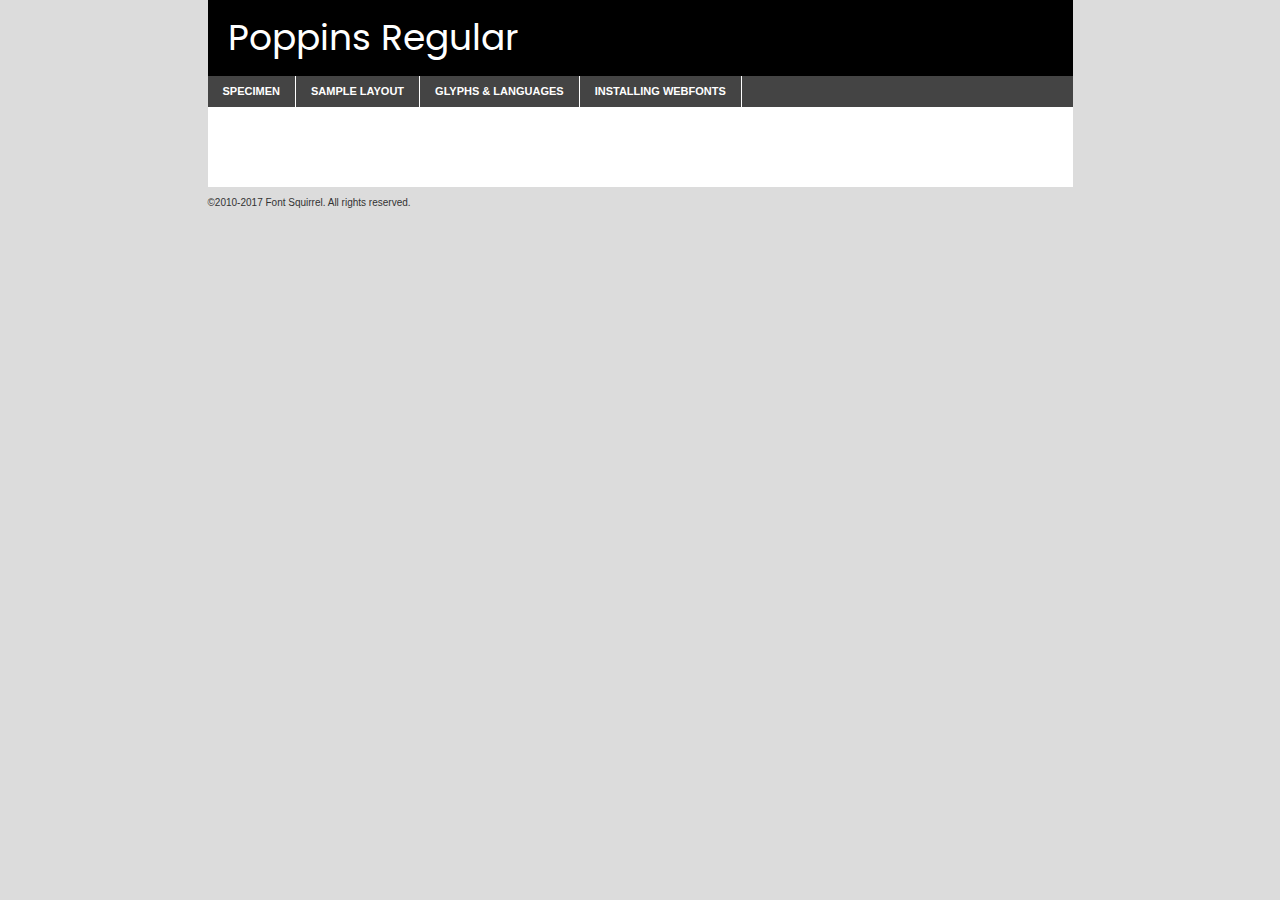
<file: components/fonts/poppins-regular-demo.html>
<!DOCTYPE html PUBLIC "-//W3C//DTD XHTML 1.0 Transitional//EN"
	"http://www.w3.org/TR/xhtml1/DTD/xhtml1-transitional.dtd">

<html xmlns="http://www.w3.org/1999/xhtml" xml:lang="en" lang="en">
<head>
	<meta http-equiv="Content-Type" content="text/html; charset=utf-8" />
	<script src="http://ajax.googleapis.com/ajax/libs/jquery/1.7.2/jquery.min.js" type="text/javascript" charset="utf-8"></script>
	<script type="text/javascript">
	(function($){$.fn.easyTabs=function(option){var param=jQuery.extend({fadeSpeed:"fast",defaultContent:1,activeClass:'active'},option);$(this).each(function(){var thisId="#"+this.id;if(param.defaultContent==''){param.defaultContent=1;}
	if(typeof param.defaultContent=="number")
	{var defaultTab=$(thisId+" .tabs li:eq("+(param.defaultContent-1)+") a").attr('href').substr(1);}else{var defaultTab=param.defaultContent;}
	$(thisId+" .tabs li a").each(function(){var tabToHide=$(this).attr('href').substr(1);$("#"+tabToHide).addClass('easytabs-tab-content');});hideAll();changeContent(defaultTab);function hideAll(){$(thisId+" .easytabs-tab-content").hide();}
	function changeContent(tabId){hideAll();$(thisId+" .tabs li").removeClass(param.activeClass);$(thisId+" .tabs li a[href=#"+tabId+"]").closest('li').addClass(param.activeClass);if(param.fadeSpeed!="none")
	{$(thisId+" #"+tabId).fadeIn(param.fadeSpeed);}else{$(thisId+" #"+tabId).show();}}
	$(thisId+" .tabs li").click(function(){var tabId=$(this).find('a').attr('href').substr(1);changeContent(tabId);return false;});});}})(jQuery);
	</script>
	<link rel="stylesheet" href="specimen_files/specimen_stylesheet.css" type="text/css" charset="utf-8" />
	<link rel="stylesheet" href="stylesheet.css" type="text/css" charset="utf-8" />

	<style type="text/css">
					body{
				font-family: 'poppinsregular';
							}
		</style>

	<title>Poppins Regular Specimen</title>
	
	
	<script type="text/javascript" charset="utf-8">
		$(document).ready(function() {
			$('#container').easyTabs({defaultContent:1});
		});
	</script>
</head>

<body>
<div id="container">
	<div id="header">
		Poppins Regular	</div>
	<ul class="tabs">
		<li><a href="#specimen">Specimen</a></li>
		<li><a href="#layout">Sample Layout</a></li>
				<li><a href="#glyphs">Glyphs &amp; Languages</a></li>
		<li><a href="#installing">Installing Webfonts</a></li>
		
	</ul>
	
	<div id="main_content">

		
			<div id="specimen">
		
				<div class="section">
					<div class="grid12 firstcol">
						<div class="huge">AaBb</div>
					</div>
				</div>
		
				<div class="section">
					<div class="glyph_range">A&#x200B;B&#x200b;C&#x200b;D&#x200b;E&#x200b;F&#x200b;G&#x200b;H&#x200b;I&#x200b;J&#x200b;K&#x200b;L&#x200b;M&#x200b;N&#x200b;O&#x200b;P&#x200b;Q&#x200b;R&#x200b;S&#x200b;T&#x200b;U&#x200b;V&#x200b;W&#x200b;X&#x200b;Y&#x200b;Z&#x200b;a&#x200b;b&#x200b;c&#x200b;d&#x200b;e&#x200b;f&#x200b;g&#x200b;h&#x200b;i&#x200b;j&#x200b;k&#x200b;l&#x200b;m&#x200b;n&#x200b;o&#x200b;p&#x200b;q&#x200b;r&#x200b;s&#x200b;t&#x200b;u&#x200b;v&#x200b;w&#x200b;x&#x200b;y&#x200b;z&#x200b;1&#x200b;2&#x200b;3&#x200b;4&#x200b;5&#x200b;6&#x200b;7&#x200b;8&#x200b;9&#x200b;0&#x200b;&amp;&#x200b;.&#x200b;,&#x200b;?&#x200b;!&#x200b;&#64;&#x200b;(&#x200b;)&#x200b;#&#x200b;$&#x200b;%&#x200b;*&#x200b;+&#x200b;-&#x200b;=&#x200b;:&#x200b;;</div>
				</div>
				<div class="section">
					<div class="grid12 firstcol">
						<table class="sample_table">
							<tr><td>10</td><td class="size10">abcdefghijklmnopqrstuvwxyzABCDEFGHIJKLMNOPQRSTUVWXYZ0123456789abcdefghijklmnopqrstuvwxyzABCDEFGHIJKLMNOPQRSTUVWXYZ0123456789abcdefghijklmnopqrstuvwxyzABCDEFGHIJKLMNOPQRSTUVWXYZ</td></tr>
							<tr><td>11</td><td class="size11">abcdefghijklmnopqrstuvwxyzABCDEFGHIJKLMNOPQRSTUVWXYZ0123456789abcdefghijklmnopqrstuvwxyzABCDEFGHIJKLMNOPQRSTUVWXYZ0123456789abcdefghijklmnopqrstuvwxyzABCDEFGHIJKLMNOPQRSTUVWXYZ</td></tr>
							<tr><td>12</td><td class="size12">abcdefghijklmnopqrstuvwxyzABCDEFGHIJKLMNOPQRSTUVWXYZ0123456789abcdefghijklmnopqrstuvwxyzABCDEFGHIJKLMNOPQRSTUVWXYZ0123456789abcdefghijklmnopqrstuvwxyzABCDEFGHIJKLMNOPQRSTUVWXYZ</td></tr>
							<tr><td>13</td><td class="size13">abcdefghijklmnopqrstuvwxyzABCDEFGHIJKLMNOPQRSTUVWXYZ0123456789abcdefghijklmnopqrstuvwxyzABCDEFGHIJKLMNOPQRSTUVWXYZ0123456789abcdefghijklmnopqrstuvwxyzABCDEFGHIJKLMNOPQRSTUVWXYZ</td></tr>
							<tr><td>14</td><td class="size14">abcdefghijklmnopqrstuvwxyzABCDEFGHIJKLMNOPQRSTUVWXYZ0123456789abcdefghijklmnopqrstuvwxyzABCDEFGHIJKLMNOPQRSTUVWXYZ0123456789abcdefghijklmnopqrstuvwxyzABCDEFGHIJKLMNOPQRSTUVWXYZ</td></tr>
							<tr><td>16</td><td class="size16">abcdefghijklmnopqrstuvwxyzABCDEFGHIJKLMNOPQRSTUVWXYZ0123456789abcdefghijklmnopqrstuvwxyzABCDEFGHIJKLMNOPQRSTUVWXYZ</td></tr>
							<tr><td>18</td><td class="size18">abcdefghijklmnopqrstuvwxyzABCDEFGHIJKLMNOPQRSTUVWXYZ0123456789abcdefghijklmnopqrstuvwxyzABCDEFGHIJKLMNOPQRSTUVWXYZ</td></tr>
							<tr><td>20</td><td class="size20">abcdefghijklmnopqrstuvwxyzABCDEFGHIJKLMNOPQRSTUVWXYZ0123456789abcdefghijklmnopqrstuvwxyzABCDEFGHIJKLMNOPQRSTUVWXYZ</td></tr>
							<tr><td>24</td><td class="size24">abcdefghijklmnopqrstuvwxyzABCDEFGHIJKLMNOPQRSTUVWXYZ0123456789abcdefghijklmnopqrstuvwxyzABCDEFGHIJKLMNOPQRSTUVWXYZ</td></tr>
							<tr><td>30</td><td class="size30">abcdefghijklmnopqrstuvwxyzABCDEFGHIJKLMNOPQRSTUVWXYZ0123456789abcdefghijklmnopqrstuvwxyzABCDEFGHIJKLMNOPQRSTUVWXYZ</td></tr>
							<tr><td>36</td><td class="size36">abcdefghijklmnopqrstuvwxyzABCDEFGHIJKLMNOPQRSTUVWXYZ0123456789abcdefghijklmnopqrstuvwxyzABCDEFGHIJKLMNOPQRSTUVWXYZ</td></tr>
							<tr><td>48</td><td class="size48">abcdefghijklmnopqrstuvwxyzABCDEFGHIJKLMNOPQRSTUVWXYZ0123456789abcdefghijklmnopqrstuvwxyzABCDEFGHIJKLMNOPQRSTUVWXYZ</td></tr>
							<tr><td>60</td><td class="size60">abcdefghijklmnopqrstuvwxyzABCDEFGHIJKLMNOPQRSTUVWXYZ0123456789abcdefghijklmnopqrstuvwxyzABCDEFGHIJKLMNOPQRSTUVWXYZ</td></tr>
							<tr><td>72</td><td class="size72">abcdefghijklmnopqrstuvwxyzABCDEFGHIJKLMNOPQRSTUVWXYZ0123456789abcdefghijklmnopqrstuvwxyzABCDEFGHIJKLMNOPQRSTUVWXYZ</td></tr>
							<tr><td>90</td><td class="size90">abcdefghijklmnopqrstuvwxyzABCDEFGHIJKLMNOPQRSTUVWXYZ0123456789abcdefghijklmnopqrstuvwxyzABCDEFGHIJKLMNOPQRSTUVWXYZ</td></tr>
						</table>
				
					</div>
			
				</div>
		
		
		
								<div class="section" id="bodycomparison">


										<div id="xheight">
				<div class="fontbody">&#x25FC;&#x25FC;&#x25FC;&#x25FC;&#x25FC;&#x25FC;&#x25FC;&#x25FC;&#x25FC;&#x25FC;&#x25FC;&#x25FC;&#x25FC;&#x25FC;&#x25FC;&#x25FC;&#x25FC;&#x25FC;&#x25FC;&#x25FC;&#x25FC;&#x25FC;&#x25FC;&#x25FC;&#x25FC;&#x25FC;&#x25FC;&#x25FC;&#x25FC;&#x25FC;&#x25FC;&#x25FC;&#x25FC;&#x25FC;&#x25FC;&#x25FC;&#x25FC;&#x25FC;&#x25FC;&#x25FC;&#x25FC;&#x25FC;&#x25FC;&#x25FC;&#x25FC;&#x25FC;&#x25FC;&#x25FC;&#x25FC;&#x25FC;&#x25FC;&#x25FC;&#x25FC;&#x25FC;&#x25FC;&#x25FC;&#x25FC;&#x25FC;&#x25FC;&#x25FC;&#x25FC;&#x25FC;&#x25FC;&#x25FC;&#x25FC;&#x25FC;&#x25FC;&#x25FC;&#x25FC;&#x25FC;&#x25FC;&#x25FC;&#x25FC;&#x25FC;&#x25FC;&#x25FC;&#x25FC;&#x25FC;&#x25FC;&#x25FC;&#x25FC;&#x25FC;&#x25FC;&#x25FC;&#x25FC;&#x25FC;&#x25FC;&#x25FC;&#x25FC;&#x25FC;&#x25FC;&#x25FC;&#x25FC;&#x25FC;&#x25FC;&#x25FC;&#x25FC;&#x25FC;&#x25FC;body</div><div class="arialbody">body</div><div class="verdanabody">body</div><div class="georgiabody">body</div></div>
										<div class="fontbody" style="z-index:1">
											body<span>Poppins Regular</span>
										</div>
										<div class="arialbody" style="z-index:1">
											body<span>Arial</span>
										</div>
										<div class="verdanabody" style="z-index:1">
											body<span>Verdana</span>
										</div>
										<div class="georgiabody" style="z-index:1">
											body<span>Georgia</span>
										</div>



								</div>
		
		
				<div class="section psample psample_row1" id="">
					
					<div class="grid2 firstcol">
						<p class="size10"><span>10.</span>Aenean lacinia bibendum nulla sed consectetur. Fusce dapibus, tellus ac cursus commodo, tortor mauris condimentum nibh, ut fermentum massa justo sit amet risus. Nullam id dolor id nibh ultricies vehicula ut id elit. Cum sociis natoque penatibus et magnis dis parturient montes, nascetur ridiculus mus. Nulla vitae elit libero, a pharetra augue.</p>
			
					</div>
					<div class="grid3">
						<p class="size11"><span>11.</span>Aenean lacinia bibendum nulla sed consectetur. Fusce dapibus, tellus ac cursus commodo, tortor mauris condimentum nibh, ut fermentum massa justo sit amet risus. Nullam id dolor id nibh ultricies vehicula ut id elit. Cum sociis natoque penatibus et magnis dis parturient montes, nascetur ridiculus mus. Nulla vitae elit libero, a pharetra augue.</p>
			
					</div>
					<div class="grid3">
						<p class="size12"><span>12.</span>Aenean lacinia bibendum nulla sed consectetur. Fusce dapibus, tellus ac cursus commodo, tortor mauris condimentum nibh, ut fermentum massa justo sit amet risus. Nullam id dolor id nibh ultricies vehicula ut id elit. Cum sociis natoque penatibus et magnis dis parturient montes, nascetur ridiculus mus. Nulla vitae elit libero, a pharetra augue.</p>
			
					</div>
					<div class="grid4">
						<p class="size13"><span>13.</span>Aenean lacinia bibendum nulla sed consectetur. Fusce dapibus, tellus ac cursus commodo, tortor mauris condimentum nibh, ut fermentum massa justo sit amet risus. Nullam id dolor id nibh ultricies vehicula ut id elit. Cum sociis natoque penatibus et magnis dis parturient montes, nascetur ridiculus mus. Nulla vitae elit libero, a pharetra augue.</p>
			
					</div>
					<div class="white_blend"></div>
					
				</div>
				<div class="section psample psample_row2" id="">
					<div class="grid3 firstcol">
						<p class="size14"><span>14.</span>Aenean lacinia bibendum nulla sed consectetur. Fusce dapibus, tellus ac cursus commodo, tortor mauris condimentum nibh, ut fermentum massa justo sit amet risus. Nullam id dolor id nibh ultricies vehicula ut id elit. Cum sociis natoque penatibus et magnis dis parturient montes, nascetur ridiculus mus. Nulla vitae elit libero, a pharetra augue.</p>
			
					</div>
					<div class="grid4">
						<p class="size16"><span>16.</span>Aenean lacinia bibendum nulla sed consectetur. Fusce dapibus, tellus ac cursus commodo, tortor mauris condimentum nibh, ut fermentum massa justo sit amet risus. Nullam id dolor id nibh ultricies vehicula ut id elit. Cum sociis natoque penatibus et magnis dis parturient montes, nascetur ridiculus mus. Nulla vitae elit libero, a pharetra augue.</p>
			
					</div>
					<div class="grid5">
						<p class="size18"><span>18.</span>Aenean lacinia bibendum nulla sed consectetur. Fusce dapibus, tellus ac cursus commodo, tortor mauris condimentum nibh, ut fermentum massa justo sit amet risus. Nullam id dolor id nibh ultricies vehicula ut id elit. Cum sociis natoque penatibus et magnis dis parturient montes, nascetur ridiculus mus. Nulla vitae elit libero, a pharetra augue.</p>
			
					</div>

					<div class="white_blend"></div>

				</div>
				
				<div class="section psample psample_row3" id="">
					<div class="grid5 firstcol">
						<p class="size20"><span>20.</span>Aenean lacinia bibendum nulla sed consectetur. Fusce dapibus, tellus ac cursus commodo, tortor mauris condimentum nibh, ut fermentum massa justo sit amet risus. Nullam id dolor id nibh ultricies vehicula ut id elit. Cum sociis natoque penatibus et magnis dis parturient montes, nascetur ridiculus mus. Nulla vitae elit libero, a pharetra augue.</p>
					</div>
					<div class="grid7">
						<p class="size24"><span>24.</span>Aenean lacinia bibendum nulla sed consectetur. Fusce dapibus, tellus ac cursus commodo, tortor mauris condimentum nibh, ut fermentum massa justo sit amet risus. Nullam id dolor id nibh ultricies vehicula ut id elit. Cum sociis natoque penatibus et magnis dis parturient montes, nascetur ridiculus mus. Nulla vitae elit libero, a pharetra augue.</p>
					</div>
					
					<div class="white_blend"></div>
					
				</div>
				
				<div class="section psample psample_row4" id="">
					<div class="grid12 firstcol">
						<p class="size30"><span>30.</span>Aenean lacinia bibendum nulla sed consectetur. Fusce dapibus, tellus ac cursus commodo, tortor mauris condimentum nibh, ut fermentum massa justo sit amet risus. Nullam id dolor id nibh ultricies vehicula ut id elit. Cum sociis natoque penatibus et magnis dis parturient montes, nascetur ridiculus mus. Nulla vitae elit libero, a pharetra augue.</p>
					</div>
					<div class="white_blend"></div>
					
				</div>
				
				
				
				<div class="section psample psample_row1 fullreverse">
					<div class="grid2 firstcol">
						<p class="size10"><span>10.</span>Aenean lacinia bibendum nulla sed consectetur. Fusce dapibus, tellus ac cursus commodo, tortor mauris condimentum nibh, ut fermentum massa justo sit amet risus. Nullam id dolor id nibh ultricies vehicula ut id elit. Cum sociis natoque penatibus et magnis dis parturient montes, nascetur ridiculus mus. Nulla vitae elit libero, a pharetra augue.</p>
			
					</div>
					<div class="grid3">
						<p class="size11"><span>11.</span>Aenean lacinia bibendum nulla sed consectetur. Fusce dapibus, tellus ac cursus commodo, tortor mauris condimentum nibh, ut fermentum massa justo sit amet risus. Nullam id dolor id nibh ultricies vehicula ut id elit. Cum sociis natoque penatibus et magnis dis parturient montes, nascetur ridiculus mus. Nulla vitae elit libero, a pharetra augue.</p>
			
					</div>
					<div class="grid3">
						<p class="size12"><span>12.</span>Aenean lacinia bibendum nulla sed consectetur. Fusce dapibus, tellus ac cursus commodo, tortor mauris condimentum nibh, ut fermentum massa justo sit amet risus. Nullam id dolor id nibh ultricies vehicula ut id elit. Cum sociis natoque penatibus et magnis dis parturient montes, nascetur ridiculus mus. Nulla vitae elit libero, a pharetra augue.</p>
			
					</div>
					<div class="grid4">
						<p class="size13"><span>13.</span>Aenean lacinia bibendum nulla sed consectetur. Fusce dapibus, tellus ac cursus commodo, tortor mauris condimentum nibh, ut fermentum massa justo sit amet risus. Nullam id dolor id nibh ultricies vehicula ut id elit. Cum sociis natoque penatibus et magnis dis parturient montes, nascetur ridiculus mus. Nulla vitae elit libero, a pharetra augue.</p>
			
					</div>
					<div class="black_blend"></div>
					
				</div>
				
				<div class="section psample psample_row2 fullreverse">
					<div class="grid3 firstcol">
						<p class="size14"><span>14.</span>Aenean lacinia bibendum nulla sed consectetur. Fusce dapibus, tellus ac cursus commodo, tortor mauris condimentum nibh, ut fermentum massa justo sit amet risus. Nullam id dolor id nibh ultricies vehicula ut id elit. Cum sociis natoque penatibus et magnis dis parturient montes, nascetur ridiculus mus. Nulla vitae elit libero, a pharetra augue.</p>
			
					</div>
					<div class="grid4">
						<p class="size16"><span>16.</span>Aenean lacinia bibendum nulla sed consectetur. Fusce dapibus, tellus ac cursus commodo, tortor mauris condimentum nibh, ut fermentum massa justo sit amet risus. Nullam id dolor id nibh ultricies vehicula ut id elit. Cum sociis natoque penatibus et magnis dis parturient montes, nascetur ridiculus mus. Nulla vitae elit libero, a pharetra augue.</p>
			
					</div>
					<div class="grid5">
						<p class="size18"><span>18.</span>Aenean lacinia bibendum nulla sed consectetur. Fusce dapibus, tellus ac cursus commodo, tortor mauris condimentum nibh, ut fermentum massa justo sit amet risus. Nullam id dolor id nibh ultricies vehicula ut id elit. Cum sociis natoque penatibus et magnis dis parturient montes, nascetur ridiculus mus. Nulla vitae elit libero, a pharetra augue.</p>
			
					</div>
					<div class="black_blend"></div>

				</div>
				
				<div class="section psample fullreverse psample_row3" id="">
					<div class="grid5 firstcol">
						<p class="size20"><span>20.</span>Aenean lacinia bibendum nulla sed consectetur. Fusce dapibus, tellus ac cursus commodo, tortor mauris condimentum nibh, ut fermentum massa justo sit amet risus. Nullam id dolor id nibh ultricies vehicula ut id elit. Cum sociis natoque penatibus et magnis dis parturient montes, nascetur ridiculus mus. Nulla vitae elit libero, a pharetra augue.</p>
					</div>
					<div class="grid7">
						<p class="size24"><span>24.</span>Aenean lacinia bibendum nulla sed consectetur. Fusce dapibus, tellus ac cursus commodo, tortor mauris condimentum nibh, ut fermentum massa justo sit amet risus. Nullam id dolor id nibh ultricies vehicula ut id elit. Cum sociis natoque penatibus et magnis dis parturient montes, nascetur ridiculus mus. Nulla vitae elit libero, a pharetra augue.</p>
					</div>
					
					<div class="black_blend"></div>
					
				</div>
				
				<div class="section psample fullreverse psample_row4" id="" style="border-bottom: 20px #000 solid;">
					<div class="grid12 firstcol">
						<p class="size30"><span>30.</span>Aenean lacinia bibendum nulla sed consectetur. Fusce dapibus, tellus ac cursus commodo, tortor mauris condimentum nibh, ut fermentum massa justo sit amet risus. Nullam id dolor id nibh ultricies vehicula ut id elit. Cum sociis natoque penatibus et magnis dis parturient montes, nascetur ridiculus mus. Nulla vitae elit libero, a pharetra augue.</p>
					</div>
					<div class="black_blend"></div>
					
				</div>
				
				
				
				
			</div>
			
			<div id="layout">
				
				<div class="section">
					
					<div class="grid12 firstcol">
						<h1>Lorem Ipsum Dolor</h1>
						<h2>Etiam porta sem malesuada magna mollis euismod</h2>
						
						<p class="byline">By <a href="#link">Aenean Lacinia</a></p>
					</div>
				</div>
				<div class="section">
					<div class="grid8 firstcol">
						<p class="large">Donec sed odio dui. Morbi leo risus, porta ac consectetur ac, vestibulum at eros. Fusce dapibus, tellus ac cursus commodo, tortor mauris condimentum nibh, ut fermentum massa justo sit amet risus. </p>

						
						<h3>Pellentesque ornare sem</h3>

						<p>Maecenas sed diam eget risus varius blandit sit amet non magna. Maecenas faucibus mollis interdum. Donec ullamcorper nulla non metus auctor fringilla. Nullam id dolor id nibh ultricies vehicula ut id elit. Nullam id dolor id nibh ultricies vehicula ut id elit. </p>

						<p>Aenean eu leo quam. Pellentesque ornare sem lacinia quam venenatis vestibulum. Lorem ipsum dolor sit amet, consectetur adipiscing elit. Cum sociis natoque penatibus et magnis dis parturient montes, nascetur ridiculus mus. </p>

						<p>Nulla vitae elit libero, a pharetra augue. Praesent commodo cursus magna, vel scelerisque nisl consectetur et. Aenean lacinia bibendum nulla sed consectetur. </p>

						<p>Nullam quis risus eget urna mollis ornare vel eu leo. Nullam quis risus eget urna mollis ornare vel eu leo. Maecenas sed diam eget risus varius blandit sit amet non magna. Donec ullamcorper nulla non metus auctor fringilla. </p>

						<h3>Cras mattis consectetur</h3>

						<p>Aenean eu leo quam. Pellentesque ornare sem lacinia quam venenatis vestibulum. Aenean lacinia bibendum nulla sed consectetur. Integer posuere erat a ante venenatis dapibus posuere velit aliquet. Cras mattis consectetur purus sit amet fermentum. </p>

						<p>Nullam id dolor id nibh ultricies vehicula ut id elit. Nullam quis risus eget urna mollis ornare vel eu leo. Cras mattis consectetur purus sit amet fermentum.</p>
					</div>
					
					<div class="grid4 sidebar">
						
						<div class="box reverse">
							<p class="last">Nullam quis risus eget urna mollis ornare vel eu leo. Donec ullamcorper nulla non metus auctor fringilla. Cras mattis consectetur purus sit amet fermentum. Sed posuere consectetur est at lobortis. Lorem ipsum dolor sit amet, consectetur adipiscing elit. </p>
						</div>
						
						<p class="caption">Maecenas sed diam eget risus varius.</p>

						<p>Vestibulum id ligula porta felis euismod semper. Integer posuere erat a ante venenatis dapibus posuere velit aliquet. Vestibulum id ligula porta felis euismod semper. Sed posuere consectetur est at lobortis. Maecenas sed diam eget risus varius blandit sit amet non magna. Fusce dapibus, tellus ac cursus commodo, tortor mauris condimentum nibh, ut fermentum massa justo sit amet risus. </p>

					

						<p>Duis mollis, est non commodo luctus, nisi erat porttitor ligula, eget lacinia odio sem nec elit. Aenean lacinia bibendum nulla sed consectetur. Vivamus sagittis lacus vel augue laoreet rutrum faucibus dolor auctor. Aenean lacinia bibendum nulla sed consectetur. Nullam quis risus eget urna mollis ornare vel eu leo. </p>

						<p>Praesent commodo cursus magna, vel scelerisque nisl consectetur et. Donec ullamcorper nulla non metus auctor fringilla. Maecenas faucibus mollis interdum. Fusce dapibus, tellus ac cursus commodo, tortor mauris condimentum nibh, ut fermentum massa justo sit amet risus. </p>

					</div>
				</div>
				
			</div>


			



		<div id="glyphs">
			<div class="section">
				<div class="grid12 firstcol">
			
				<h1>Language Support</h1>
				<p>The subset of Poppins Regular in this kit supports the following languages:<br />
			
					Albanian, Basque, Breton, Chamorro, Danish, Dutch, English, Faroese, Finnish, French, Frisian, Galician, German, Icelandic, Italian, Malagasy, Norwegian, Portuguese, Spanish, Alsatian, Aragonese, Arapaho, Arrernte, Asturian, Aymara, Bislama, Cebuano, Corsican, Fijian, French_creole, Genoese, Gilbertese, Greenlandic, Haitian_creole, Hiligaynon, Hmong, Hopi, Ibanag, Iloko_ilokano, Indonesian, Interglossa_glosa, Interlingua, Irish_gaelic, Jerriais, Lojban, Lombard, Luxembourgeois, Manx, Mohawk, Norfolk_pitcairnese, Occitan, Oromo, Pangasinan, Papiamento, Piedmontese, Potawatomi, Rhaeto-romance, Romansh, Rotokas, Sami_lule, Samoan, Sardinian, Scots_gaelic, Seychelles_creole, Shona, Sicilian, Somali, Southern_ndebele, Swahili, Swati_swazi, Tagalog_filipino_pilipino, Tetum, Tok_pisin, Uyghur_latinized, Volapuk, Walloon, Warlpiri, Xhosa, Yapese, Zulu, Latinbasic, Ubasic, Demo				</p>
				<h1>Glyph Chart</h1>
				<p>The subset of Poppins Regular in this kit includes all the glyphs listed below. Unicode entities are included above each glyph to help you insert individual characters into your layout.</p>
				<div id="glyph_chart">
			
																														 <div><p>&amp;#13;</p>&#13;</div>
																				 <div><p>&amp;#32;</p>&#32;</div>
																				 <div><p>&amp;#33;</p>&#33;</div>
																				 <div><p>&amp;#34;</p>&#34;</div>
																				 <div><p>&amp;#35;</p>&#35;</div>
																				 <div><p>&amp;#36;</p>&#36;</div>
																				 <div><p>&amp;#37;</p>&#37;</div>
																				 <div><p>&amp;#38;</p>&#38;</div>
																				 <div><p>&amp;#39;</p>&#39;</div>
																				 <div><p>&amp;#40;</p>&#40;</div>
																				 <div><p>&amp;#41;</p>&#41;</div>
																				 <div><p>&amp;#42;</p>&#42;</div>
																				 <div><p>&amp;#43;</p>&#43;</div>
																				 <div><p>&amp;#44;</p>&#44;</div>
																				 <div><p>&amp;#45;</p>&#45;</div>
																				 <div><p>&amp;#46;</p>&#46;</div>
																				 <div><p>&amp;#47;</p>&#47;</div>
																				 <div><p>&amp;#48;</p>&#48;</div>
																				 <div><p>&amp;#49;</p>&#49;</div>
																				 <div><p>&amp;#50;</p>&#50;</div>
																				 <div><p>&amp;#51;</p>&#51;</div>
																				 <div><p>&amp;#52;</p>&#52;</div>
																				 <div><p>&amp;#53;</p>&#53;</div>
																				 <div><p>&amp;#54;</p>&#54;</div>
																				 <div><p>&amp;#55;</p>&#55;</div>
																				 <div><p>&amp;#56;</p>&#56;</div>
																				 <div><p>&amp;#57;</p>&#57;</div>
																				 <div><p>&amp;#58;</p>&#58;</div>
																				 <div><p>&amp;#59;</p>&#59;</div>
																				 <div><p>&amp;#60;</p>&#60;</div>
																				 <div><p>&amp;#61;</p>&#61;</div>
																				 <div><p>&amp;#62;</p>&#62;</div>
																				 <div><p>&amp;#63;</p>&#63;</div>
																				 <div><p>&amp;#64;</p>&#64;</div>
																				 <div><p>&amp;#65;</p>&#65;</div>
																				 <div><p>&amp;#66;</p>&#66;</div>
																				 <div><p>&amp;#67;</p>&#67;</div>
																				 <div><p>&amp;#68;</p>&#68;</div>
																				 <div><p>&amp;#69;</p>&#69;</div>
																				 <div><p>&amp;#70;</p>&#70;</div>
																				 <div><p>&amp;#71;</p>&#71;</div>
																				 <div><p>&amp;#72;</p>&#72;</div>
																				 <div><p>&amp;#73;</p>&#73;</div>
																				 <div><p>&amp;#74;</p>&#74;</div>
																				 <div><p>&amp;#75;</p>&#75;</div>
																				 <div><p>&amp;#76;</p>&#76;</div>
																				 <div><p>&amp;#77;</p>&#77;</div>
																				 <div><p>&amp;#78;</p>&#78;</div>
																				 <div><p>&amp;#79;</p>&#79;</div>
																				 <div><p>&amp;#80;</p>&#80;</div>
																				 <div><p>&amp;#81;</p>&#81;</div>
																				 <div><p>&amp;#82;</p>&#82;</div>
																				 <div><p>&amp;#83;</p>&#83;</div>
																				 <div><p>&amp;#84;</p>&#84;</div>
																				 <div><p>&amp;#85;</p>&#85;</div>
																				 <div><p>&amp;#86;</p>&#86;</div>
																				 <div><p>&amp;#87;</p>&#87;</div>
																				 <div><p>&amp;#88;</p>&#88;</div>
																				 <div><p>&amp;#89;</p>&#89;</div>
																				 <div><p>&amp;#90;</p>&#90;</div>
																				 <div><p>&amp;#91;</p>&#91;</div>
																				 <div><p>&amp;#92;</p>&#92;</div>
																				 <div><p>&amp;#93;</p>&#93;</div>
																				 <div><p>&amp;#94;</p>&#94;</div>
																				 <div><p>&amp;#95;</p>&#95;</div>
																				 <div><p>&amp;#96;</p>&#96;</div>
																				 <div><p>&amp;#97;</p>&#97;</div>
																				 <div><p>&amp;#98;</p>&#98;</div>
																				 <div><p>&amp;#99;</p>&#99;</div>
																				 <div><p>&amp;#100;</p>&#100;</div>
																				 <div><p>&amp;#101;</p>&#101;</div>
																				 <div><p>&amp;#102;</p>&#102;</div>
																				 <div><p>&amp;#103;</p>&#103;</div>
																				 <div><p>&amp;#104;</p>&#104;</div>
																				 <div><p>&amp;#105;</p>&#105;</div>
																				 <div><p>&amp;#106;</p>&#106;</div>
																				 <div><p>&amp;#107;</p>&#107;</div>
																				 <div><p>&amp;#108;</p>&#108;</div>
																				 <div><p>&amp;#109;</p>&#109;</div>
																				 <div><p>&amp;#110;</p>&#110;</div>
																				 <div><p>&amp;#111;</p>&#111;</div>
																				 <div><p>&amp;#112;</p>&#112;</div>
																				 <div><p>&amp;#113;</p>&#113;</div>
																				 <div><p>&amp;#114;</p>&#114;</div>
																				 <div><p>&amp;#115;</p>&#115;</div>
																				 <div><p>&amp;#116;</p>&#116;</div>
																				 <div><p>&amp;#117;</p>&#117;</div>
																				 <div><p>&amp;#118;</p>&#118;</div>
																				 <div><p>&amp;#119;</p>&#119;</div>
																				 <div><p>&amp;#120;</p>&#120;</div>
																				 <div><p>&amp;#121;</p>&#121;</div>
																				 <div><p>&amp;#122;</p>&#122;</div>
																				 <div><p>&amp;#123;</p>&#123;</div>
																				 <div><p>&amp;#124;</p>&#124;</div>
																				 <div><p>&amp;#125;</p>&#125;</div>
																				 <div><p>&amp;#126;</p>&#126;</div>
																				 <div><p>&amp;#160;</p>&#160;</div>
																				 <div><p>&amp;#161;</p>&#161;</div>
																				 <div><p>&amp;#162;</p>&#162;</div>
																				 <div><p>&amp;#163;</p>&#163;</div>
																				 <div><p>&amp;#164;</p>&#164;</div>
																				 <div><p>&amp;#165;</p>&#165;</div>
																				 <div><p>&amp;#166;</p>&#166;</div>
																				 <div><p>&amp;#167;</p>&#167;</div>
																				 <div><p>&amp;#168;</p>&#168;</div>
																				 <div><p>&amp;#169;</p>&#169;</div>
																				 <div><p>&amp;#170;</p>&#170;</div>
																				 <div><p>&amp;#171;</p>&#171;</div>
																				 <div><p>&amp;#172;</p>&#172;</div>
																				 <div><p>&amp;#173;</p>&#173;</div>
																				 <div><p>&amp;#174;</p>&#174;</div>
																				 <div><p>&amp;#175;</p>&#175;</div>
																				 <div><p>&amp;#176;</p>&#176;</div>
																				 <div><p>&amp;#177;</p>&#177;</div>
																				 <div><p>&amp;#178;</p>&#178;</div>
																				 <div><p>&amp;#179;</p>&#179;</div>
																				 <div><p>&amp;#180;</p>&#180;</div>
																				 <div><p>&amp;#181;</p>&#181;</div>
																				 <div><p>&amp;#182;</p>&#182;</div>
																				 <div><p>&amp;#183;</p>&#183;</div>
																				 <div><p>&amp;#184;</p>&#184;</div>
																				 <div><p>&amp;#185;</p>&#185;</div>
																				 <div><p>&amp;#186;</p>&#186;</div>
																				 <div><p>&amp;#187;</p>&#187;</div>
																				 <div><p>&amp;#188;</p>&#188;</div>
																				 <div><p>&amp;#189;</p>&#189;</div>
																				 <div><p>&amp;#190;</p>&#190;</div>
																				 <div><p>&amp;#191;</p>&#191;</div>
																				 <div><p>&amp;#192;</p>&#192;</div>
																				 <div><p>&amp;#193;</p>&#193;</div>
																				 <div><p>&amp;#194;</p>&#194;</div>
																				 <div><p>&amp;#195;</p>&#195;</div>
																				 <div><p>&amp;#196;</p>&#196;</div>
																				 <div><p>&amp;#197;</p>&#197;</div>
																				 <div><p>&amp;#198;</p>&#198;</div>
																				 <div><p>&amp;#199;</p>&#199;</div>
																				 <div><p>&amp;#200;</p>&#200;</div>
																				 <div><p>&amp;#201;</p>&#201;</div>
																				 <div><p>&amp;#202;</p>&#202;</div>
																				 <div><p>&amp;#203;</p>&#203;</div>
																				 <div><p>&amp;#204;</p>&#204;</div>
																				 <div><p>&amp;#205;</p>&#205;</div>
																				 <div><p>&amp;#206;</p>&#206;</div>
																				 <div><p>&amp;#207;</p>&#207;</div>
																				 <div><p>&amp;#208;</p>&#208;</div>
																				 <div><p>&amp;#209;</p>&#209;</div>
																				 <div><p>&amp;#210;</p>&#210;</div>
																				 <div><p>&amp;#211;</p>&#211;</div>
																				 <div><p>&amp;#212;</p>&#212;</div>
																				 <div><p>&amp;#213;</p>&#213;</div>
																				 <div><p>&amp;#214;</p>&#214;</div>
																				 <div><p>&amp;#215;</p>&#215;</div>
																				 <div><p>&amp;#216;</p>&#216;</div>
																				 <div><p>&amp;#217;</p>&#217;</div>
																				 <div><p>&amp;#218;</p>&#218;</div>
																				 <div><p>&amp;#219;</p>&#219;</div>
																				 <div><p>&amp;#220;</p>&#220;</div>
																				 <div><p>&amp;#221;</p>&#221;</div>
																				 <div><p>&amp;#222;</p>&#222;</div>
																				 <div><p>&amp;#223;</p>&#223;</div>
																				 <div><p>&amp;#224;</p>&#224;</div>
																				 <div><p>&amp;#225;</p>&#225;</div>
																				 <div><p>&amp;#226;</p>&#226;</div>
																				 <div><p>&amp;#227;</p>&#227;</div>
																				 <div><p>&amp;#228;</p>&#228;</div>
																				 <div><p>&amp;#229;</p>&#229;</div>
																				 <div><p>&amp;#230;</p>&#230;</div>
																				 <div><p>&amp;#231;</p>&#231;</div>
																				 <div><p>&amp;#232;</p>&#232;</div>
																				 <div><p>&amp;#233;</p>&#233;</div>
																				 <div><p>&amp;#234;</p>&#234;</div>
																				 <div><p>&amp;#235;</p>&#235;</div>
																				 <div><p>&amp;#236;</p>&#236;</div>
																				 <div><p>&amp;#237;</p>&#237;</div>
																				 <div><p>&amp;#238;</p>&#238;</div>
																				 <div><p>&amp;#239;</p>&#239;</div>
																				 <div><p>&amp;#240;</p>&#240;</div>
																				 <div><p>&amp;#241;</p>&#241;</div>
																				 <div><p>&amp;#242;</p>&#242;</div>
																				 <div><p>&amp;#243;</p>&#243;</div>
																				 <div><p>&amp;#244;</p>&#244;</div>
																				 <div><p>&amp;#245;</p>&#245;</div>
																				 <div><p>&amp;#246;</p>&#246;</div>
																				 <div><p>&amp;#247;</p>&#247;</div>
																				 <div><p>&amp;#248;</p>&#248;</div>
																				 <div><p>&amp;#249;</p>&#249;</div>
																				 <div><p>&amp;#250;</p>&#250;</div>
																				 <div><p>&amp;#251;</p>&#251;</div>
																				 <div><p>&amp;#252;</p>&#252;</div>
																				 <div><p>&amp;#253;</p>&#253;</div>
																				 <div><p>&amp;#254;</p>&#254;</div>
																				 <div><p>&amp;#255;</p>&#255;</div>
																				 <div><p>&amp;#338;</p>&#338;</div>
																				 <div><p>&amp;#339;</p>&#339;</div>
																				 <div><p>&amp;#376;</p>&#376;</div>
																				 <div><p>&amp;#710;</p>&#710;</div>
																				 <div><p>&amp;#732;</p>&#732;</div>
																				 <div><p>&amp;#8192;</p>&#8192;</div>
																				 <div><p>&amp;#8193;</p>&#8193;</div>
																				 <div><p>&amp;#8194;</p>&#8194;</div>
																				 <div><p>&amp;#8195;</p>&#8195;</div>
																				 <div><p>&amp;#8196;</p>&#8196;</div>
																				 <div><p>&amp;#8197;</p>&#8197;</div>
																				 <div><p>&amp;#8198;</p>&#8198;</div>
																				 <div><p>&amp;#8199;</p>&#8199;</div>
																				 <div><p>&amp;#8200;</p>&#8200;</div>
																				 <div><p>&amp;#8201;</p>&#8201;</div>
																				 <div><p>&amp;#8202;</p>&#8202;</div>
																				 <div><p>&amp;#8208;</p>&#8208;</div>
																				 <div><p>&amp;#8209;</p>&#8209;</div>
																				 <div><p>&amp;#8210;</p>&#8210;</div>
																				 <div><p>&amp;#8211;</p>&#8211;</div>
																				 <div><p>&amp;#8212;</p>&#8212;</div>
																				 <div><p>&amp;#8216;</p>&#8216;</div>
																				 <div><p>&amp;#8217;</p>&#8217;</div>
																				 <div><p>&amp;#8218;</p>&#8218;</div>
																				 <div><p>&amp;#8220;</p>&#8220;</div>
																				 <div><p>&amp;#8221;</p>&#8221;</div>
																				 <div><p>&amp;#8222;</p>&#8222;</div>
																				 <div><p>&amp;#8226;</p>&#8226;</div>
																				 <div><p>&amp;#8230;</p>&#8230;</div>
																				 <div><p>&amp;#8239;</p>&#8239;</div>
																				 <div><p>&amp;#8249;</p>&#8249;</div>
																				 <div><p>&amp;#8250;</p>&#8250;</div>
																				 <div><p>&amp;#8287;</p>&#8287;</div>
																				 <div><p>&amp;#8364;</p>&#8364;</div>
																				 <div><p>&amp;#8482;</p>&#8482;</div>
																				 <div><p>&amp;#64257;</p>&#64257;</div>
																				 <div><p>&amp;#64258;</p>&#64258;</div>
																																																</div>	
				</div>
		
		
			</div>
		</div>
		
		
		<div id="specs">
			
		</div>
	
		<div id="installing">
			<div class="section">
				<div class="grid7 firstcol">
					<h1>Installing Webfonts</h1>
					
					<p>Webfonts are supported by all major browser platforms but not all in the same way. There are currently four different font formats that must be included in order to target all browsers. This includes TTF, WOFF, EOT and SVG.</p>
					
					<h2>1. Upload your webfonts</h2>
					<p>You must upload your webfont kit to your website. They should be in or near the same directory as your CSS files.</p>
					
					<h2>2. Include the webfont stylesheet</h2>
					<p>A special CSS @font-face declaration helps the various browsers select the appropriate font it needs without causing you a bunch of headaches. Learn more about this syntax by reading the <a href="https://www.fontspring.com/blog/further-hardening-of-the-bulletproof-syntax">Fontspring blog post</a> about it. The code for it is as follows:</p>


<code>
@font-face{ 
	font-family: 'MyWebFont';
	src: url('WebFont.eot');
	src: url('WebFont.eot?#iefix') format('embedded-opentype'),
	     url('WebFont.woff') format('woff'),
	     url('WebFont.ttf') format('truetype'),
	     url('WebFont.svg#webfont') format('svg');
}
</code>

	<p>We've already gone ahead and generated the code for you. All you have to do is link to the stylesheet in your HTML, like this:</p>
	<code>&lt;link rel=&quot;stylesheet&quot; href=&quot;stylesheet.css&quot; type=&quot;text/css&quot; charset=&quot;utf-8&quot; /&gt;</code>

					<h2>3. Modify your own stylesheet</h2>
					<p>To take advantage of your new fonts, you must tell your stylesheet to use them. Look at the original @font-face declaration above and find the property called "font-family." The name linked there will be what you use to reference the font. Prepend that webfont name to the font stack in the "font-family" property, inside the selector you want to change. For example:</p>
<code>p { font-family: 'WebFont', Arial, sans-serif; }</code>

<h2>4. Test</h2>
<p>Getting webfonts to work cross-browser <em>can</em> be tricky. Use the information in the sidebar to help you if you find that fonts aren't loading in a particular browser.</p>
				</div>
				
				<div class="grid5 sidebar">
					<div class="box">
						<h2>Troubleshooting<br />Font-Face Problems</h2>
						<p>Having trouble getting your webfonts to load in your new website? Here are some tips to sort out what might be the problem.</p>

						<h3>Fonts not showing in any browser</h3>

						<p>This sounds like you need to work on the plumbing. You either did not upload the fonts to the correct directory, or you did not link the fonts properly in the CSS. If you've confirmed that all this is correct and you still have a problem, take a look at your .htaccess file and see if requests are getting intercepted.</p>

						<h3>Fonts not loading in iPhone or iPad</h3>

						<p>The most common problem here is that you are serving the fonts from an IIS server. IIS refuses to serve files that have unknown MIME types. If that is the case, you must set the MIME type for SVG to "image/svg+xml" in the server settings. Follow these instructions from Microsoft if you need help.</p>

						<h3>Fonts not loading in Firefox</h3>

						<p>The primary reason for this failure? You are still using a version Firefox older than 3.5. So upgrade already! If that isn't it, then you are very likely serving fonts from a different domain. Firefox requires that all font assets be served from the same domain. Lastly it is possible that you need to add WOFF to your list of MIME types (if you are serving via IIS.)</p>

						<h3>Fonts not loading in IE</h3>

						<p>Are you looking at Internet Explorer on an actual Windows machine or are you cheating by using a service like Adobe BrowserLab? Many of these screenshot services do not render @font-face for IE. Best to test it on a real machine.</p>

						<h3>Fonts not loading in IE9</h3>

						<p>IE9, like Firefox, requires that fonts be served from the same domain as the website. Make sure that is the case.</p>
					</div>
				</div>
			</div>
			
		</div>
	
	</div>
	<div id="footer">
		<p>&copy;2010-2017 Font Squirrel. All rights reserved.</p>
	</div>
</div>
</body>
</html>
</file>
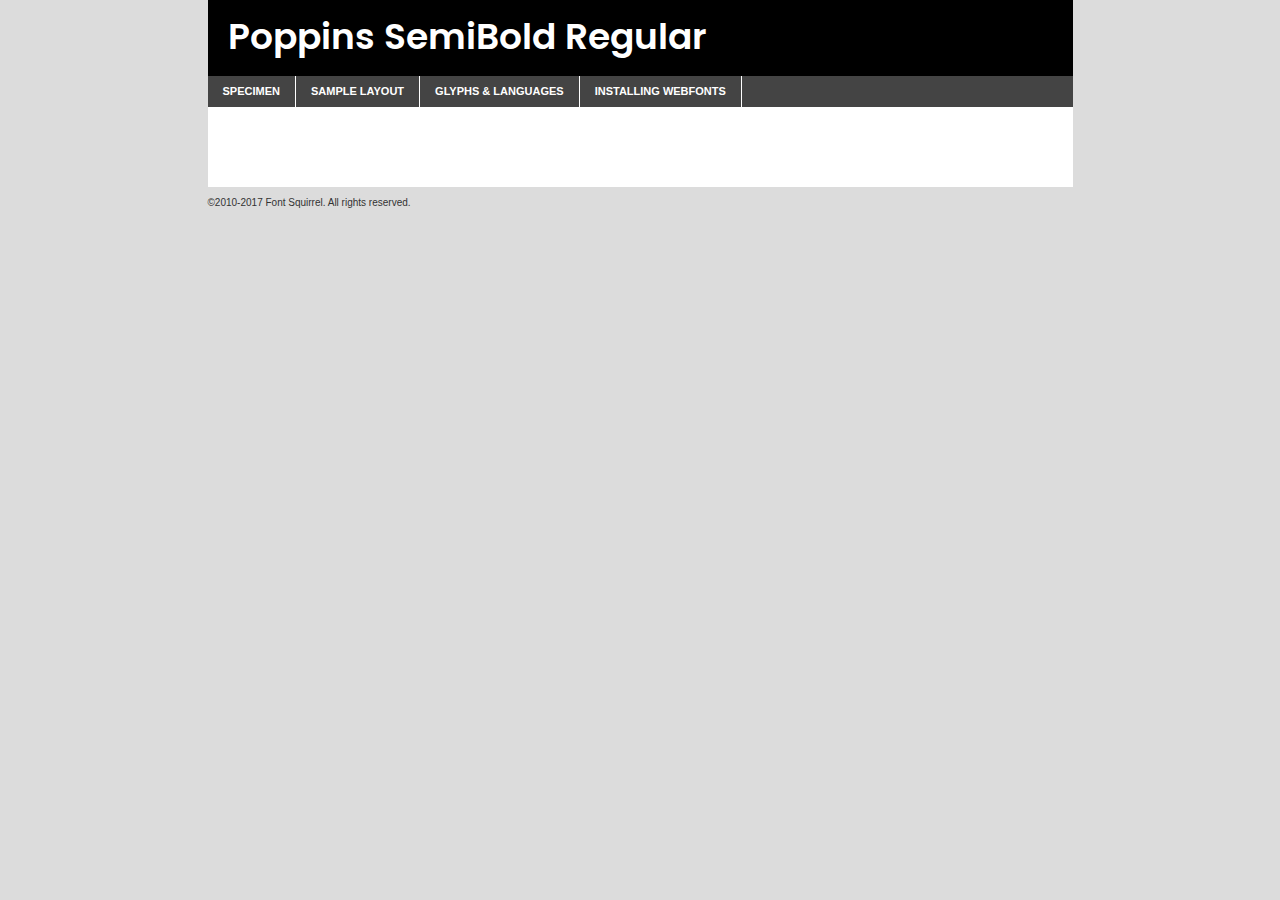
<file: components/fonts/poppins-semibold-demo.html>
<!DOCTYPE html PUBLIC "-//W3C//DTD XHTML 1.0 Transitional//EN"
	"http://www.w3.org/TR/xhtml1/DTD/xhtml1-transitional.dtd">

<html xmlns="http://www.w3.org/1999/xhtml" xml:lang="en" lang="en">
<head>
	<meta http-equiv="Content-Type" content="text/html; charset=utf-8" />
	<script src="http://ajax.googleapis.com/ajax/libs/jquery/1.7.2/jquery.min.js" type="text/javascript" charset="utf-8"></script>
	<script type="text/javascript">
	(function($){$.fn.easyTabs=function(option){var param=jQuery.extend({fadeSpeed:"fast",defaultContent:1,activeClass:'active'},option);$(this).each(function(){var thisId="#"+this.id;if(param.defaultContent==''){param.defaultContent=1;}
	if(typeof param.defaultContent=="number")
	{var defaultTab=$(thisId+" .tabs li:eq("+(param.defaultContent-1)+") a").attr('href').substr(1);}else{var defaultTab=param.defaultContent;}
	$(thisId+" .tabs li a").each(function(){var tabToHide=$(this).attr('href').substr(1);$("#"+tabToHide).addClass('easytabs-tab-content');});hideAll();changeContent(defaultTab);function hideAll(){$(thisId+" .easytabs-tab-content").hide();}
	function changeContent(tabId){hideAll();$(thisId+" .tabs li").removeClass(param.activeClass);$(thisId+" .tabs li a[href=#"+tabId+"]").closest('li').addClass(param.activeClass);if(param.fadeSpeed!="none")
	{$(thisId+" #"+tabId).fadeIn(param.fadeSpeed);}else{$(thisId+" #"+tabId).show();}}
	$(thisId+" .tabs li").click(function(){var tabId=$(this).find('a').attr('href').substr(1);changeContent(tabId);return false;});});}})(jQuery);
	</script>
	<link rel="stylesheet" href="specimen_files/specimen_stylesheet.css" type="text/css" charset="utf-8" />
	<link rel="stylesheet" href="stylesheet.css" type="text/css" charset="utf-8" />

	<style type="text/css">
					body{
				font-family: 'poppinssemibold';
							}
		</style>

	<title>Poppins SemiBold Regular Specimen</title>
	
	
	<script type="text/javascript" charset="utf-8">
		$(document).ready(function() {
			$('#container').easyTabs({defaultContent:1});
		});
	</script>
</head>

<body>
<div id="container">
	<div id="header">
		Poppins SemiBold Regular	</div>
	<ul class="tabs">
		<li><a href="#specimen">Specimen</a></li>
		<li><a href="#layout">Sample Layout</a></li>
				<li><a href="#glyphs">Glyphs &amp; Languages</a></li>
		<li><a href="#installing">Installing Webfonts</a></li>
		
	</ul>
	
	<div id="main_content">

		
			<div id="specimen">
		
				<div class="section">
					<div class="grid12 firstcol">
						<div class="huge">AaBb</div>
					</div>
				</div>
		
				<div class="section">
					<div class="glyph_range">A&#x200B;B&#x200b;C&#x200b;D&#x200b;E&#x200b;F&#x200b;G&#x200b;H&#x200b;I&#x200b;J&#x200b;K&#x200b;L&#x200b;M&#x200b;N&#x200b;O&#x200b;P&#x200b;Q&#x200b;R&#x200b;S&#x200b;T&#x200b;U&#x200b;V&#x200b;W&#x200b;X&#x200b;Y&#x200b;Z&#x200b;a&#x200b;b&#x200b;c&#x200b;d&#x200b;e&#x200b;f&#x200b;g&#x200b;h&#x200b;i&#x200b;j&#x200b;k&#x200b;l&#x200b;m&#x200b;n&#x200b;o&#x200b;p&#x200b;q&#x200b;r&#x200b;s&#x200b;t&#x200b;u&#x200b;v&#x200b;w&#x200b;x&#x200b;y&#x200b;z&#x200b;1&#x200b;2&#x200b;3&#x200b;4&#x200b;5&#x200b;6&#x200b;7&#x200b;8&#x200b;9&#x200b;0&#x200b;&amp;&#x200b;.&#x200b;,&#x200b;?&#x200b;!&#x200b;&#64;&#x200b;(&#x200b;)&#x200b;#&#x200b;$&#x200b;%&#x200b;*&#x200b;+&#x200b;-&#x200b;=&#x200b;:&#x200b;;</div>
				</div>
				<div class="section">
					<div class="grid12 firstcol">
						<table class="sample_table">
							<tr><td>10</td><td class="size10">abcdefghijklmnopqrstuvwxyzABCDEFGHIJKLMNOPQRSTUVWXYZ0123456789abcdefghijklmnopqrstuvwxyzABCDEFGHIJKLMNOPQRSTUVWXYZ0123456789abcdefghijklmnopqrstuvwxyzABCDEFGHIJKLMNOPQRSTUVWXYZ</td></tr>
							<tr><td>11</td><td class="size11">abcdefghijklmnopqrstuvwxyzABCDEFGHIJKLMNOPQRSTUVWXYZ0123456789abcdefghijklmnopqrstuvwxyzABCDEFGHIJKLMNOPQRSTUVWXYZ0123456789abcdefghijklmnopqrstuvwxyzABCDEFGHIJKLMNOPQRSTUVWXYZ</td></tr>
							<tr><td>12</td><td class="size12">abcdefghijklmnopqrstuvwxyzABCDEFGHIJKLMNOPQRSTUVWXYZ0123456789abcdefghijklmnopqrstuvwxyzABCDEFGHIJKLMNOPQRSTUVWXYZ0123456789abcdefghijklmnopqrstuvwxyzABCDEFGHIJKLMNOPQRSTUVWXYZ</td></tr>
							<tr><td>13</td><td class="size13">abcdefghijklmnopqrstuvwxyzABCDEFGHIJKLMNOPQRSTUVWXYZ0123456789abcdefghijklmnopqrstuvwxyzABCDEFGHIJKLMNOPQRSTUVWXYZ0123456789abcdefghijklmnopqrstuvwxyzABCDEFGHIJKLMNOPQRSTUVWXYZ</td></tr>
							<tr><td>14</td><td class="size14">abcdefghijklmnopqrstuvwxyzABCDEFGHIJKLMNOPQRSTUVWXYZ0123456789abcdefghijklmnopqrstuvwxyzABCDEFGHIJKLMNOPQRSTUVWXYZ0123456789abcdefghijklmnopqrstuvwxyzABCDEFGHIJKLMNOPQRSTUVWXYZ</td></tr>
							<tr><td>16</td><td class="size16">abcdefghijklmnopqrstuvwxyzABCDEFGHIJKLMNOPQRSTUVWXYZ0123456789abcdefghijklmnopqrstuvwxyzABCDEFGHIJKLMNOPQRSTUVWXYZ</td></tr>
							<tr><td>18</td><td class="size18">abcdefghijklmnopqrstuvwxyzABCDEFGHIJKLMNOPQRSTUVWXYZ0123456789abcdefghijklmnopqrstuvwxyzABCDEFGHIJKLMNOPQRSTUVWXYZ</td></tr>
							<tr><td>20</td><td class="size20">abcdefghijklmnopqrstuvwxyzABCDEFGHIJKLMNOPQRSTUVWXYZ0123456789abcdefghijklmnopqrstuvwxyzABCDEFGHIJKLMNOPQRSTUVWXYZ</td></tr>
							<tr><td>24</td><td class="size24">abcdefghijklmnopqrstuvwxyzABCDEFGHIJKLMNOPQRSTUVWXYZ0123456789abcdefghijklmnopqrstuvwxyzABCDEFGHIJKLMNOPQRSTUVWXYZ</td></tr>
							<tr><td>30</td><td class="size30">abcdefghijklmnopqrstuvwxyzABCDEFGHIJKLMNOPQRSTUVWXYZ0123456789abcdefghijklmnopqrstuvwxyzABCDEFGHIJKLMNOPQRSTUVWXYZ</td></tr>
							<tr><td>36</td><td class="size36">abcdefghijklmnopqrstuvwxyzABCDEFGHIJKLMNOPQRSTUVWXYZ0123456789abcdefghijklmnopqrstuvwxyzABCDEFGHIJKLMNOPQRSTUVWXYZ</td></tr>
							<tr><td>48</td><td class="size48">abcdefghijklmnopqrstuvwxyzABCDEFGHIJKLMNOPQRSTUVWXYZ0123456789abcdefghijklmnopqrstuvwxyzABCDEFGHIJKLMNOPQRSTUVWXYZ</td></tr>
							<tr><td>60</td><td class="size60">abcdefghijklmnopqrstuvwxyzABCDEFGHIJKLMNOPQRSTUVWXYZ0123456789abcdefghijklmnopqrstuvwxyzABCDEFGHIJKLMNOPQRSTUVWXYZ</td></tr>
							<tr><td>72</td><td class="size72">abcdefghijklmnopqrstuvwxyzABCDEFGHIJKLMNOPQRSTUVWXYZ0123456789abcdefghijklmnopqrstuvwxyzABCDEFGHIJKLMNOPQRSTUVWXYZ</td></tr>
							<tr><td>90</td><td class="size90">abcdefghijklmnopqrstuvwxyzABCDEFGHIJKLMNOPQRSTUVWXYZ0123456789abcdefghijklmnopqrstuvwxyzABCDEFGHIJKLMNOPQRSTUVWXYZ</td></tr>
						</table>
				
					</div>
			
				</div>
		
		
		
								<div class="section" id="bodycomparison">


										<div id="xheight">
				<div class="fontbody">&#x25FC;&#x25FC;&#x25FC;&#x25FC;&#x25FC;&#x25FC;&#x25FC;&#x25FC;&#x25FC;&#x25FC;&#x25FC;&#x25FC;&#x25FC;&#x25FC;&#x25FC;&#x25FC;&#x25FC;&#x25FC;&#x25FC;&#x25FC;&#x25FC;&#x25FC;&#x25FC;&#x25FC;&#x25FC;&#x25FC;&#x25FC;&#x25FC;&#x25FC;&#x25FC;&#x25FC;&#x25FC;&#x25FC;&#x25FC;&#x25FC;&#x25FC;&#x25FC;&#x25FC;&#x25FC;&#x25FC;&#x25FC;&#x25FC;&#x25FC;&#x25FC;&#x25FC;&#x25FC;&#x25FC;&#x25FC;&#x25FC;&#x25FC;&#x25FC;&#x25FC;&#x25FC;&#x25FC;&#x25FC;&#x25FC;&#x25FC;&#x25FC;&#x25FC;&#x25FC;&#x25FC;&#x25FC;&#x25FC;&#x25FC;&#x25FC;&#x25FC;&#x25FC;&#x25FC;&#x25FC;&#x25FC;&#x25FC;&#x25FC;&#x25FC;&#x25FC;&#x25FC;&#x25FC;&#x25FC;&#x25FC;&#x25FC;&#x25FC;&#x25FC;&#x25FC;&#x25FC;&#x25FC;&#x25FC;&#x25FC;&#x25FC;&#x25FC;&#x25FC;&#x25FC;&#x25FC;&#x25FC;&#x25FC;&#x25FC;&#x25FC;&#x25FC;&#x25FC;&#x25FC;&#x25FC;body</div><div class="arialbody">body</div><div class="verdanabody">body</div><div class="georgiabody">body</div></div>
										<div class="fontbody" style="z-index:1">
											body<span>Poppins SemiBold Regular</span>
										</div>
										<div class="arialbody" style="z-index:1">
											body<span>Arial</span>
										</div>
										<div class="verdanabody" style="z-index:1">
											body<span>Verdana</span>
										</div>
										<div class="georgiabody" style="z-index:1">
											body<span>Georgia</span>
										</div>



								</div>
		
		
				<div class="section psample psample_row1" id="">
					
					<div class="grid2 firstcol">
						<p class="size10"><span>10.</span>Aenean lacinia bibendum nulla sed consectetur. Fusce dapibus, tellus ac cursus commodo, tortor mauris condimentum nibh, ut fermentum massa justo sit amet risus. Nullam id dolor id nibh ultricies vehicula ut id elit. Cum sociis natoque penatibus et magnis dis parturient montes, nascetur ridiculus mus. Nulla vitae elit libero, a pharetra augue.</p>
			
					</div>
					<div class="grid3">
						<p class="size11"><span>11.</span>Aenean lacinia bibendum nulla sed consectetur. Fusce dapibus, tellus ac cursus commodo, tortor mauris condimentum nibh, ut fermentum massa justo sit amet risus. Nullam id dolor id nibh ultricies vehicula ut id elit. Cum sociis natoque penatibus et magnis dis parturient montes, nascetur ridiculus mus. Nulla vitae elit libero, a pharetra augue.</p>
			
					</div>
					<div class="grid3">
						<p class="size12"><span>12.</span>Aenean lacinia bibendum nulla sed consectetur. Fusce dapibus, tellus ac cursus commodo, tortor mauris condimentum nibh, ut fermentum massa justo sit amet risus. Nullam id dolor id nibh ultricies vehicula ut id elit. Cum sociis natoque penatibus et magnis dis parturient montes, nascetur ridiculus mus. Nulla vitae elit libero, a pharetra augue.</p>
			
					</div>
					<div class="grid4">
						<p class="size13"><span>13.</span>Aenean lacinia bibendum nulla sed consectetur. Fusce dapibus, tellus ac cursus commodo, tortor mauris condimentum nibh, ut fermentum massa justo sit amet risus. Nullam id dolor id nibh ultricies vehicula ut id elit. Cum sociis natoque penatibus et magnis dis parturient montes, nascetur ridiculus mus. Nulla vitae elit libero, a pharetra augue.</p>
			
					</div>
					<div class="white_blend"></div>
					
				</div>
				<div class="section psample psample_row2" id="">
					<div class="grid3 firstcol">
						<p class="size14"><span>14.</span>Aenean lacinia bibendum nulla sed consectetur. Fusce dapibus, tellus ac cursus commodo, tortor mauris condimentum nibh, ut fermentum massa justo sit amet risus. Nullam id dolor id nibh ultricies vehicula ut id elit. Cum sociis natoque penatibus et magnis dis parturient montes, nascetur ridiculus mus. Nulla vitae elit libero, a pharetra augue.</p>
			
					</div>
					<div class="grid4">
						<p class="size16"><span>16.</span>Aenean lacinia bibendum nulla sed consectetur. Fusce dapibus, tellus ac cursus commodo, tortor mauris condimentum nibh, ut fermentum massa justo sit amet risus. Nullam id dolor id nibh ultricies vehicula ut id elit. Cum sociis natoque penatibus et magnis dis parturient montes, nascetur ridiculus mus. Nulla vitae elit libero, a pharetra augue.</p>
			
					</div>
					<div class="grid5">
						<p class="size18"><span>18.</span>Aenean lacinia bibendum nulla sed consectetur. Fusce dapibus, tellus ac cursus commodo, tortor mauris condimentum nibh, ut fermentum massa justo sit amet risus. Nullam id dolor id nibh ultricies vehicula ut id elit. Cum sociis natoque penatibus et magnis dis parturient montes, nascetur ridiculus mus. Nulla vitae elit libero, a pharetra augue.</p>
			
					</div>

					<div class="white_blend"></div>

				</div>
				
				<div class="section psample psample_row3" id="">
					<div class="grid5 firstcol">
						<p class="size20"><span>20.</span>Aenean lacinia bibendum nulla sed consectetur. Fusce dapibus, tellus ac cursus commodo, tortor mauris condimentum nibh, ut fermentum massa justo sit amet risus. Nullam id dolor id nibh ultricies vehicula ut id elit. Cum sociis natoque penatibus et magnis dis parturient montes, nascetur ridiculus mus. Nulla vitae elit libero, a pharetra augue.</p>
					</div>
					<div class="grid7">
						<p class="size24"><span>24.</span>Aenean lacinia bibendum nulla sed consectetur. Fusce dapibus, tellus ac cursus commodo, tortor mauris condimentum nibh, ut fermentum massa justo sit amet risus. Nullam id dolor id nibh ultricies vehicula ut id elit. Cum sociis natoque penatibus et magnis dis parturient montes, nascetur ridiculus mus. Nulla vitae elit libero, a pharetra augue.</p>
					</div>
					
					<div class="white_blend"></div>
					
				</div>
				
				<div class="section psample psample_row4" id="">
					<div class="grid12 firstcol">
						<p class="size30"><span>30.</span>Aenean lacinia bibendum nulla sed consectetur. Fusce dapibus, tellus ac cursus commodo, tortor mauris condimentum nibh, ut fermentum massa justo sit amet risus. Nullam id dolor id nibh ultricies vehicula ut id elit. Cum sociis natoque penatibus et magnis dis parturient montes, nascetur ridiculus mus. Nulla vitae elit libero, a pharetra augue.</p>
					</div>
					<div class="white_blend"></div>
					
				</div>
				
				
				
				<div class="section psample psample_row1 fullreverse">
					<div class="grid2 firstcol">
						<p class="size10"><span>10.</span>Aenean lacinia bibendum nulla sed consectetur. Fusce dapibus, tellus ac cursus commodo, tortor mauris condimentum nibh, ut fermentum massa justo sit amet risus. Nullam id dolor id nibh ultricies vehicula ut id elit. Cum sociis natoque penatibus et magnis dis parturient montes, nascetur ridiculus mus. Nulla vitae elit libero, a pharetra augue.</p>
			
					</div>
					<div class="grid3">
						<p class="size11"><span>11.</span>Aenean lacinia bibendum nulla sed consectetur. Fusce dapibus, tellus ac cursus commodo, tortor mauris condimentum nibh, ut fermentum massa justo sit amet risus. Nullam id dolor id nibh ultricies vehicula ut id elit. Cum sociis natoque penatibus et magnis dis parturient montes, nascetur ridiculus mus. Nulla vitae elit libero, a pharetra augue.</p>
			
					</div>
					<div class="grid3">
						<p class="size12"><span>12.</span>Aenean lacinia bibendum nulla sed consectetur. Fusce dapibus, tellus ac cursus commodo, tortor mauris condimentum nibh, ut fermentum massa justo sit amet risus. Nullam id dolor id nibh ultricies vehicula ut id elit. Cum sociis natoque penatibus et magnis dis parturient montes, nascetur ridiculus mus. Nulla vitae elit libero, a pharetra augue.</p>
			
					</div>
					<div class="grid4">
						<p class="size13"><span>13.</span>Aenean lacinia bibendum nulla sed consectetur. Fusce dapibus, tellus ac cursus commodo, tortor mauris condimentum nibh, ut fermentum massa justo sit amet risus. Nullam id dolor id nibh ultricies vehicula ut id elit. Cum sociis natoque penatibus et magnis dis parturient montes, nascetur ridiculus mus. Nulla vitae elit libero, a pharetra augue.</p>
			
					</div>
					<div class="black_blend"></div>
					
				</div>
				
				<div class="section psample psample_row2 fullreverse">
					<div class="grid3 firstcol">
						<p class="size14"><span>14.</span>Aenean lacinia bibendum nulla sed consectetur. Fusce dapibus, tellus ac cursus commodo, tortor mauris condimentum nibh, ut fermentum massa justo sit amet risus. Nullam id dolor id nibh ultricies vehicula ut id elit. Cum sociis natoque penatibus et magnis dis parturient montes, nascetur ridiculus mus. Nulla vitae elit libero, a pharetra augue.</p>
			
					</div>
					<div class="grid4">
						<p class="size16"><span>16.</span>Aenean lacinia bibendum nulla sed consectetur. Fusce dapibus, tellus ac cursus commodo, tortor mauris condimentum nibh, ut fermentum massa justo sit amet risus. Nullam id dolor id nibh ultricies vehicula ut id elit. Cum sociis natoque penatibus et magnis dis parturient montes, nascetur ridiculus mus. Nulla vitae elit libero, a pharetra augue.</p>
			
					</div>
					<div class="grid5">
						<p class="size18"><span>18.</span>Aenean lacinia bibendum nulla sed consectetur. Fusce dapibus, tellus ac cursus commodo, tortor mauris condimentum nibh, ut fermentum massa justo sit amet risus. Nullam id dolor id nibh ultricies vehicula ut id elit. Cum sociis natoque penatibus et magnis dis parturient montes, nascetur ridiculus mus. Nulla vitae elit libero, a pharetra augue.</p>
			
					</div>
					<div class="black_blend"></div>

				</div>
				
				<div class="section psample fullreverse psample_row3" id="">
					<div class="grid5 firstcol">
						<p class="size20"><span>20.</span>Aenean lacinia bibendum nulla sed consectetur. Fusce dapibus, tellus ac cursus commodo, tortor mauris condimentum nibh, ut fermentum massa justo sit amet risus. Nullam id dolor id nibh ultricies vehicula ut id elit. Cum sociis natoque penatibus et magnis dis parturient montes, nascetur ridiculus mus. Nulla vitae elit libero, a pharetra augue.</p>
					</div>
					<div class="grid7">
						<p class="size24"><span>24.</span>Aenean lacinia bibendum nulla sed consectetur. Fusce dapibus, tellus ac cursus commodo, tortor mauris condimentum nibh, ut fermentum massa justo sit amet risus. Nullam id dolor id nibh ultricies vehicula ut id elit. Cum sociis natoque penatibus et magnis dis parturient montes, nascetur ridiculus mus. Nulla vitae elit libero, a pharetra augue.</p>
					</div>
					
					<div class="black_blend"></div>
					
				</div>
				
				<div class="section psample fullreverse psample_row4" id="" style="border-bottom: 20px #000 solid;">
					<div class="grid12 firstcol">
						<p class="size30"><span>30.</span>Aenean lacinia bibendum nulla sed consectetur. Fusce dapibus, tellus ac cursus commodo, tortor mauris condimentum nibh, ut fermentum massa justo sit amet risus. Nullam id dolor id nibh ultricies vehicula ut id elit. Cum sociis natoque penatibus et magnis dis parturient montes, nascetur ridiculus mus. Nulla vitae elit libero, a pharetra augue.</p>
					</div>
					<div class="black_blend"></div>
					
				</div>
				
				
				
				
			</div>
			
			<div id="layout">
				
				<div class="section">
					
					<div class="grid12 firstcol">
						<h1>Lorem Ipsum Dolor</h1>
						<h2>Etiam porta sem malesuada magna mollis euismod</h2>
						
						<p class="byline">By <a href="#link">Aenean Lacinia</a></p>
					</div>
				</div>
				<div class="section">
					<div class="grid8 firstcol">
						<p class="large">Donec sed odio dui. Morbi leo risus, porta ac consectetur ac, vestibulum at eros. Fusce dapibus, tellus ac cursus commodo, tortor mauris condimentum nibh, ut fermentum massa justo sit amet risus. </p>

						
						<h3>Pellentesque ornare sem</h3>

						<p>Maecenas sed diam eget risus varius blandit sit amet non magna. Maecenas faucibus mollis interdum. Donec ullamcorper nulla non metus auctor fringilla. Nullam id dolor id nibh ultricies vehicula ut id elit. Nullam id dolor id nibh ultricies vehicula ut id elit. </p>

						<p>Aenean eu leo quam. Pellentesque ornare sem lacinia quam venenatis vestibulum. Lorem ipsum dolor sit amet, consectetur adipiscing elit. Cum sociis natoque penatibus et magnis dis parturient montes, nascetur ridiculus mus. </p>

						<p>Nulla vitae elit libero, a pharetra augue. Praesent commodo cursus magna, vel scelerisque nisl consectetur et. Aenean lacinia bibendum nulla sed consectetur. </p>

						<p>Nullam quis risus eget urna mollis ornare vel eu leo. Nullam quis risus eget urna mollis ornare vel eu leo. Maecenas sed diam eget risus varius blandit sit amet non magna. Donec ullamcorper nulla non metus auctor fringilla. </p>

						<h3>Cras mattis consectetur</h3>

						<p>Aenean eu leo quam. Pellentesque ornare sem lacinia quam venenatis vestibulum. Aenean lacinia bibendum nulla sed consectetur. Integer posuere erat a ante venenatis dapibus posuere velit aliquet. Cras mattis consectetur purus sit amet fermentum. </p>

						<p>Nullam id dolor id nibh ultricies vehicula ut id elit. Nullam quis risus eget urna mollis ornare vel eu leo. Cras mattis consectetur purus sit amet fermentum.</p>
					</div>
					
					<div class="grid4 sidebar">
						
						<div class="box reverse">
							<p class="last">Nullam quis risus eget urna mollis ornare vel eu leo. Donec ullamcorper nulla non metus auctor fringilla. Cras mattis consectetur purus sit amet fermentum. Sed posuere consectetur est at lobortis. Lorem ipsum dolor sit amet, consectetur adipiscing elit. </p>
						</div>
						
						<p class="caption">Maecenas sed diam eget risus varius.</p>

						<p>Vestibulum id ligula porta felis euismod semper. Integer posuere erat a ante venenatis dapibus posuere velit aliquet. Vestibulum id ligula porta felis euismod semper. Sed posuere consectetur est at lobortis. Maecenas sed diam eget risus varius blandit sit amet non magna. Fusce dapibus, tellus ac cursus commodo, tortor mauris condimentum nibh, ut fermentum massa justo sit amet risus. </p>

					

						<p>Duis mollis, est non commodo luctus, nisi erat porttitor ligula, eget lacinia odio sem nec elit. Aenean lacinia bibendum nulla sed consectetur. Vivamus sagittis lacus vel augue laoreet rutrum faucibus dolor auctor. Aenean lacinia bibendum nulla sed consectetur. Nullam quis risus eget urna mollis ornare vel eu leo. </p>

						<p>Praesent commodo cursus magna, vel scelerisque nisl consectetur et. Donec ullamcorper nulla non metus auctor fringilla. Maecenas faucibus mollis interdum. Fusce dapibus, tellus ac cursus commodo, tortor mauris condimentum nibh, ut fermentum massa justo sit amet risus. </p>

					</div>
				</div>
				
			</div>


			



		<div id="glyphs">
			<div class="section">
				<div class="grid12 firstcol">
			
				<h1>Language Support</h1>
				<p>The subset of Poppins SemiBold Regular in this kit supports the following languages:<br />
			
					English, Arrernte, Bislama, Cebuano, Fijian, Gilbertese, Hmong, Ibanag, Iloko_ilokano, Interglossa_glosa, Interlingua, Lojban, Manx, Norfolk_pitcairnese, Oromo, Rotokas, Samoan, Sardinian, Seychelles_creole, Shona, Somali, Southern_ndebele, Swahili, Swati_swazi, Tok_pisin, Warlpiri, Xhosa, Zulu, Latinbasic, Demo				</p>
				<h1>Glyph Chart</h1>
				<p>The subset of Poppins SemiBold Regular in this kit includes all the glyphs listed below. Unicode entities are included above each glyph to help you insert individual characters into your layout.</p>
				<div id="glyph_chart">
			
																														 <div><p>&amp;#13;</p>&#13;</div>
																				 <div><p>&amp;#32;</p>&#32;</div>
																				 <div><p>&amp;#33;</p>&#33;</div>
																				 <div><p>&amp;#34;</p>&#34;</div>
																				 <div><p>&amp;#35;</p>&#35;</div>
																				 <div><p>&amp;#36;</p>&#36;</div>
																				 <div><p>&amp;#37;</p>&#37;</div>
																				 <div><p>&amp;#38;</p>&#38;</div>
																				 <div><p>&amp;#39;</p>&#39;</div>
																				 <div><p>&amp;#40;</p>&#40;</div>
																				 <div><p>&amp;#41;</p>&#41;</div>
																				 <div><p>&amp;#42;</p>&#42;</div>
																				 <div><p>&amp;#43;</p>&#43;</div>
																				 <div><p>&amp;#44;</p>&#44;</div>
																				 <div><p>&amp;#46;</p>&#46;</div>
																				 <div><p>&amp;#47;</p>&#47;</div>
																				 <div><p>&amp;#48;</p>&#48;</div>
																				 <div><p>&amp;#49;</p>&#49;</div>
																				 <div><p>&amp;#50;</p>&#50;</div>
																				 <div><p>&amp;#51;</p>&#51;</div>
																				 <div><p>&amp;#52;</p>&#52;</div>
																				 <div><p>&amp;#53;</p>&#53;</div>
																				 <div><p>&amp;#54;</p>&#54;</div>
																				 <div><p>&amp;#55;</p>&#55;</div>
																				 <div><p>&amp;#56;</p>&#56;</div>
																				 <div><p>&amp;#57;</p>&#57;</div>
																				 <div><p>&amp;#60;</p>&#60;</div>
																				 <div><p>&amp;#61;</p>&#61;</div>
																				 <div><p>&amp;#62;</p>&#62;</div>
																				 <div><p>&amp;#63;</p>&#63;</div>
																				 <div><p>&amp;#64;</p>&#64;</div>
																				 <div><p>&amp;#65;</p>&#65;</div>
																				 <div><p>&amp;#66;</p>&#66;</div>
																				 <div><p>&amp;#67;</p>&#67;</div>
																				 <div><p>&amp;#68;</p>&#68;</div>
																				 <div><p>&amp;#69;</p>&#69;</div>
																				 <div><p>&amp;#70;</p>&#70;</div>
																				 <div><p>&amp;#71;</p>&#71;</div>
																				 <div><p>&amp;#72;</p>&#72;</div>
																				 <div><p>&amp;#73;</p>&#73;</div>
																				 <div><p>&amp;#74;</p>&#74;</div>
																				 <div><p>&amp;#75;</p>&#75;</div>
																				 <div><p>&amp;#76;</p>&#76;</div>
																				 <div><p>&amp;#77;</p>&#77;</div>
																				 <div><p>&amp;#78;</p>&#78;</div>
																				 <div><p>&amp;#79;</p>&#79;</div>
																				 <div><p>&amp;#80;</p>&#80;</div>
																				 <div><p>&amp;#81;</p>&#81;</div>
																				 <div><p>&amp;#82;</p>&#82;</div>
																				 <div><p>&amp;#83;</p>&#83;</div>
																				 <div><p>&amp;#84;</p>&#84;</div>
																				 <div><p>&amp;#85;</p>&#85;</div>
																				 <div><p>&amp;#86;</p>&#86;</div>
																				 <div><p>&amp;#87;</p>&#87;</div>
																				 <div><p>&amp;#88;</p>&#88;</div>
																				 <div><p>&amp;#89;</p>&#89;</div>
																				 <div><p>&amp;#90;</p>&#90;</div>
																				 <div><p>&amp;#91;</p>&#91;</div>
																				 <div><p>&amp;#92;</p>&#92;</div>
																				 <div><p>&amp;#93;</p>&#93;</div>
																				 <div><p>&amp;#94;</p>&#94;</div>
																				 <div><p>&amp;#95;</p>&#95;</div>
																				 <div><p>&amp;#96;</p>&#96;</div>
																				 <div><p>&amp;#97;</p>&#97;</div>
																				 <div><p>&amp;#98;</p>&#98;</div>
																				 <div><p>&amp;#99;</p>&#99;</div>
																				 <div><p>&amp;#100;</p>&#100;</div>
																				 <div><p>&amp;#101;</p>&#101;</div>
																				 <div><p>&amp;#102;</p>&#102;</div>
																				 <div><p>&amp;#103;</p>&#103;</div>
																				 <div><p>&amp;#104;</p>&#104;</div>
																				 <div><p>&amp;#105;</p>&#105;</div>
																				 <div><p>&amp;#106;</p>&#106;</div>
																				 <div><p>&amp;#107;</p>&#107;</div>
																				 <div><p>&amp;#108;</p>&#108;</div>
																				 <div><p>&amp;#109;</p>&#109;</div>
																				 <div><p>&amp;#110;</p>&#110;</div>
																				 <div><p>&amp;#111;</p>&#111;</div>
																				 <div><p>&amp;#112;</p>&#112;</div>
																				 <div><p>&amp;#113;</p>&#113;</div>
																				 <div><p>&amp;#114;</p>&#114;</div>
																				 <div><p>&amp;#115;</p>&#115;</div>
																				 <div><p>&amp;#116;</p>&#116;</div>
																				 <div><p>&amp;#117;</p>&#117;</div>
																				 <div><p>&amp;#118;</p>&#118;</div>
																				 <div><p>&amp;#119;</p>&#119;</div>
																				 <div><p>&amp;#120;</p>&#120;</div>
																				 <div><p>&amp;#121;</p>&#121;</div>
																				 <div><p>&amp;#122;</p>&#122;</div>
																				 <div><p>&amp;#123;</p>&#123;</div>
																				 <div><p>&amp;#124;</p>&#124;</div>
																				 <div><p>&amp;#125;</p>&#125;</div>
																				 <div><p>&amp;#126;</p>&#126;</div>
																				 <div><p>&amp;#160;</p>&#160;</div>
																				 <div><p>&amp;#161;</p>&#161;</div>
																				 <div><p>&amp;#162;</p>&#162;</div>
																				 <div><p>&amp;#163;</p>&#163;</div>
																				 <div><p>&amp;#164;</p>&#164;</div>
																				 <div><p>&amp;#165;</p>&#165;</div>
																				 <div><p>&amp;#166;</p>&#166;</div>
																				 <div><p>&amp;#167;</p>&#167;</div>
																				 <div><p>&amp;#168;</p>&#168;</div>
																				 <div><p>&amp;#169;</p>&#169;</div>
																				 <div><p>&amp;#170;</p>&#170;</div>
																				 <div><p>&amp;#171;</p>&#171;</div>
																				 <div><p>&amp;#172;</p>&#172;</div>
																				 <div><p>&amp;#174;</p>&#174;</div>
																				 <div><p>&amp;#175;</p>&#175;</div>
																				 <div><p>&amp;#176;</p>&#176;</div>
																				 <div><p>&amp;#177;</p>&#177;</div>
																				 <div><p>&amp;#178;</p>&#178;</div>
																				 <div><p>&amp;#179;</p>&#179;</div>
																				 <div><p>&amp;#180;</p>&#180;</div>
																				 <div><p>&amp;#181;</p>&#181;</div>
																				 <div><p>&amp;#182;</p>&#182;</div>
																				 <div><p>&amp;#184;</p>&#184;</div>
																				 <div><p>&amp;#185;</p>&#185;</div>
																				 <div><p>&amp;#186;</p>&#186;</div>
																				 <div><p>&amp;#187;</p>&#187;</div>
																				 <div><p>&amp;#188;</p>&#188;</div>
																				 <div><p>&amp;#189;</p>&#189;</div>
																				 <div><p>&amp;#190;</p>&#190;</div>
																				 <div><p>&amp;#191;</p>&#191;</div>
																				 <div><p>&amp;#198;</p>&#198;</div>
																				 <div><p>&amp;#199;</p>&#199;</div>
																				 <div><p>&amp;#208;</p>&#208;</div>
																				 <div><p>&amp;#215;</p>&#215;</div>
																				 <div><p>&amp;#216;</p>&#216;</div>
																				 <div><p>&amp;#222;</p>&#222;</div>
																				 <div><p>&amp;#223;</p>&#223;</div>
																				 <div><p>&amp;#230;</p>&#230;</div>
																				 <div><p>&amp;#231;</p>&#231;</div>
																				 <div><p>&amp;#240;</p>&#240;</div>
																				 <div><p>&amp;#247;</p>&#247;</div>
																				 <div><p>&amp;#248;</p>&#248;</div>
																				 <div><p>&amp;#254;</p>&#254;</div>
																				 <div><p>&amp;#305;</p>&#305;</div>
																				 <div><p>&amp;#338;</p>&#338;</div>
																				 <div><p>&amp;#339;</p>&#339;</div>
																				 <div><p>&amp;#710;</p>&#710;</div>
																				 <div><p>&amp;#730;</p>&#730;</div>
																				 <div><p>&amp;#732;</p>&#732;</div>
																				 <div><p>&amp;#8192;</p>&#8192;</div>
																				 <div><p>&amp;#8193;</p>&#8193;</div>
																				 <div><p>&amp;#8194;</p>&#8194;</div>
																				 <div><p>&amp;#8195;</p>&#8195;</div>
																				 <div><p>&amp;#8196;</p>&#8196;</div>
																				 <div><p>&amp;#8197;</p>&#8197;</div>
																				 <div><p>&amp;#8198;</p>&#8198;</div>
																				 <div><p>&amp;#8199;</p>&#8199;</div>
																				 <div><p>&amp;#8200;</p>&#8200;</div>
																				 <div><p>&amp;#8201;</p>&#8201;</div>
																				 <div><p>&amp;#8202;</p>&#8202;</div>
																				 <div><p>&amp;#8211;</p>&#8211;</div>
																				 <div><p>&amp;#8212;</p>&#8212;</div>
																				 <div><p>&amp;#8216;</p>&#8216;</div>
																				 <div><p>&amp;#8217;</p>&#8217;</div>
																				 <div><p>&amp;#8218;</p>&#8218;</div>
																				 <div><p>&amp;#8220;</p>&#8220;</div>
																				 <div><p>&amp;#8221;</p>&#8221;</div>
																				 <div><p>&amp;#8222;</p>&#8222;</div>
																				 <div><p>&amp;#8226;</p>&#8226;</div>
																				 <div><p>&amp;#8239;</p>&#8239;</div>
																				 <div><p>&amp;#8249;</p>&#8249;</div>
																				 <div><p>&amp;#8250;</p>&#8250;</div>
																				 <div><p>&amp;#8287;</p>&#8287;</div>
																				 <div><p>&amp;#8364;</p>&#8364;</div>
																				 <div><p>&amp;#8482;</p>&#8482;</div>
																				 <div><p>&amp;#8722;</p>&#8722;</div>
																				 <div><p>&amp;#9724;</p>&#9724;</div>
																				 <div><p>&amp;#64257;</p>&#64257;</div>
																																																</div>	
				</div>
		
		
			</div>
		</div>
		
		
		<div id="specs">
			
		</div>
	
		<div id="installing">
			<div class="section">
				<div class="grid7 firstcol">
					<h1>Installing Webfonts</h1>
					
					<p>Webfonts are supported by all major browser platforms but not all in the same way. There are currently four different font formats that must be included in order to target all browsers. This includes TTF, WOFF, EOT and SVG.</p>
					
					<h2>1. Upload your webfonts</h2>
					<p>You must upload your webfont kit to your website. They should be in or near the same directory as your CSS files.</p>
					
					<h2>2. Include the webfont stylesheet</h2>
					<p>A special CSS @font-face declaration helps the various browsers select the appropriate font it needs without causing you a bunch of headaches. Learn more about this syntax by reading the <a href="https://www.fontspring.com/blog/further-hardening-of-the-bulletproof-syntax">Fontspring blog post</a> about it. The code for it is as follows:</p>


<code>
@font-face{ 
	font-family: 'MyWebFont';
	src: url('WebFont.eot');
	src: url('WebFont.eot?#iefix') format('embedded-opentype'),
	     url('WebFont.woff') format('woff'),
	     url('WebFont.ttf') format('truetype'),
	     url('WebFont.svg#webfont') format('svg');
}
</code>

	<p>We've already gone ahead and generated the code for you. All you have to do is link to the stylesheet in your HTML, like this:</p>
	<code>&lt;link rel=&quot;stylesheet&quot; href=&quot;stylesheet.css&quot; type=&quot;text/css&quot; charset=&quot;utf-8&quot; /&gt;</code>

					<h2>3. Modify your own stylesheet</h2>
					<p>To take advantage of your new fonts, you must tell your stylesheet to use them. Look at the original @font-face declaration above and find the property called "font-family." The name linked there will be what you use to reference the font. Prepend that webfont name to the font stack in the "font-family" property, inside the selector you want to change. For example:</p>
<code>p { font-family: 'WebFont', Arial, sans-serif; }</code>

<h2>4. Test</h2>
<p>Getting webfonts to work cross-browser <em>can</em> be tricky. Use the information in the sidebar to help you if you find that fonts aren't loading in a particular browser.</p>
				</div>
				
				<div class="grid5 sidebar">
					<div class="box">
						<h2>Troubleshooting<br />Font-Face Problems</h2>
						<p>Having trouble getting your webfonts to load in your new website? Here are some tips to sort out what might be the problem.</p>

						<h3>Fonts not showing in any browser</h3>

						<p>This sounds like you need to work on the plumbing. You either did not upload the fonts to the correct directory, or you did not link the fonts properly in the CSS. If you've confirmed that all this is correct and you still have a problem, take a look at your .htaccess file and see if requests are getting intercepted.</p>

						<h3>Fonts not loading in iPhone or iPad</h3>

						<p>The most common problem here is that you are serving the fonts from an IIS server. IIS refuses to serve files that have unknown MIME types. If that is the case, you must set the MIME type for SVG to "image/svg+xml" in the server settings. Follow these instructions from Microsoft if you need help.</p>

						<h3>Fonts not loading in Firefox</h3>

						<p>The primary reason for this failure? You are still using a version Firefox older than 3.5. So upgrade already! If that isn't it, then you are very likely serving fonts from a different domain. Firefox requires that all font assets be served from the same domain. Lastly it is possible that you need to add WOFF to your list of MIME types (if you are serving via IIS.)</p>

						<h3>Fonts not loading in IE</h3>

						<p>Are you looking at Internet Explorer on an actual Windows machine or are you cheating by using a service like Adobe BrowserLab? Many of these screenshot services do not render @font-face for IE. Best to test it on a real machine.</p>

						<h3>Fonts not loading in IE9</h3>

						<p>IE9, like Firefox, requires that fonts be served from the same domain as the website. Make sure that is the case.</p>
					</div>
				</div>
			</div>
			
		</div>
	
	</div>
	<div id="footer">
		<p>&copy;2010-2017 Font Squirrel. All rights reserved.</p>
	</div>
</div>
</body>
</html>
</file>
<file: stylesCss/style.css>
body {
    background-color: rgb(34, 34, 34);
    color: white;
    font-family: poppinsregular;
    max-width: 1200px;
    margin: 0 auto;
    padding: 15px;
}

header{

    display: flex;
    flex-direction: row;
    justify-content: space-between;
    align-items: center;


}

#title{

    flex-direction: column;
    line-height: 10px;

}


li{

    display: inline-block;
    margin: 20px;

}

a{
    color: white;
}

a:hover{

    color: rgb(134, 14, 201);
    transition: 0.3s all;

}


#Inscreva-se_button{

    border: 2px solid rgb(134, 14, 201);
    padding: 10px;
    border-radius: 18px;

}
#Inscreva-se_button:hover{

    background-color: rgb(132, 14, 201);
    color: white;


}

h1{

     font-weight: 200;
     line-height: 0.3;
     font-family: poppinsmedium;
   
}

main{

    display: flex;
    flex-direction: row;
    margin-top: 50px;

}

h2{

    font-size: 50px;
    line-height: 10px;
    font-family: poppinsmedium

}

span{

    color: rgb(132, 14, 201);

}

p{

    line-height: 22px;
    max-width: 500px;
    font-family: poppinslight;

}

img{

        width: 580px;

}

form{

    display: flex;
    flex-direction: column;
    width: 70%;
}



form [type="submit"]{

    height: 50px;
    width: 200px;
    background-color: rgb(132, 14, 201);
    color: white;
    font-weight: bold;
}

form [type="submit"]:hover {

    cursor: pointer;

}




input{

    margin-top: 20px;
    height: 30px;
    padding: 10px;
    border-radius: 20px;
    border: none;
    font-size: 15px;

}
</file>
<file: stylesCss/fonts.css>
@font-face {
    font-family: 'poppinsblack';
    src: url('../components/fonts/poppins-black-webfont.woff2') format('woff2'),
         url('../components/fonts/poppins-black-webfont.woff') format('woff');
    font-weight: normal;
    font-style: normal;
  
  }
  
  
  
  
  @font-face {
    font-family: 'poppinsbold';
    src: url('../components/fonts/') format('woff2'),
         url('../components/fonts/poppins-bold-webfont.woff') format('woff');
    font-weight: normal;
    font-style: normal;
  
  }
  
  
  @font-face {
    font-family: 'poppinslight';
    src: url('../components/fonts/poppins-light-webfont.woff2') format('woff2'),
         url('../components/fonts/poppins-light-webfont.woff') format('woff');
    font-weight: normal;
    font-style: normal;
  
  }
  
  
  @font-face {
    font-family: 'poppinsmedium';
    src: url('../components/fonts/poppins-medium-webfont.woff2') format('woff2'),
         url('../components/fonts/poppins-medium-webfont.woff') format('woff');
    font-weight: normal;
    font-style: normal;
  
  }
  
  @font-face {
    font-family: 'poppinsregular';
    src: url('../components/fonts/poppins-regular-webfont.woff2') format('woff2'),
         url('../components/fonts/poppins-regular-webfont.woff') format('woff');
    font-weight: normal;
    font-style: normal;
  
  }
  
  @font-face {
    font-family: 'poppinssemibold';
    src: url('../components/fonts/poppins-semibold-webfont.woff2') format('woff2'),
         url('../components/fonts/poppins-semibold-webfont.woff') format('woff');
    font-weight: normal;
    font-style: normal;
  
  }
</file>
<file: components/fonts/stylesheet.css>
/*! Generated by Font Squirrel (https://www.fontsquirrel.com) on May 19, 2021 */



@font-face {
    font-family: 'poppinsblack';
    src: url('poppins-black-webfont.woff2') format('woff2'),
         url('poppins-black-webfont.woff') format('woff');
    font-weight: normal;
    font-style: normal;

}




@font-face {
    font-family: 'poppinsbold';
    src: url('poppins-bold-webfont.woff2') format('woff2'),
         url('poppins-bold-webfont.woff') format('woff');
    font-weight: normal;
    font-style: normal;

}




@font-face {
    font-family: 'poppinslight';
    src: url('poppins-light-webfont.woff2') format('woff2'),
         url('poppins-light-webfont.woff') format('woff');
    font-weight: normal;
    font-style: normal;

}




@font-face {
    font-family: 'poppinsmedium';
    src: url('poppins-medium-webfont.woff2') format('woff2'),
         url('poppins-medium-webfont.woff') format('woff');
    font-weight: normal;
    font-style: normal;

}




@font-face {
    font-family: 'poppinsregular';
    src: url('poppins-regular-webfont.woff2') format('woff2'),
         url('poppins-regular-webfont.woff') format('woff');
    font-weight: normal;
    font-style: normal;

}




@font-face {
    font-family: 'poppinssemibold';
    src: url('poppins-semibold-webfont.woff2') format('woff2'),
         url('poppins-semibold-webfont.woff') format('woff');
    font-weight: normal;
    font-style: normal;

}
</file>
<file: components/fonts/specimen_files/specimen_stylesheet.css>
@import url('grid_12-825-55-15.css');

/*  
	CSS Reset by Eric Meyer - Released under Public Domain
    http://meyerweb.com/eric/tools/css/reset/
*/
html, body, div, span, applet, object, iframe,
h1, h2, h3, h4, h5, h6, p, blockquote, pre,
a, abbr, acronym, address, big, cite, code,
del, dfn, em, font, img, ins, kbd, q, s, samp,
small, strike, strong, sub, sup, tt, var,
b, u, i, center, dl, dt, dd, ol, ul, li,
fieldset, form, label, legend, table, 
caption, tbody, tfoot, thead, tr, th, td 
                  {margin: 0;padding: 0;border: 0;outline: 0;
                  font-size: 100%;vertical-align: baseline;
                  background: transparent;}
body              {line-height: 1;}
ol, ul            {list-style: none;}
blockquote, q     {quotes: none;}
blockquote:before, blockquote:after,
q:before, q:after {content: '';	content: none;}
:focus            {outline: 0;}
ins               {text-decoration: none;}
del               {text-decoration: line-through;}
table             {border-collapse: collapse;border-spacing: 0;}




body {
	color: #000;
	background-color: #dcdcdc;
}

a {
	text-decoration: none;
	color: #1883ba;
}

h1{
	font-size: 32px;
	font-weight: normal;
	font-style: normal;
	margin-bottom: 18px;
}

h2{
	font-size: 18px;
}

#container {
	width: 865px;
	margin: 0px auto;
}


#header {
	padding: 20px;
	font-size: 36px;
	background-color: #000;
	color: #fff;
}

#header span {
	color: #666;
}
#main_content {
	background-color: #fff;
	padding: 60px 20px 20px;
}


#footer p {
	margin: 0;
	padding-top: 10px;
	padding-bottom: 50px;
	color: #333;
	font: 10px Arial, sans-serif;
}

.tabs {
	width: 100%;
	height: 31px;
	background-color: #444;
}
.tabs li {
	float:  left;
	margin: 0;
	overflow: hidden;
	background-color: #444;
}
.tabs li a {
	display: block;
	color: #fff;
	text-decoration: none;
	font: bold 11px/11px 'Arial';
	text-transform: uppercase;
	padding: 10px 15px;
	border-right: 1px solid #fff;
}

.tabs li a:hover {
		background-color: #00b3ff;

}

.tabs li.active a {
	color:  #000;
	background-color: #fff;
}



div.huge {
	
	font-size: 300px;
	line-height: 1em;
	padding: 0;
	letter-spacing: -.02em;
	overflow: hidden;
}
div.glyph_range {
	font-size: 72px;
	line-height: 1.1em;
}

.size10{ font-size: 10px; }
.size11{ font-size: 11px; }
.size12{ font-size: 12px; }
.size13{ font-size: 13px; }
.size14{ font-size: 14px; }
.size16{ font-size: 16px; }
.size18{ font-size: 18px; }
.size20{ font-size: 20px; }
.size24{ font-size: 24px; }
.size30{ font-size: 30px; }
.size36{ font-size: 36px; }
.size48{ font-size: 48px; }
.size60{ font-size: 60px; }
.size72{ font-size: 72px; }
.size90{ font-size: 90px; }


.psample_row1 {	height: 120px;}
.psample_row1 {	height: 120px;}
.psample_row2 {	height: 160px;}
.psample_row3 {	height: 160px;}
.psample_row4 {	height: 160px;}

.psample {
	overflow: hidden;
	position: relative;
}
.psample p {
	line-height: 1.3em;
	display: block;
	overflow: hidden;
	margin: 0;
}

.psample span {
	margin-right: .5em;
}

.white_blend {
	width: 100%;
	height: 61px;
	background-image: url([data-uri]);
	position: absolute;
	bottom: 0;
}
.black_blend {
	width: 100%;
	height: 61px;
	background-image: url([data-uri]);
	position: absolute;
	bottom: 0;
}
.fullreverse {
	background:  #000 !important;
	color:  #fff !important;
	margin-left: -20px;
	padding-left: 20px;
	margin-right: -20px;
	padding-right: 20px;
	padding: 20px;
	margin-bottom:0;
}


.sample_table td {
	padding-top: 3px;
	padding-bottom:5px;
	padding-left: 5px;
	vertical-align: middle;
	line-height: 1.2em;
}

.sample_table td:first-child {
	background-color: #eee;
	text-align: right;
	padding-right: 5px;
	padding-left: 0;
	padding: 5px;
	font: 11px/12px "Courier New", Courier, mono;
}

code {
	white-space: pre;
	background-color: #eee;
	display: block;
	padding: 10px;
	margin-bottom: 18px;
	overflow: auto;
}


.bottom,.last 	{margin-bottom:0 !important; padding-bottom:0 !important;}

.box  { 
  padding: 18px; 
  margin-bottom: 18px; 
  background: #eee; 
}

.reverse,.reversed { background:  #000 !important;color:  #fff !important; border: none !important;}

#bodycomparison {
	position: relative;
	overflow: hidden;
	font-size: 72px;
	height: 90px;
	white-space: nowrap;
}

#bodycomparison div{
	font-size: 72px;
	line-height: 90px;
	display: inline;
	margin: 0 15px 0 0;
	padding: 0;
}

#bodycomparison div span{
	font: 10px Arial;
	position: absolute;
	left: 0;
}
#xheight {
	float: none;
	position: absolute;
	color: #d9f3ff;
	font-size: 72px;
	line-height: 90px;
}

.fontbody {
 position: relative;
}
.arialbody{
	font-family: Arial;
	position: relative;
}
.verdanabody{
	font-family: Verdana;
	position: relative;
}
.georgiabody{
	font-family: Georgia;
	position: relative;
}

/* @group Layout page
 */

#layout h1 {
	font-size: 36px;
	line-height: 42px;
	font-weight: normal;
	font-style: normal;
}

#layout h2 {
	font-size: 24px;
	line-height: 23px;
	font-weight: normal;
	font-style: normal;
}

#layout h3 {
	font-size: 22px;
	line-height: 1.4em;
	margin-top: 1em;
	font-weight: normal;
	font-style: normal;
}


#layout p.byline {
	font-size: 12px;
	margin-top: 18px;
	line-height: 12px;
	margin-bottom: 0;
}
#layout p {
	font-size: 14px;
	line-height: 21px;
	margin-bottom: .5em;
}

#layout p.large{
	font-size: 18px;
	line-height: 26px;
}

#layout .sidebar p{
	font-size: 12px;
	line-height: 1.4em;
}

#layout p.caption {
	font-size: 10px;
	margin-top: -16px;
	margin-bottom: 18px;
}

/* @end */

/* @group Glyphs */

#glyph_chart div{
	background-color: #d9f3ff;
	color: black;
	float: left;
	font-size: 36px;
	height: 1.2em;
	line-height: 1.2em;
	margin-bottom: 1px;
	margin-right: 1px;
	text-align: center;
	width: 1.2em;
	position: relative;
	padding: .6em .2em .2em;
}

#glyph_chart div p {
	position: absolute;
	left: 0;
	top: 0;
	display: block;
	text-align: center;
	font: bold 9px Arial, sans-serif;
	background-color: #3a768f;
	width: 100%;
	color: #fff;
	padding: 2px 0;
}


#glyphs h1 {
	font-family: Arial, sans-serif;
}
/* @end */

/* @group Installing */

#installing {
	font: 13px Arial, sans-serif;
}

#installing p,
#glyphs p{
	line-height: 1.2em;
	margin-bottom: 18px;
	font: 13px Arial, sans-serif;
}



#installing h3{
	font-size: 15px;
	margin-top: 18px;
}

/* @end */

#rendering h1 {
	font-family: Arial, sans-serif;
}
.render_table td {
	font: 11px "Courier New", Courier, mono;
	vertical-align: middle;
}
</file>
